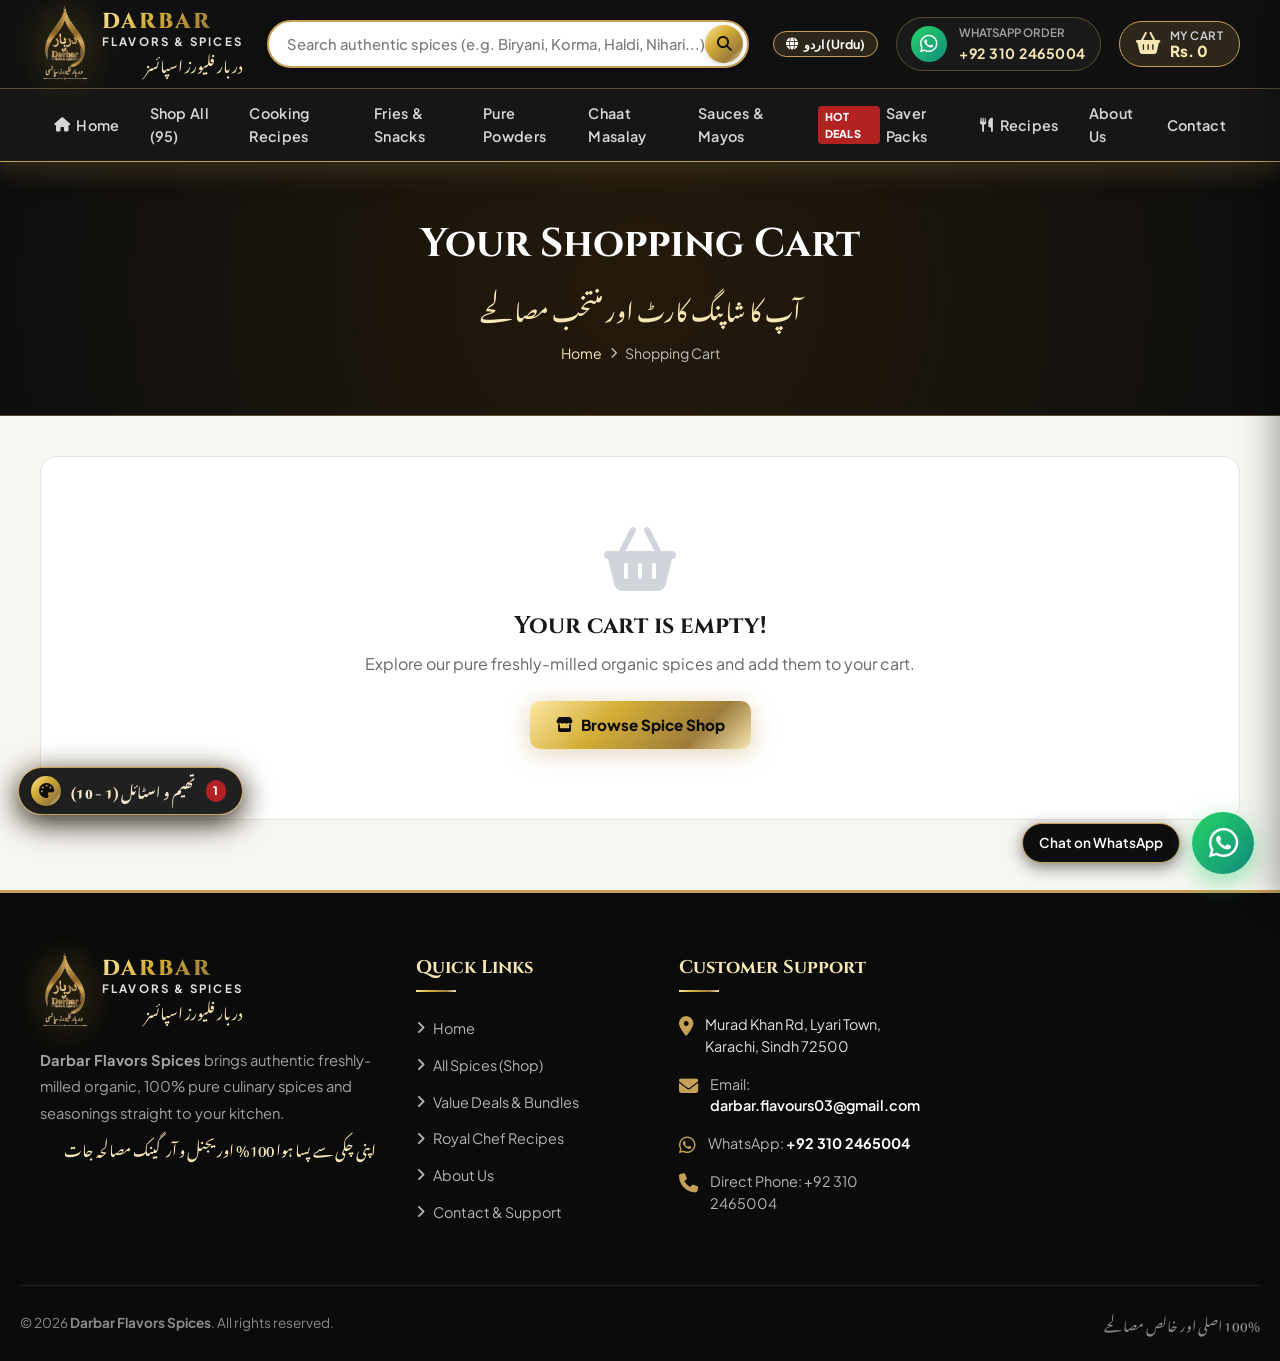
<file: cart.html>
<!DOCTYPE html>
<html lang="en" dir="ltr">
<head>
  <meta charset="UTF-8">
  <meta name="viewport" content="width=device-width, initial-scale=1.0">
  <title>Shopping Cart | Darbar Flavors Spices</title>
  <link rel="icon" type="image/png" href="assets/images/logo.png">
  <link rel="manifest" href="manifest.json">
  <meta name="theme-color" content="#0E0E0E">

  <!-- Font Awesome 6 -->
  <link rel="stylesheet" href="https://cdnjs.cloudflare.com/ajax/libs/font-awesome/6.5.1/css/all.min.css">
  <!-- Stylesheets -->
  <link rel="stylesheet" href="assets/css/style.css">
  <link rel="stylesheet" href="assets/css/responsive.css">
  <link rel="stylesheet" href="assets/css/toast.css">
  <link rel="stylesheet" href="assets/css/theme-switcher.css">
  <link rel="stylesheet" href="assets/css/theme-presets.css">
</head>
<body>


  <!-- MAIN HEADER (WOODMART STYLE) -->
  <header class="site-header">
    <div class="container header-inner">
      <button class="mobile-toggle-btn" aria-label="Open Navigation"><i class="fa-solid fa-bars"></i></button>

      <!-- Brand Logo (Official Finalized Gold Flame Logo) -->
      <a href="index.html" class="brand-logo" title="Darbar Flavors Spices">
        <img src="assets/images/logo.png" alt="Darbar Flavors Spices Logo" class="brand-logo-img" onerror="this.onerror=null; this.src='assets/images/logo.svg';">
        <div class="brand-text-block">
          <span class="brand-name">DARBAR</span>
          <span class="brand-tagline">Flavors &amp; Spices</span>
          <span class="brand-urdu font-urdu">دربار فلیورز اسپائسز</span>
        </div>
      </a>

      <div class="header-search">
        <div class="search-input-wrap">
          <input type="text" class="site-search-input" placeholder="Search authentic spices..." aria-label="Search Spices">
          <button class="search-btn" aria-label="Search"><i class="fa-solid fa-magnifying-glass"></i></button>
        </div>
        <div class="search-results-dropdown"></div>
      </div>

      <div class="header-actions">
        <!-- Language Switcher -->
        <button type="button" class="lang-switch-btn" id="langSwitchBtn" onclick="DarbarApp.toggleLanguage()" title="Switch Language / زبان تبدیل کریں">
          <i class="fa-solid fa-globe"></i>
          <span id="langSwitchLabel">اردو (Urdu)</span>
        </button>

        <!-- WhatsApp Call / Order Support Box -->
        <a href="https://wa.me/923102465004?text=Hello%20Darbar%20Flavors!%20I%20would%20like%20to%20order" target="_blank" class="header-support-pill">
          <div class="header-support-icon">
            <i class="fa-brands fa-whatsapp"></i>
          </div>
          <div class="header-support-text">
            <span class="label">WhatsApp Order</span>
            <span class="phone">+92 310 2465004</span>
          </div>
        </a>

        <!-- Prominent Shopping Cart Button (Trigger Drawer) -->
        <button class="action-btn open-cart-drawer header-cart-btn" title="Shopping Cart" style="background: rgba(197, 160, 89, 0.16); border: 1.5px solid var(--gold-primary); padding: 7px 16px; border-radius: 9999px; display: flex; align-items: center; gap: 10px; cursor: pointer; transition: all 0.25s ease;">
          <div style="position: relative; display: flex; align-items: center; justify-content: center;">
            <i class="fa-solid fa-basket-shopping" style="font-size: 1.35rem; color: var(--gold-light);"></i>
            <span class="badge-count cart-badge-count" style="display: none; position: absolute; top: -8px; right: -10px; background: var(--spice-red); color: #fff; font-size: 0.72rem; font-weight: 800; border-radius: 50%; width: 19px; height: 19px; align-items: center; justify-content: center; border: 2px solid #111;">0</span>
          </div>
          <div style="display: flex; flex-direction: column; text-align: left; line-height: 1.15;">
            <span style="font-size: 0.72rem; color: #D1D5DB; text-transform: uppercase; letter-spacing: 0.5px; font-weight: 600;">My Cart</span>
            <span class="header-cart-total" style="font-weight: 800; color: var(--gold-light); font-size: 0.95rem;">Rs. 0</span>
          </div>
        </button>
      </div>
    </div>

    <!-- SECONDARY NAVIGATION MENU (MODERN ENGLISH) -->
    <nav class="main-nav">
      <div class="container nav-container">
        <ul class="nav-menu">
          <li><a href="index.html" class="nav-link"><i class="fa-solid fa-house"></i> Home</a></li>
          <li><a href="shop.html" class="nav-link">Shop All (95)</a></li>
          <li><a href="shop.html?category=special-masalay" class="nav-link">Cooking Recipes</a></li>
          <li><a href="shop.html?category=fries-masalay" class="nav-link">Fries &amp; Snacks</a></li>
          <li><a href="shop.html?category=spice-powders" class="nav-link">Pure Powders</a></li>
          <li><a href="shop.html?category=chaat-masalay" class="nav-link">Chaat Masalay</a></li>
          <li><a href="shop.html?category=sauces" class="nav-link">Sauces &amp; Mayos</a></li>
          <li><a href="deals.html" class="nav-link"><span class="nav-badge-deal">Hot Deals</span> Saver Packs</a></li>
          <li><a href="recipes.html" class="nav-link"><i class="fa-solid fa-utensils"></i> Recipes</a></li>
          <li><a href="about.html" class="nav-link">About Us</a></li>
          <li><a href="contact.html" class="nav-link">Contact</a></li>
        </ul>
      </div>
    </nav>
  </header>

  <!-- PAGE HERO -->
  <section class="page-hero">
    <div class="container">
      <h1>Your Shopping Cart</h1>
      <div class="urdu-title font-urdu">آپ کا شاپنگ کارٹ اور منتخب مصالحے</div>
      <div class="breadcrumbs">
        <a href="index.html">Home</a>
        <i class="fa-solid fa-chevron-right" style="font-size: 0.7rem;"></i>
        <span>Shopping Cart</span>
      </div>
    </div>
  </section>

  <!-- CART CONTENT -->
  <section class="section" style="padding-top: 40px;">
    <div class="container">
      
      <!-- EMPTY STATE -->
      <div id="cartEmptyState" style="display: none; text-align: center; padding: 70px 20px; background: #fff; border-radius: 16px; border: 1.5px solid var(--border-light);">
        <i class="fa-solid fa-basket-shopping" style="font-size: 4rem; color: #D1D5DB; margin-bottom: 16px;"></i>
        <h2 style="margin-bottom: 6px;">Your cart is empty!</h2>
        <p style="color: #666; font-size: 1rem; margin-bottom: 24px;">Explore our pure freshly-milled organic spices and add them to your cart.</p>
        <a href="shop.html" class="btn btn-primary">
          <i class="fa-solid fa-store"></i> Browse Spice Shop
        </a>
      </div>

      <!-- FULL CART TABLE & SUMMARY -->
      <div id="cartFullWrapper">
        <div style="display: grid; grid-template-columns: 1.4fr 0.8fr; gap: 36px; align-items: start;">
          
          <!-- Items Table Card -->
          <div style="background: #fff; border-radius: 14px; border: 1.5px solid var(--border-light); overflow: hidden; box-shadow: var(--shadow-subtle);">
            <div style="padding: 18px 24px; background: #FAF8F5; border-bottom: 1px solid var(--border-light); font-weight: 700; font-size: 1.15rem;">
              Items in Your Cart
            </div>
            <div style="overflow-x: auto;">
              <table style="width: 100%; border-collapse: collapse; text-align: left;">
                <thead>
                  <tr style="background: #F3EFE9; font-size: 0.85rem; color: #555; text-transform: uppercase; letter-spacing: 0.5px;">
                    <th style="padding: 12px 16px;">Product</th>
                    <th style="padding: 12px 16px;">Price</th>
                    <th style="padding: 12px 16px;">Quantity</th>
                    <th style="padding: 12px 16px;">Total</th>
                    <th style="padding: 12px 16px; text-align: center;">Action</th>
                  </tr>
                </thead>
                <tbody id="cartTableBody">
                  <!-- Dynamic items populated by cart.js -->
                </tbody>
              </table>
            </div>

            <div style="padding: 18px 24px; background: #FAF8F5; border-top: 1px solid var(--border-light); display: flex; justify-content: space-between; align-items: center; flex-wrap: wrap; gap: 12px;">
              <a href="shop.html" class="btn btn-secondary btn-sm" style="color: #111; border-color: #888;">
                <i class="fa-solid fa-arrow-left"></i> Continue Shopping
              </a>
              <button class="btn btn-whatsapp btn-sm" onclick="CartController.checkoutViaWhatsApp()">
                <i class="fa-brands fa-whatsapp"></i> Order Entire Cart via WhatsApp
              </button>
            </div>
          </div>

          <!-- Summary & Checkout Box -->
          <div style="background: #fff; border-radius: 14px; border: 1.5px solid var(--border-light); padding: 26px; box-shadow: var(--shadow-subtle);">
            <h3 style="font-size: 1.3rem; margin-bottom: 18px; padding-bottom: 12px; border-bottom: 1px solid var(--border-light);">
              Order Summary
            </h3>

            <!-- Coupon Input -->
            <div style="margin-bottom: 20px;">
              <label for="couponCodeInput" style="font-size: 0.95rem; font-weight: 600; display: block; margin-bottom: 6px;">
                Discount Promo Code:
              </label>
              <div style="display: flex; gap: 8px;">
                <input type="text" id="couponCodeInput" placeholder="Enter coupon code (e.g. DARBAR10)" style="flex: 1; padding: 10px 12px; background: #FAF8F5; border: 1.5px solid #E2DCD2; border-radius: 8px; font-size: 0.88rem; text-transform: uppercase;">
                <button type="button" id="applyCouponBtn" class="btn btn-primary btn-sm">
                  Apply
                </button>
              </div>
              <small style="color: #6B7280; font-size: 0.85rem; margin-top: 4px; display: block;">
                Tip: Use special code <strong style="color: var(--spice-red);">DARBAR10</strong> for 10% instant discount!
              </small>
            </div>

            <!-- Totals Table -->
            <table class="order-summary-table">
              <tr>
                <td>Subtotal:</td>
                <td style="text-align: right; font-weight: 700;" id="cartPageSubtotal">Rs. 0</td>
              </tr>
              <tr id="cartDiscountRow" style="display: none; color: #2E7D32;">
                <td>Discount (10%):</td>
                <td style="text-align: right; font-weight: 700;" id="cartDiscountAmount">- Rs. 0</td>
              </tr>
              <tr class="order-total-row">
                <td>Total Order Amount:</td>
                <td style="text-align: right; color: var(--spice-red);" id="cartPageTotal">Rs. 0</td>
              </tr>
            </table>

            <div style="margin-top: 14px; font-size: 0.82rem; color: #555; background: #FAF8F5; padding: 10px 14px; border-radius: 6px; border: 1px dashed #DDD;">
              <i class="fa-brands fa-whatsapp" style="color: #25D366;"></i> Delivery, courier &amp; payment details will be confirmed directly with the shopkeeper on WhatsApp.
            </div>

            <div style="display: flex; flex-direction: column; gap: 12px; margin-top: 18px;">
              <button class="btn btn-whatsapp btn-block" onclick="CartController.checkoutViaWhatsApp()" style="padding: 14px; font-size: 1.05rem;">
                <i class="fa-brands fa-whatsapp" style="font-size: 1.3rem;"></i> Order via WhatsApp
              </button>
              <a href="checkout.html" class="btn btn-secondary btn-block" style="padding: 12px; font-size: 0.95rem;">
                <i class="fa-solid fa-list-check"></i> Fill Checkout Form
              </a>
            </div>
          </div>

        </div>
      </div>

    </div>
  </section>

  <!-- FOOTER (WOODMART LUXURY FOOTER) -->
  <footer class="site-footer">
    <div class="container footer-top">
      <div class="footer-col">
        <a href="index.html" class="brand-logo" style="margin-bottom: 18px;">
          <img src="assets/images/logo.png" alt="Darbar Flavors Spices Logo" class="brand-logo-img" onerror="this.onerror=null; this.src='assets/images/logo.svg';">
          <div class="brand-text-block">
            <span class="brand-name">DARBAR</span>
            <span class="brand-tagline">Flavors &amp; Spices</span>
            <span class="brand-urdu font-urdu">دربار فلیورز اسپائسز</span>
          </div>
        </a>
        <p class="footer-desc">
          <strong>Darbar Flavors Spices</strong> brings authentic freshly-milled organic, 100% pure culinary spices and seasonings straight to your kitchen.
          <span class="font-urdu" style="display: block; margin-top: 6px; font-size: 0.95rem; color: var(--gold-light);">اپنی چکی سے پسا ہوا 100% اوریجنل و آرگینک مصالحہ جات</span>
        </p>
      </div>
      <div class="footer-col">
        <h4>Quick Links</h4>
        <ul class="footer-links-list">
          <li><a href="index.html"><i class="fa-solid fa-angle-right"></i> Home</a></li>
          <li><a href="shop.html"><i class="fa-solid fa-angle-right"></i> All Spices (Shop)</a></li>
          <li><a href="deals.html"><i class="fa-solid fa-angle-right"></i> Value Deals &amp; Bundles</a></li>
          <li><a href="recipes.html"><i class="fa-solid fa-angle-right"></i> Royal Chef Recipes</a></li>
          <li><a href="about.html"><i class="fa-solid fa-angle-right"></i> About Us</a></li>
          <li><a href="contact.html"><i class="fa-solid fa-angle-right"></i> Contact &amp; Support</a></li>
        </ul>
      </div>
      <div class="footer-col">
        <h4>Customer Support</h4>
        <div class="footer-contact-item">
          <i class="fa-solid fa-location-dot"></i>
          <span><a href="https://maps.google.com/maps?q=Darbar%2BFlavour%2Band%2Bspices%2BMurad%2BKhan%2BRd%2C%2B%D9%84%DB%8C%D8%A7%D8%B1%DB%8C%2B%D9%B9%D8%A7%D8%A4%D9%86%2C%2B72500%2C%2B%D8%B3%D9%86%D8%AF%DA%BE%2C%2BPK&sll=24.85600548,67.00295892" target="_blank" style="color: #E0E0E0;" title="Open in Google Maps (گوگل میپس پر لوکیشن دیکھیں)">Murad Khan Rd, Lyari Town, Karachi, Sindh 72500</a></span>
        </div>
        <div class="footer-contact-item">
          <i class="fa-solid fa-envelope"></i>
          <span>Email: <a href="mailto:darbar.flavours03@gmail.com" style="color: #fff; font-weight: 600;">darbar.flavours03@gmail.com</a></span>
        </div>
        <div class="footer-contact-item">
          <i class="fa-brands fa-whatsapp" style="color: #25D366;"></i>
          <span>WhatsApp: <a href="https://wa.me/923102465004" target="_blank" style="color: #fff; font-weight: 700;">+92 310 2465004</a></span>
        </div>
        <div class="footer-contact-item">
          <i class="fa-solid fa-phone"></i>
          <span>Direct Phone: <a href="tel:+923102465004">+92 310 2465004</a></span>
        </div>
      </div>
    </div>
    <div class="container footer-bottom">
      <div>&copy; 2026 <strong>Darbar Flavors Spices</strong>. All rights reserved.</div>
      <div class="font-urdu">100% اصلی اور خالص مصالحے</div>
    </div>
  </footer>

  <!-- FLOATING WHATSAPP -->
  <div class="floating-whatsapp-widget">
    <div class="whatsapp-label-pill">
      <span>Chat on WhatsApp</span>
    </div>
    <a href="https://wa.me/923102465004" target="_blank" class="whatsapp-bubble-btn" aria-label="Order on WhatsApp">
      <i class="fa-brands fa-whatsapp"></i>
    </a>
  </div>

  <!-- CART DRAWER -->
  <div class="cart-drawer-overlay"></div>
  <aside class="cart-drawer">
    <div class="cart-drawer-header">
      <h3><i class="fa-solid fa-basket-shopping"></i> Your Cart</h3>
      <button class="close-drawer-btn" aria-label="Close Cart Drawer"><i class="fa-solid fa-xmark"></i></button>
    </div>
    <div class="cart-drawer-items"></div>
    <div class="cart-drawer-footer">
      <div class="cart-drawer-subtotal">
        <span>Total Amount:</span>
        <span class="drawer-subtotal-amount" style="color: var(--spice-red); font-size: 1.2rem; font-weight: 800;">Rs. 0</span>
      </div>
      <div style="font-size: 0.8rem; color: #555; margin: 8px 0 14px; background: #FAF8F5; padding: 8px 12px; border-radius: 6px; border: 1px dashed #DDD;">
        <i class="fa-brands fa-whatsapp" style="color: #25D366;"></i> Delivery, courier &amp; payment details will be finalized directly with the shopkeeper on WhatsApp.
      </div>
      <div class="cart-drawer-actions">
        <button type="button" class="btn btn-whatsapp btn-block" onclick="DarbarApp.orderCartOnWhatsApp()" style="display: flex; align-items: center; justify-content: center; gap: 8px; font-weight: 700;">
          <i class="fa-brands fa-whatsapp" style="font-size: 1.3rem;"></i> Order on WhatsApp (واٹس ایپ پر آرڈر کریں)
        </button>
        <a href="checkout.html" class="btn btn-secondary btn-block" style="margin-top: 8px;">
          <i class="fa-solid fa-list-check"></i> Review Order Details
        </a>
      </div>
    </div>
  </aside>

  <!-- MOBILE OFFCANVAS -->
  <div class="mobile-nav-drawer">
    <div class="mobile-drawer-header">
      <div style="display: flex; align-items: center; gap: 10px;">
        <img src="assets/images/logo.png" alt="Darbar Logo" style="height: 44px; width: 44px; border-radius: 8px; border: 1px solid var(--gold-primary);" onerror="this.onerror=null; this.src='assets/images/logo.svg';">
        <div>
          <div style="font-family: 'Cinzel', serif; font-weight: 800; color: var(--gold-light); font-size: 1.1rem; line-height: 1;">DARBAR</div>
          <div style="font-size: 0.65rem; color: #BBB; letter-spacing: 1.5px;">FLAVORS &amp; SPICES</div>
        </div>
      </div>
      <button class="close-mobile-drawer-btn" style="background: transparent; color: #fff; font-size: 1.4rem;">
        <i class="fa-solid fa-xmark"></i>
      </button>
    </div>
    <div class="mobile-nav-links">
      <a href="index.html" class="mobile-nav-link"><span>Home</span> <i class="fa-solid fa-angle-right"></i></a>
      <a href="shop.html" class="mobile-nav-link"><span>Shop All Spices</span> <i class="fa-solid fa-angle-right"></i></a>
      <a href="shop.html?category=special-masalay" class="mobile-nav-link"><span>Special Masalay</span> <i class="fa-solid fa-angle-right"></i></a>
      <a href="shop.html?category=spice-powders" class="mobile-nav-link"><span>Pure Powders</span> <i class="fa-solid fa-angle-right"></i></a>
      <a href="deals.html" class="mobile-nav-link"><span>Value Deals</span> <i class="fa-solid fa-fire"></i></a>
      <a href="recipes.html" class="mobile-nav-link"><span>Recipes</span> <i class="fa-solid fa-utensils"></i></a>
      <a href="about.html" class="mobile-nav-link"><span>About Us</span> <i class="fa-solid fa-info-circle"></i></a>
      <a href="contact.html" class="mobile-nav-link"><span>Contact Support</span> <i class="fa-solid fa-phone"></i></a>
    </div>
  </div>

  <!-- MOBILE APP BOTTOM BAR -->
  <nav class="mobile-bottom-bar">
    <div class="bottom-bar-nav">
      <a href="index.html" class="bottom-nav-item"><i class="fa-solid fa-house"></i><span>Home</span></a>
      <a href="shop.html" class="bottom-nav-item"><i class="fa-solid fa-store"></i><span>Shop</span></a>
      <a href="deals.html" class="bottom-nav-item"><i class="fa-solid fa-fire" style="color: var(--spice-red);"></i><span>Deals</span></a>
      <a href="javascript:void(0)" class="bottom-nav-item open-cart-drawer" onclick="DarbarApp.openCartDrawer(); return false;">
        <i class="fa-solid fa-basket-shopping"></i><span>Cart</span>
        <span class="badge-count cart-badge-count" style="display: none;">0</span>
      </a>
      <a href="https://wa.me/923102465004?text=Hello%20Darbar%20Flavors!" target="_blank" class="bottom-nav-item" style="color: #25D366;">
        <i class="fa-brands fa-whatsapp"></i><span>WhatsApp</span>
      </a>
    </div>
  </nav>

  <!-- SCRIPTS -->
  <script src="assets/js/products-data.js"></script>
  <script src="assets/js/app.js"></script>
  <script src="assets/js/cart.js"></script>
  <script src="assets/js/theme-switcher.js"></script>
</body>
</html>
</file>
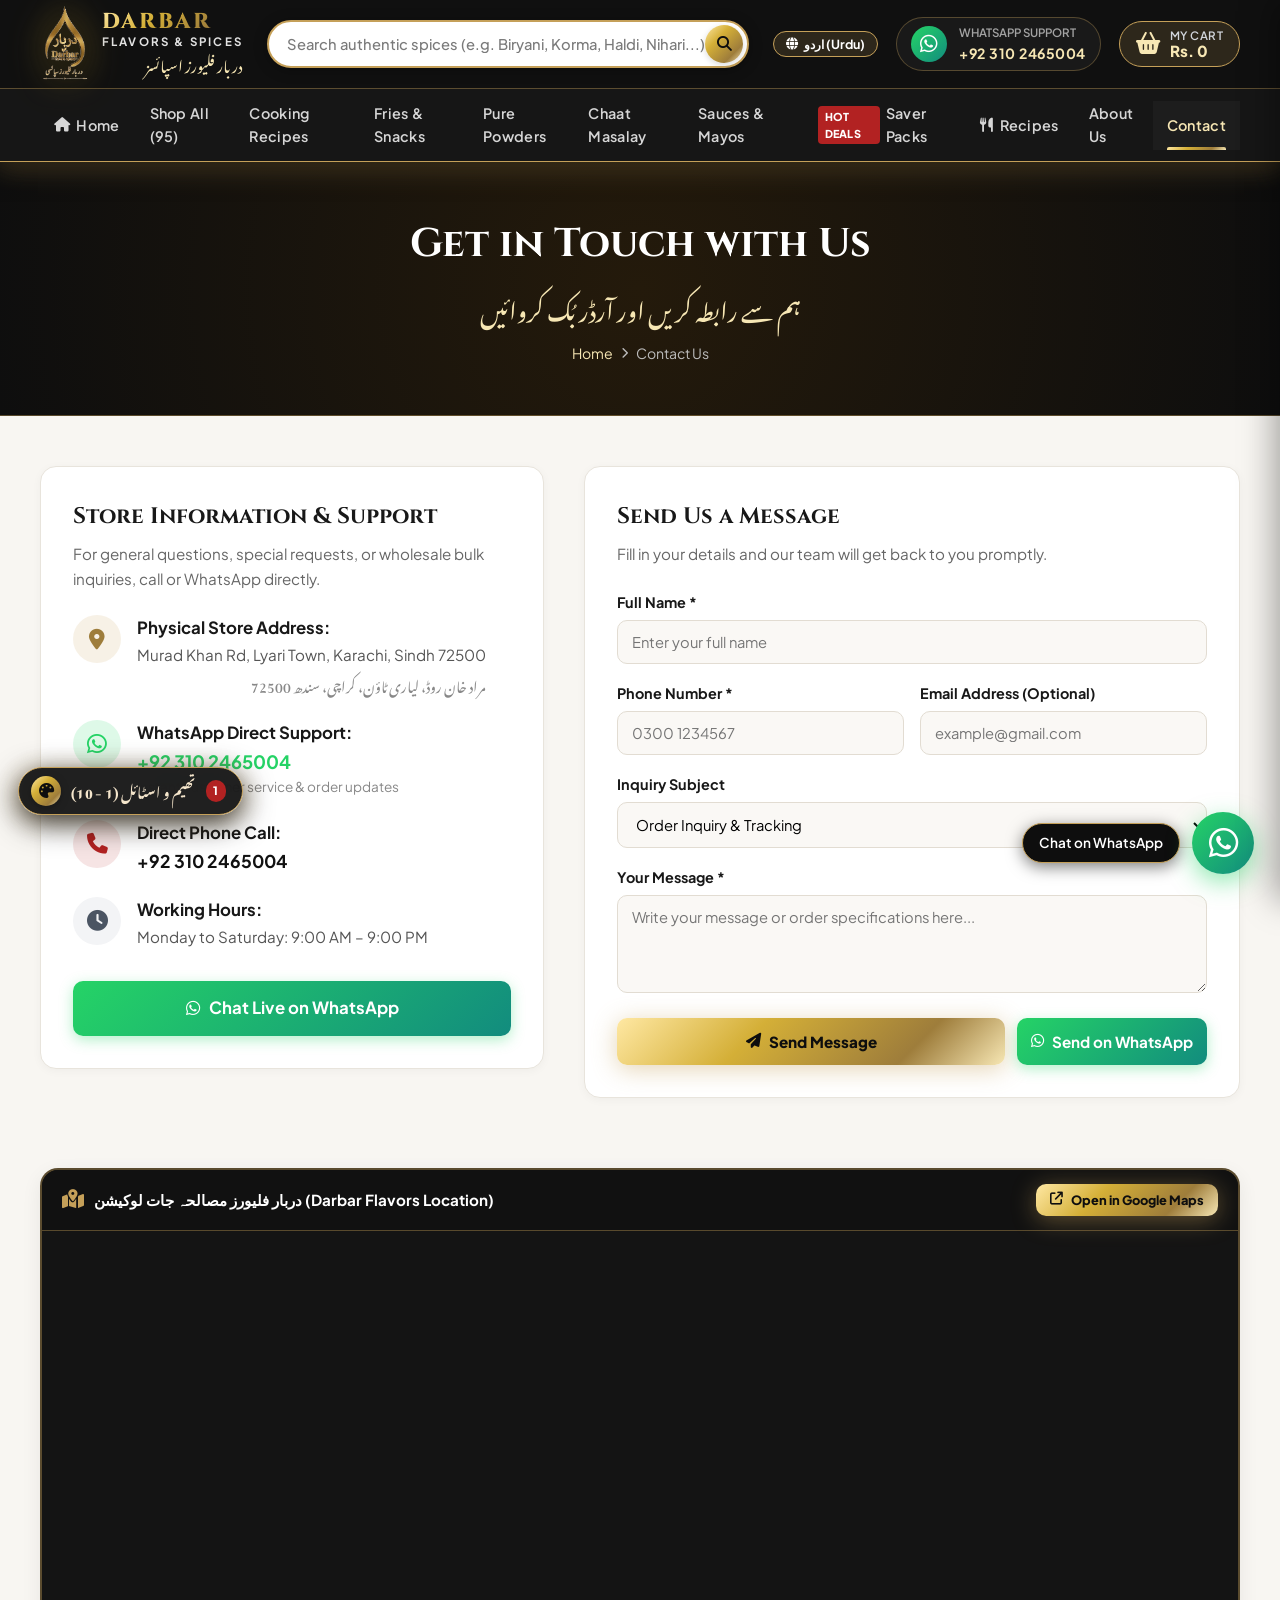
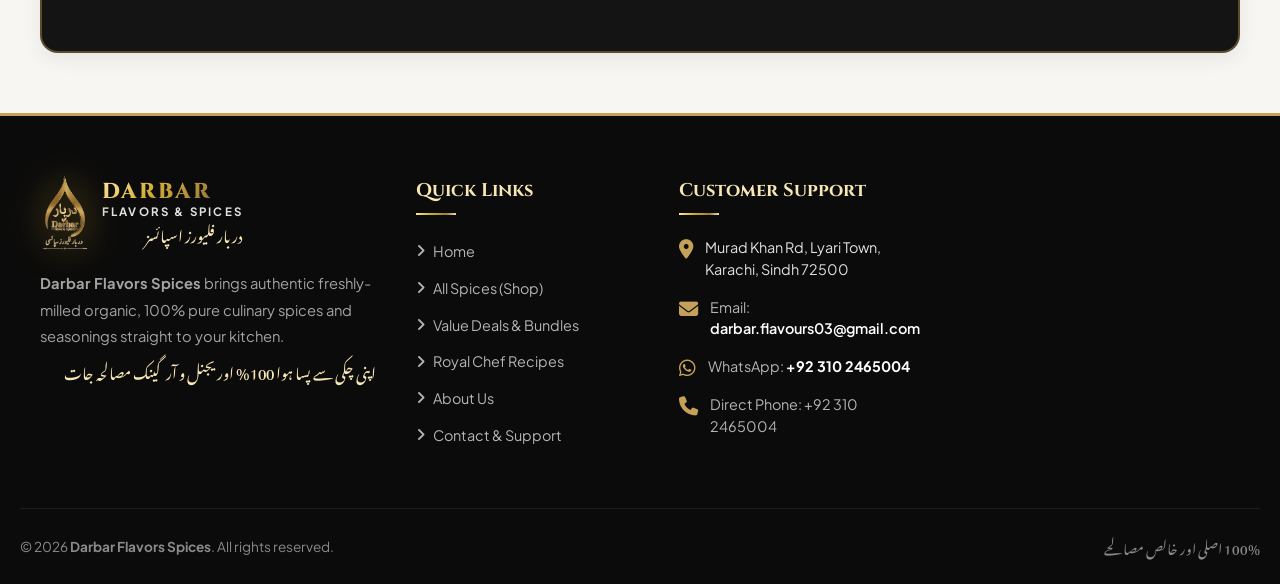
<file: contact.html>
<!DOCTYPE html>
<html lang="en" dir="ltr">
<head>
  <meta charset="UTF-8">
  <meta name="viewport" content="width=device-width, initial-scale=1.0">
  <title>Contact Us &amp; Support | Darbar Flavors Spices</title>
  <link rel="icon" type="image/png" href="assets/images/logo.png">
  <link rel="manifest" href="manifest.json">
  <meta name="theme-color" content="#0E0E0E">

  <!-- Font Awesome 6 -->
  <link rel="stylesheet" href="https://cdnjs.cloudflare.com/ajax/libs/font-awesome/6.5.1/css/all.min.css">
  <!-- Stylesheets -->
  <link rel="stylesheet" href="assets/css/style.css">
  <link rel="stylesheet" href="assets/css/responsive.css">
  <link rel="stylesheet" href="assets/css/toast.css">
  <link rel="stylesheet" href="assets/css/theme-switcher.css">
  <link rel="stylesheet" href="assets/css/theme-presets.css">
</head>
<body>


  <!-- MAIN HEADER (WOODMART STYLE) -->
  <header class="site-header">
    <div class="container header-inner">
      <button class="mobile-toggle-btn" aria-label="Open Navigation"><i class="fa-solid fa-bars"></i></button>

      <!-- Brand Logo (Official Finalized Gold Flame Logo) -->
      <a href="index.html" class="brand-logo" title="Darbar Flavors Spices">
        <img src="assets/images/logo.png" alt="Darbar Flavors Spices Logo" class="brand-logo-img" onerror="this.onerror=null; this.src='assets/images/logo.svg';">
        <div class="brand-text-block">
          <span class="brand-name">DARBAR</span>
          <span class="brand-tagline">Flavors &amp; Spices</span>
          <span class="brand-urdu font-urdu">دربار فلیورز اسپائسز</span>
        </div>
      </a>

      <div class="header-search">
        <div class="search-input-wrap">
          <input type="text" class="site-search-input" placeholder="Search authentic spices..." aria-label="Search Spices">
          <button class="search-btn" aria-label="Search"><i class="fa-solid fa-magnifying-glass"></i></button>
        </div>
        <div class="search-results-dropdown"></div>
      </div>

      <div class="header-actions">
        <!-- Language Switcher -->
        <button type="button" class="lang-switch-btn" id="langSwitchBtn" onclick="DarbarApp.toggleLanguage()" title="Switch Language / زبان تبدیل کریں">
          <i class="fa-solid fa-globe"></i>
          <span id="langSwitchLabel">اردو (Urdu)</span>
        </button>

        <!-- WhatsApp Call / Order Support Box -->
        <a href="https://wa.me/923102465004?text=Hello%20Darbar%20Flavors!%20I%20have%20an%20inquiry" target="_blank" class="header-support-pill">
          <div class="header-support-icon">
            <i class="fa-brands fa-whatsapp"></i>
          </div>
          <div class="header-support-text">
            <span class="label">WhatsApp Support</span>
            <span class="phone">+92 310 2465004</span>
          </div>
        </a>

        <!-- Prominent Shopping Cart Button (Trigger Drawer) -->
        <button class="action-btn open-cart-drawer header-cart-btn" title="Shopping Cart" style="background: rgba(197, 160, 89, 0.16); border: 1.5px solid var(--gold-primary); padding: 7px 16px; border-radius: 9999px; display: flex; align-items: center; gap: 10px; cursor: pointer; transition: all 0.25s ease;">
          <div style="position: relative; display: flex; align-items: center; justify-content: center;">
            <i class="fa-solid fa-basket-shopping" style="font-size: 1.35rem; color: var(--gold-light);"></i>
            <span class="badge-count cart-badge-count" style="display: none; position: absolute; top: -8px; right: -10px; background: var(--spice-red); color: #fff; font-size: 0.72rem; font-weight: 800; border-radius: 50%; width: 19px; height: 19px; align-items: center; justify-content: center; border: 2px solid #111;">0</span>
          </div>
          <div style="display: flex; flex-direction: column; text-align: left; line-height: 1.15;">
            <span style="font-size: 0.72rem; color: #D1D5DB; text-transform: uppercase; letter-spacing: 0.5px; font-weight: 600;">My Cart</span>
            <span class="header-cart-total" style="font-weight: 800; color: var(--gold-light); font-size: 0.95rem;">Rs. 0</span>
          </div>
        </button>
      </div>
    </div>

    <!-- SECONDARY NAVIGATION MENU (MODERN ENGLISH) -->
    <nav class="main-nav">
      <div class="container nav-container">
        <ul class="nav-menu">
          <li><a href="index.html" class="nav-link"><i class="fa-solid fa-house"></i> Home</a></li>
          <li><a href="shop.html" class="nav-link">Shop All (95)</a></li>
          <li><a href="shop.html?category=special-masalay" class="nav-link">Cooking Recipes</a></li>
          <li><a href="shop.html?category=fries-masalay" class="nav-link">Fries &amp; Snacks</a></li>
          <li><a href="shop.html?category=spice-powders" class="nav-link">Pure Powders</a></li>
          <li><a href="shop.html?category=chaat-masalay" class="nav-link">Chaat Masalay</a></li>
          <li><a href="shop.html?category=sauces" class="nav-link">Sauces &amp; Mayos</a></li>
          <li><a href="deals.html" class="nav-link"><span class="nav-badge-deal">Hot Deals</span> Saver Packs</a></li>
          <li><a href="recipes.html" class="nav-link"><i class="fa-solid fa-utensils"></i> Recipes</a></li>
          <li><a href="about.html" class="nav-link">About Us</a></li>
          <li><a href="contact.html" class="nav-link active">Contact</a></li>
        </ul>
      </div>
    </nav>
  </header>

  <!-- PAGE HERO -->
  <section class="page-hero">
    <div class="container">
      <h1>Get in Touch with Us</h1>
      <div class="urdu-title font-urdu">ہم سے رابطہ کریں اور آرڈر بُک کروائیں</div>
      <div class="breadcrumbs">
        <a href="index.html">Home</a>
        <i class="fa-solid fa-chevron-right" style="font-size: 0.7rem;"></i>
        <span>Contact Us</span>
      </div>
    </div>
  </section>

  <!-- CONTACT GRID -->
  <section class="section" style="padding-top: 50px;">
    <div class="container">
      <div style="display: grid; grid-template-columns: 1fr 1.3fr; gap: 40px; align-items: start;">
        
        <!-- Store Information Card -->
        <div style="background: #fff; border-radius: 16px; border: 1.5px solid var(--border-light); padding: 32px; box-shadow: var(--shadow-subtle);">
          <h3 style="font-size: 1.4rem; margin-bottom: 8px;">Store Information &amp; Support</h3>
          <p style="font-size: 0.95rem; color: #666; margin-bottom: 24px;">For general questions, special requests, or wholesale bulk inquiries, call or WhatsApp directly.</p>

          <div style="display: flex; gap: 16px; margin-bottom: 22px;">
            <div style="width: 48px; height: 48px; border-radius: 9999px; background: rgba(197, 160, 89, 0.15); display: flex; align-items: center; justify-content: center; color: var(--gold-dark); font-size: 1.3rem; flex-shrink: 0;">
              <i class="fa-solid fa-location-dot"></i>
            </div>
            <div>
              <strong style="display: block; font-size: 1.05rem;">Physical Store Address:</strong>
              <span style="font-size: 0.95rem; color: #555;">Murad Khan Rd, Lyari Town, Karachi, Sindh 72500</span>
              <span class="font-urdu" style="font-size: 0.88rem; color: #888; display: block; margin-top: 2px;">مراد خان روڈ، لیاری ٹاؤن، کراچی، سندھ 72500</span>
            </div>
          </div>

          <div style="display: flex; gap: 16px; margin-bottom: 22px;">
            <div style="width: 48px; height: 48px; border-radius: 9999px; background: rgba(37, 211, 102, 0.15); display: flex; align-items: center; justify-content: center; color: #25D366; font-size: 1.4rem; flex-shrink: 0;">
              <i class="fa-brands fa-whatsapp"></i>
            </div>
            <div>
              <strong style="display: block; font-size: 1.05rem;">WhatsApp Direct Support:</strong>
              <a href="https://wa.me/923102465004" target="_blank" style="font-size: 1.15rem; color: #25D366; font-weight: 700; display: inline-block;">+92 310 2465004</a>
              <small style="display: block; color: #888; font-size: 0.85rem;">Instant customer service &amp; order updates</small>
            </div>
          </div>

          <div style="display: flex; gap: 16px; margin-bottom: 22px;">
            <div style="width: 48px; height: 48px; border-radius: 9999px; background: rgba(178, 34, 34, 0.12); display: flex; align-items: center; justify-content: center; color: var(--spice-red); font-size: 1.3rem; flex-shrink: 0;">
              <i class="fa-solid fa-phone"></i>
            </div>
            <div>
              <strong style="display: block; font-size: 1.05rem;">Direct Phone Call:</strong>
              <a href="tel:+923102465004" style="font-size: 1.1rem; color: #111; font-weight: 700; display: inline-block;">+92 310 2465004</a>
            </div>
          </div>

          <div style="display: flex; gap: 16px; margin-bottom: 22px;">
            <div style="width: 48px; height: 48px; border-radius: 9999px; background: #F3F4F6; display: flex; align-items: center; justify-content: center; color: #4B5563; font-size: 1.3rem; flex-shrink: 0;">
              <i class="fa-solid fa-clock"></i>
            </div>
            <div>
              <strong style="display: block; font-size: 1.05rem;">Working Hours:</strong>
              <span style="font-size: 0.95rem; color: #555;">Monday to Saturday: 9:00 AM – 9:00 PM</span>
            </div>
          </div>

          <a href="https://wa.me/923102465004?text=Hello%20Darbar%20Flavors!%20I%20have%20an%20inquiry" target="_blank" class="btn btn-whatsapp btn-block" style="margin-top: 10px; font-size: 1.05rem; padding: 14px;">
            <i class="fa-brands fa-whatsapp"></i> Chat Live on WhatsApp
          </a>
        </div>

        <!-- Interactive Contact Form -->
        <div style="background: #fff; border-radius: 16px; border: 1.5px solid var(--border-light); padding: 32px; box-shadow: var(--shadow-subtle);">
          <h3 style="font-size: 1.4rem; margin-bottom: 8px;">Send Us a Message</h3>
          <p style="font-size: 0.95rem; color: #666; margin-bottom: 24px;">Fill in your details and our team will get back to you promptly.</p>

          <form id="contactForm" onsubmit="submitContactForm(event)">
            <div class="form-group">
              <label class="form-label">Full Name *</label>
              <input type="text" id="contactName" class="form-control" placeholder="Enter your full name" required>
            </div>

            <div class="form-row-2">
              <div class="form-group">
                <label class="form-label">Phone Number *</label>
                <input type="tel" id="contactPhone" class="form-control" placeholder="0300 1234567" required>
              </div>
              <div class="form-group">
                <label class="form-label">Email Address (Optional)</label>
                <input type="email" id="contactEmail" class="form-control" placeholder="example@gmail.com">
              </div>
            </div>

            <div class="form-group">
              <label class="form-label">Inquiry Subject</label>
              <select id="contactSubject" class="form-control">
                <option value="Order Inquiry">Order Inquiry &amp; Tracking</option>
                <option value="Wholesale">Wholesale &amp; Bulk Orders</option>
                <option value="Product Feedback">Product Feedback</option>
                <option value="General Question">General Question</option>
              </select>
            </div>

            <div class="form-group">
              <label class="form-label">Your Message *</label>
              <textarea id="contactMessage" class="form-control" rows="4" placeholder="Write your message or order specifications here..." required></textarea>
            </div>

            <div style="display: flex; gap: 12px; flex-wrap: wrap;">
              <button type="submit" class="btn btn-primary" style="flex: 1; padding: 14px;">
                <i class="fa-solid fa-paper-plane"></i> Send Message
              </button>
              <button type="button" class="btn btn-whatsapp" onclick="sendContactViaWhatsApp()" style="padding: 14px;">
                <i class="fa-brands fa-whatsapp"></i> Send on WhatsApp
              </button>
            </div>
          </form>
        </div>

      </div>
    </div>
  </section>

  <!-- FOOTER (WOODMART LUXURY FOOTER) -->
  
  <!-- EMBEDDED GOOGLE MAP SECTION -->
  <section class="section" style="padding-top: 0; padding-bottom: 60px;">
    <div class="container">
      <div class="google-maps-embed-wrap" style="border-radius: 18px; overflow: hidden; border: 2px solid var(--border-gold-subtle); box-shadow: var(--shadow-card); background: #141414;">
        <div style="background: #111; padding: 14px 20px; display: flex; align-items: center; justify-content: space-between; border-bottom: 1px solid var(--border-gold-subtle);">
          <div style="display: flex; align-items: center; gap: 10px;">
            <i class="fa-solid fa-map-location-dot" style="color: var(--gold-primary); font-size: 1.2rem;"></i>
            <span style="color: #fff; font-weight: 700; font-size: 0.95rem;">دربار فلیورز مصالحہ جات لوکیشن (Darbar Flavors Location)</span>
          </div>
          <a href="https://maps.google.com/maps?q=Darbar%2BFlavour%2Band%2Bspices%2BMurad%2BKhan%2BRd%2C%2B%D9%84%DB%8C%D8%A7%D8%B1%DB%8C%2B%D9%B9%D8%A7%D8%A4%D9%86%2C%2B72500%2C%2B%D8%B3%D9%86%D8%AF%DA%BE%2C%2BPK&sll=24.85600548,67.00295892" target="_blank" class="btn btn-primary btn-sm" style="padding: 6px 14px; font-size: 0.8rem;">
            <i class="fa-solid fa-arrow-up-right-from-square"></i> Open in Google Maps
          </a>
        </div>
        <iframe 
          src="https://maps.google.com/maps?q=Darbar%20Flavour%20and%20spices%20Murad%20Khan%20Rd%2C%20Lyari%20Town%2C%20Karachi&t=&z=16&ie=UTF8&iwloc=&output=embed" 
          width="100%" 
          height="420" 
          style="border:0; display: block;" 
          allowfullscreen="" 
          loading="lazy" 
          referrerpolicy="no-referrer-when-downgrade">
        </iframe>
      </div>
    </div>
  </section>

  <footer class="site-footer">
    <div class="container footer-top">
      <div class="footer-col">
        <a href="index.html" class="brand-logo" style="margin-bottom: 18px;">
          <img src="assets/images/logo.png" alt="Darbar Flavors Spices Logo" class="brand-logo-img" onerror="this.onerror=null; this.src='assets/images/logo.svg';">
          <div class="brand-text-block">
            <span class="brand-name">DARBAR</span>
            <span class="brand-tagline">Flavors &amp; Spices</span>
            <span class="brand-urdu font-urdu">دربار فلیورز اسپائسز</span>
          </div>
        </a>
        <p class="footer-desc">
          <strong>Darbar Flavors Spices</strong> brings authentic freshly-milled organic, 100% pure culinary spices and seasonings straight to your kitchen.
          <span class="font-urdu" style="display: block; margin-top: 6px; font-size: 0.95rem; color: var(--gold-light);">اپنی چکی سے پسا ہوا 100% اوریجنل و آرگینک مصالحہ جات</span>
        </p>
      </div>
      <div class="footer-col">
        <h4>Quick Links</h4>
        <ul class="footer-links-list">
          <li><a href="index.html"><i class="fa-solid fa-angle-right"></i> Home</a></li>
          <li><a href="shop.html"><i class="fa-solid fa-angle-right"></i> All Spices (Shop)</a></li>
          <li><a href="deals.html"><i class="fa-solid fa-angle-right"></i> Value Deals &amp; Bundles</a></li>
          <li><a href="recipes.html"><i class="fa-solid fa-angle-right"></i> Royal Chef Recipes</a></li>
          <li><a href="about.html"><i class="fa-solid fa-angle-right"></i> About Us</a></li>
          <li><a href="contact.html"><i class="fa-solid fa-angle-right"></i> Contact &amp; Support</a></li>
        </ul>
      </div>
      <div class="footer-col">
        <h4>Customer Support</h4>
        <div class="footer-contact-item">
          <i class="fa-solid fa-location-dot"></i>
          <span><a href="https://maps.google.com/maps?q=Darbar%2BFlavour%2Band%2Bspices%2BMurad%2BKhan%2BRd%2C%2B%D9%84%DB%8C%D8%A7%D8%B1%DB%8C%2B%D9%B9%D8%A7%D8%A4%D9%86%2C%2B72500%2C%2B%D8%B3%D9%86%D8%AF%DA%BE%2C%2BPK&sll=24.85600548,67.00295892" target="_blank" style="color: #E0E0E0;" title="Open in Google Maps (گوگل میپس پر لوکیشن دیکھیں)">Murad Khan Rd, Lyari Town, Karachi, Sindh 72500</a></span>
        </div>
        <div class="footer-contact-item">
          <i class="fa-solid fa-envelope"></i>
          <span>Email: <a href="mailto:darbar.flavours03@gmail.com" style="color: #fff; font-weight: 600;">darbar.flavours03@gmail.com</a></span>
        </div>
        <div class="footer-contact-item">
          <i class="fa-brands fa-whatsapp" style="color: #25D366;"></i>
          <span>WhatsApp: <a href="https://wa.me/923102465004" target="_blank" style="color: #fff; font-weight: 700;">+92 310 2465004</a></span>
        </div>
        <div class="footer-contact-item">
          <i class="fa-solid fa-phone"></i>
          <span>Direct Phone: <a href="tel:+923102465004">+92 310 2465004</a></span>
        </div>
      </div>
    </div>
    <div class="container footer-bottom">
      <div>&copy; 2026 <strong>Darbar Flavors Spices</strong>. All rights reserved.</div>
      <div class="font-urdu">100% اصلی اور خالص مصالحے</div>
    </div>
  </footer>

  <!-- FLOATING WHATSAPP -->
  <div class="floating-whatsapp-widget">
    <div class="whatsapp-label-pill">
      <span>Chat on WhatsApp</span>
    </div>
    <a href="https://wa.me/923102465004" target="_blank" class="whatsapp-bubble-btn" aria-label="Order on WhatsApp">
      <i class="fa-brands fa-whatsapp"></i>
    </a>
  </div>

  <!-- CART DRAWER -->
  <div class="cart-drawer-overlay"></div>
  <aside class="cart-drawer">
    <div class="cart-drawer-header">
      <h3><i class="fa-solid fa-basket-shopping"></i> Your Cart</h3>
      <button class="close-drawer-btn" aria-label="Close Cart Drawer"><i class="fa-solid fa-xmark"></i></button>
    </div>
    <div class="cart-drawer-items"></div>
    <div class="cart-drawer-footer">
      <div class="cart-drawer-subtotal">
        <span>Total Amount:</span>
        <span class="drawer-subtotal-amount" style="color: var(--spice-red); font-size: 1.25rem; font-weight: 800;">Rs. 0</span>
      </div>
      <div style="font-size: 0.8rem; color: #555; margin: 8px 0 14px; background: #FAF8F5; padding: 8px 12px; border-radius: 6px; border: 1px dashed #DDD;">
        <i class="fa-brands fa-whatsapp" style="color: #25D366;"></i> Delivery &amp; payment details finalized directly with the shopkeeper on WhatsApp.
      </div>
      <div class="cart-drawer-actions">
        <button type="button" class="btn btn-whatsapp btn-block" onclick="DarbarApp.orderCartOnWhatsApp()" style="display: flex; align-items: center; justify-content: center; gap: 8px; font-weight: 700;">
          <i class="fa-brands fa-whatsapp" style="font-size: 1.3rem;"></i> Order on WhatsApp (واٹس ایپ پر آرڈر کریں)
        </button>
        <a href="checkout.html" class="btn btn-secondary btn-block" style="margin-top: 8px;">
          <i class="fa-solid fa-list-check"></i> Review Order Details
        </a>
      </div>
    </div>
  </aside>

  <!-- MOBILE OFFCANVAS -->
  <div class="mobile-nav-drawer">
    <div class="mobile-drawer-header">
      <div style="display: flex; align-items: center; gap: 10px;">
        <img src="assets/images/logo.png" alt="Darbar Logo" style="height: 44px; width: 44px; border-radius: 8px; border: 1px solid var(--gold-primary);" onerror="this.onerror=null; this.src='assets/images/logo.svg';">
        <div>
          <div style="font-family: 'Cinzel', serif; font-weight: 800; color: var(--gold-light); font-size: 1.1rem; line-height: 1;">DARBAR</div>
          <div style="font-size: 0.65rem; color: #BBB; letter-spacing: 1.5px;">FLAVORS &amp; SPICES</div>
        </div>
      </div>
      <button class="close-mobile-drawer-btn" style="background: transparent; color: #fff; font-size: 1.4rem;">
        <i class="fa-solid fa-xmark"></i>
      </button>
    </div>
    <div class="mobile-nav-links">
      <a href="index.html" class="mobile-nav-link"><span>Home</span> <i class="fa-solid fa-angle-right"></i></a>
      <a href="shop.html" class="mobile-nav-link"><span>Shop All Spices</span> <i class="fa-solid fa-angle-right"></i></a>
      <a href="shop.html?category=special-masalay" class="mobile-nav-link"><span>Special Masalay</span> <i class="fa-solid fa-angle-right"></i></a>
      <a href="shop.html?category=spice-powders" class="mobile-nav-link"><span>Pure Powders</span> <i class="fa-solid fa-angle-right"></i></a>
      <a href="deals.html" class="mobile-nav-link"><span>Value Deals</span> <i class="fa-solid fa-fire"></i></a>
      <a href="recipes.html" class="mobile-nav-link"><span>Recipes</span> <i class="fa-solid fa-utensils"></i></a>
      <a href="about.html" class="mobile-nav-link"><span>About Us</span> <i class="fa-solid fa-info-circle"></i></a>
      <a href="contact.html" class="mobile-nav-link active"><span>Contact Support</span> <i class="fa-solid fa-phone"></i></a>
    </div>
  </div>

  <!-- MOBILE APP BOTTOM BAR -->
  <nav class="mobile-bottom-bar">
    <div class="bottom-bar-nav">
      <a href="index.html" class="bottom-nav-item"><i class="fa-solid fa-house"></i><span>Home</span></a>
      <a href="shop.html" class="bottom-nav-item"><i class="fa-solid fa-store"></i><span>Shop</span></a>
      <a href="deals.html" class="bottom-nav-item"><i class="fa-solid fa-fire" style="color: var(--spice-red);"></i><span>Deals</span></a>
      <a href="javascript:void(0)" class="bottom-nav-item open-cart-drawer" onclick="DarbarApp.openCartDrawer(); return false;">
        <i class="fa-solid fa-basket-shopping"></i><span>Cart</span>
        <span class="badge-count cart-badge-count" style="display: none;">0</span>
      </a>
      <a href="https://wa.me/923102465004?text=Hello%20Darbar%20Flavors!" target="_blank" class="bottom-nav-item" style="color: #25D366;">
        <i class="fa-brands fa-whatsapp"></i><span>WhatsApp</span>
      </a>
    </div>
  </nav>

  <!-- SCRIPTS -->
  <script src="assets/js/products-data.js"></script>
  <script src="assets/js/app.js"></script>
  <script>
    function submitContactForm(e) {
      e.preventDefault();
      const name = document.getElementById('contactName').value.trim();
      DarbarApp.showToast(`Thank you ${name}! Your message has been received. Our team will contact you shortly.`);
      document.getElementById('contactForm').reset();
    }

    function sendContactViaWhatsApp() {
      const name = document.getElementById('contactName').value.trim() || 'Customer';
      const phone = document.getElementById('contactPhone').value.trim() || '-';
      const subject = document.getElementById('contactSubject').value;
      const msg = document.getElementById('contactMessage').value.trim() || 'I need information about Darbar Spices.';

      const fullMsg = encodeURIComponent(
        `Hello Darbar Flavors Spices!\n` +
        `👤 *Name:* ${name}\n` +
        `📞 *Phone:* ${phone}\n` +
        `📌 *Subject:* ${subject}\n` +
        `💬 *Message:* ${msg}`
      );
      window.open(`https://wa.me/923102465004?text=${fullMsg}`, '_blank');
    }
  </script>
  <script src="assets/js/theme-switcher.js"></script>
</body>
</html>
</file>
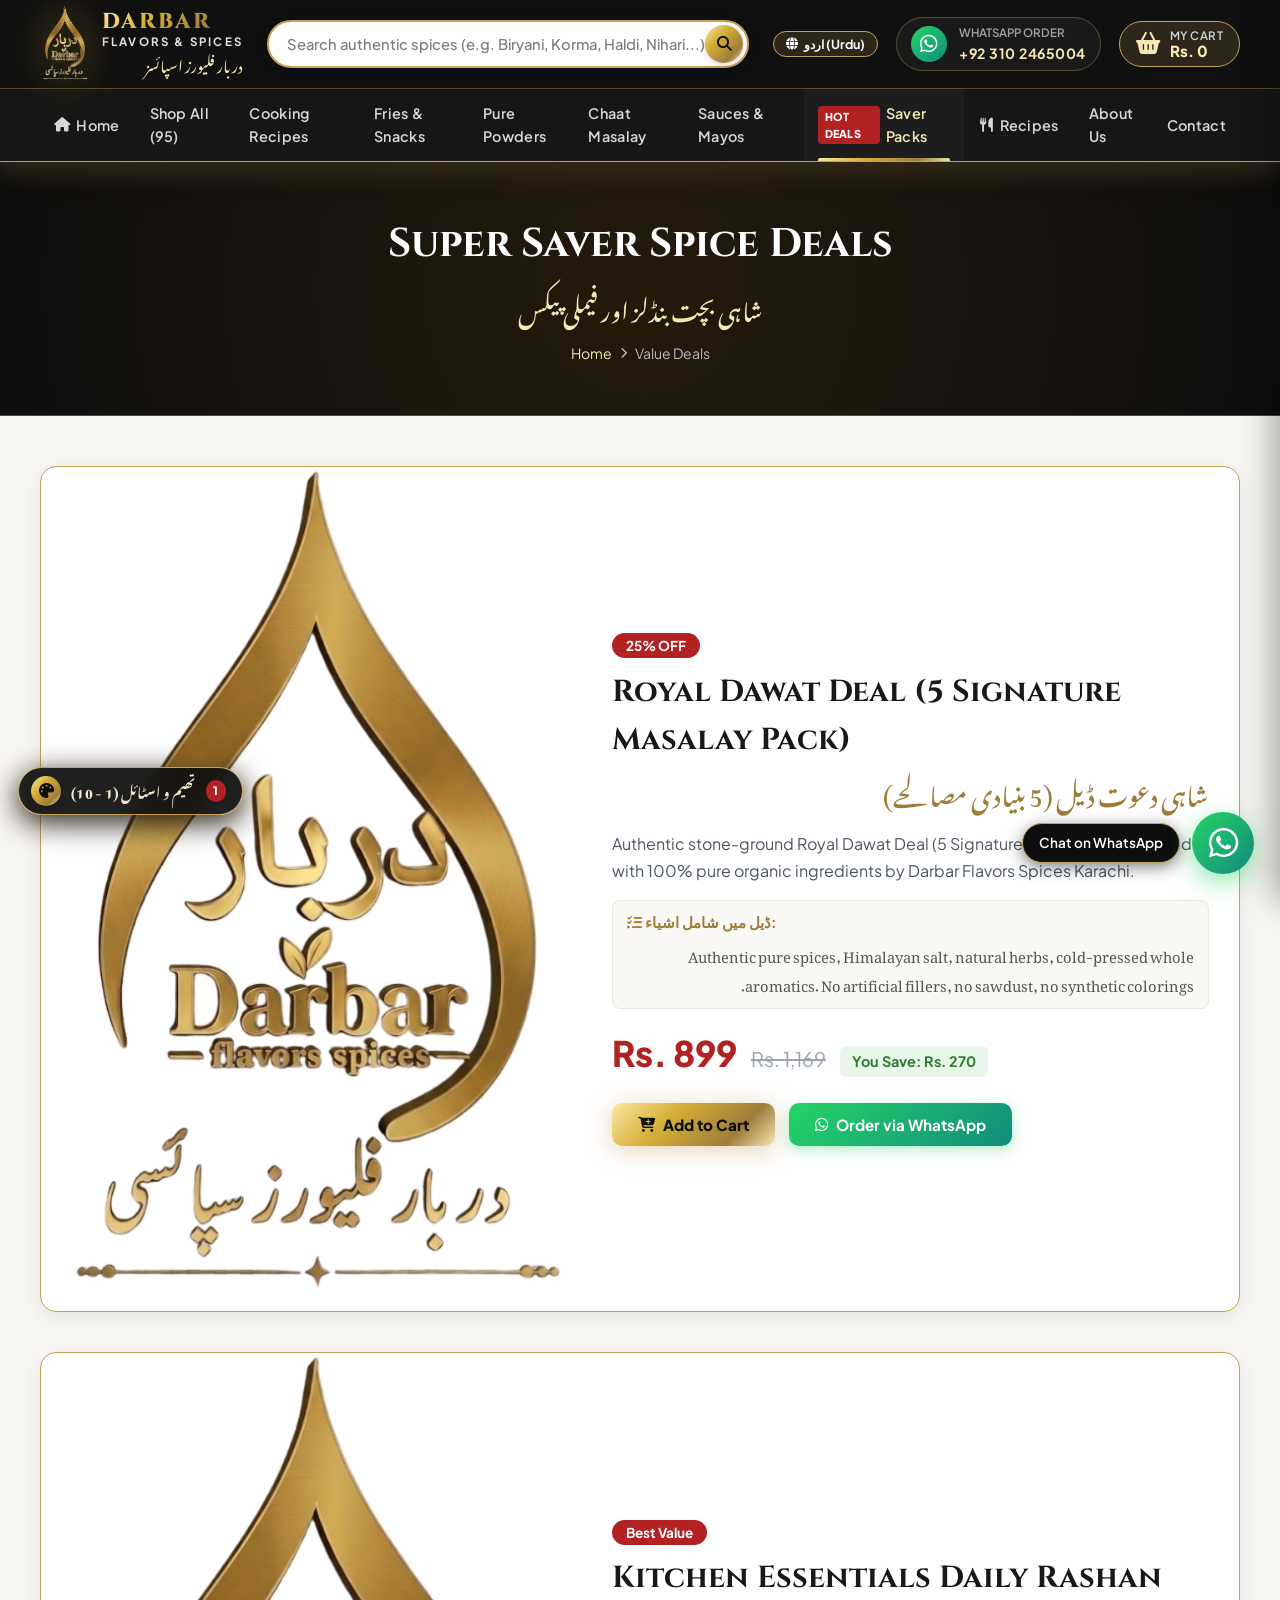
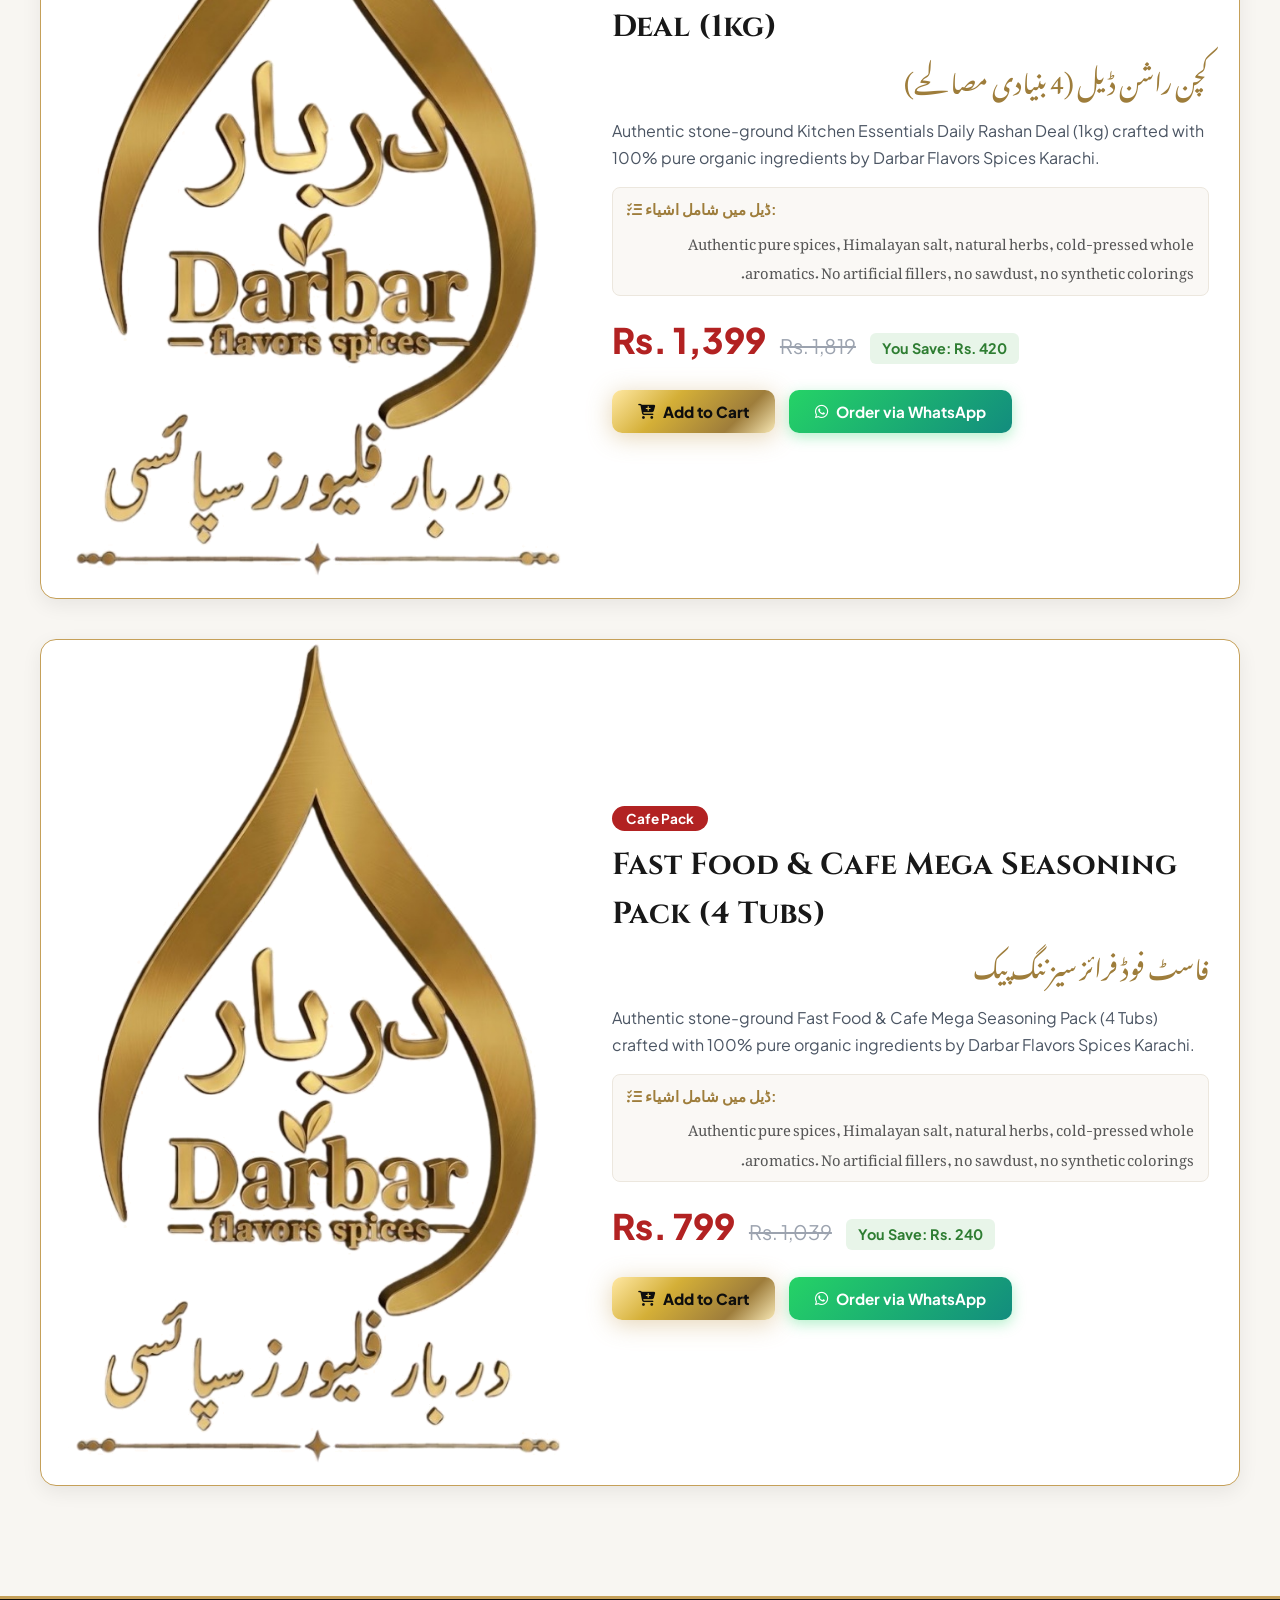
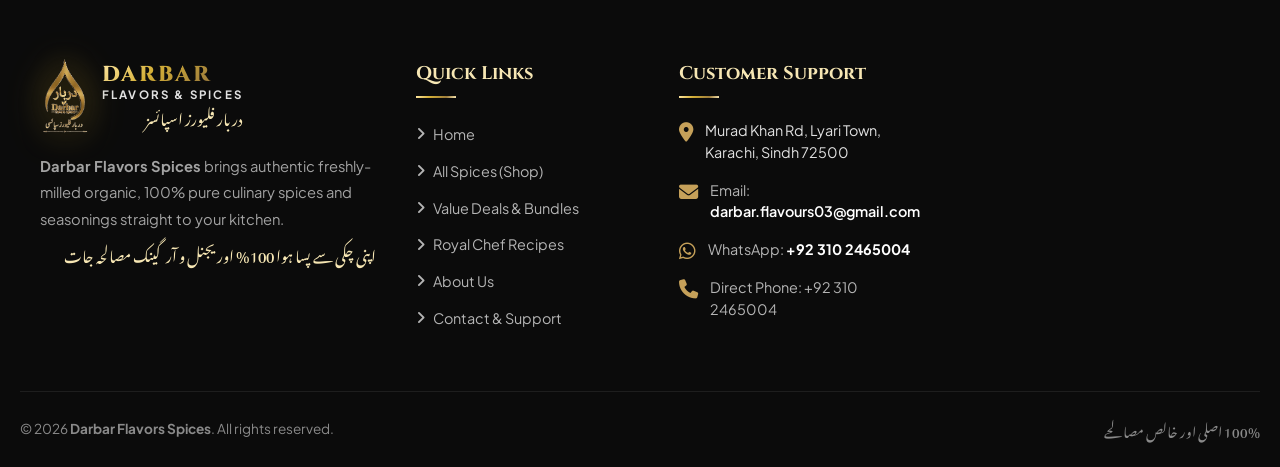
<file: deals.html>
<!DOCTYPE html>
<html lang="en" dir="ltr">
<head>
  <meta charset="UTF-8">
  <meta name="viewport" content="width=device-width, initial-scale=1.0">
  <title>Special Saver Deals &amp; Combos | Darbar Flavors Spices</title>
  <link rel="icon" type="image/png" href="assets/images/logo.png">
  <link rel="manifest" href="manifest.json">
  <meta name="theme-color" content="#0E0E0E">

  <!-- Font Awesome 6 -->
  <link rel="stylesheet" href="https://cdnjs.cloudflare.com/ajax/libs/font-awesome/6.5.1/css/all.min.css">
  <!-- Stylesheets -->
  <link rel="stylesheet" href="assets/css/style.css">
  <link rel="stylesheet" href="assets/css/responsive.css">
  <link rel="stylesheet" href="assets/css/toast.css">
  <link rel="stylesheet" href="assets/css/theme-switcher.css">
  <link rel="stylesheet" href="assets/css/theme-presets.css">
</head>
<body>

  <!-- MAIN HEADER (WOODMART STYLE) -->
  <header class="site-header">
    <div class="container header-inner">
      <button class="mobile-toggle-btn" aria-label="Open Navigation"><i class="fa-solid fa-bars"></i></button>

      <!-- Brand Logo (Official Finalized Gold Flame Logo) -->
      <a href="index.html" class="brand-logo" title="Darbar Flavors Spices">
        <img src="assets/images/logo.png" alt="Darbar Flavors Spices Logo" class="brand-logo-img" onerror="this.onerror=null; this.src='assets/images/logo.svg';">
        <div class="brand-text-block">
          <span class="brand-name">DARBAR</span>
          <span class="brand-tagline">Flavors &amp; Spices</span>
          <span class="brand-urdu font-urdu">دربار فلیورز اسپائسز</span>
        </div>
      </a>

      <div class="header-search">
        <div class="search-input-wrap">
          <input type="text" class="site-search-input" placeholder="Search deals & spices..." aria-label="Search Spices">
          <button class="search-btn" aria-label="Search"><i class="fa-solid fa-magnifying-glass"></i></button>
        </div>
        <div class="search-results-dropdown"></div>
      </div>

      <div class="header-actions">
        <!-- Language Switcher -->
        <button type="button" class="lang-switch-btn" id="langSwitchBtn" onclick="DarbarApp.toggleLanguage()" title="Switch Language / زبان تبدیل کریں">
          <i class="fa-solid fa-globe"></i>
          <span id="langSwitchLabel">اردو (Urdu)</span>
        </button>

        <!-- WhatsApp Call / Order Support Box -->
        <a href="https://wa.me/923102465004?text=Hello%20Darbar%20Flavors!%20I%20would%20like%20to%20order" target="_blank" class="header-support-pill">
          <div class="header-support-icon">
            <i class="fa-brands fa-whatsapp"></i>
          </div>
          <div class="header-support-text">
            <span class="label">WhatsApp Order</span>
            <span class="phone">+92 310 2465004</span>
          </div>
        </a>

        <!-- Prominent Shopping Cart Button (Trigger Drawer) -->
        <button class="action-btn open-cart-drawer header-cart-btn" title="Shopping Cart" style="background: rgba(197, 160, 89, 0.16); border: 1.5px solid var(--gold-primary); padding: 7px 16px; border-radius: 9999px; display: flex; align-items: center; gap: 10px; cursor: pointer; transition: all 0.25s ease;">
          <div style="position: relative; display: flex; align-items: center; justify-content: center;">
            <i class="fa-solid fa-basket-shopping" style="font-size: 1.35rem; color: var(--gold-light);"></i>
            <span class="badge-count cart-badge-count" style="display: none; position: absolute; top: -8px; right: -10px; background: var(--spice-red); color: #fff; font-size: 0.72rem; font-weight: 800; border-radius: 50%; width: 19px; height: 19px; align-items: center; justify-content: center; border: 2px solid #111;">0</span>
          </div>
          <div style="display: flex; flex-direction: column; text-align: left; line-height: 1.15;">
            <span style="font-size: 0.72rem; color: #D1D5DB; text-transform: uppercase; letter-spacing: 0.5px; font-weight: 600;">My Cart</span>
            <span class="header-cart-total" style="font-weight: 800; color: var(--gold-light); font-size: 0.95rem;">Rs. 0</span>
          </div>
        </button>
      </div>
    </div>

    <!-- SECONDARY NAVIGATION MENU (MODERN ENGLISH) -->
    <nav class="main-nav">
      <div class="container nav-container">
        <ul class="nav-menu">
          <li><a href="index.html" class="nav-link"><i class="fa-solid fa-house"></i> Home</a></li>
          <li><a href="shop.html" class="nav-link">Shop All (95)</a></li>
          <li><a href="shop.html?category=special-masalay" class="nav-link">Cooking Recipes</a></li>
          <li><a href="shop.html?category=fries-masalay" class="nav-link">Fries &amp; Snacks</a></li>
          <li><a href="shop.html?category=spice-powders" class="nav-link">Pure Powders</a></li>
          <li><a href="shop.html?category=chaat-masalay" class="nav-link">Chaat Masalay</a></li>
          <li><a href="shop.html?category=sauces" class="nav-link">Sauces &amp; Mayos</a></li>
          <li><a href="deals.html" class="nav-link active"><span class="nav-badge-deal">Hot Deals</span> Saver Packs</a></li>
          <li><a href="recipes.html" class="nav-link"><i class="fa-solid fa-utensils"></i> Recipes</a></li>
          <li><a href="about.html" class="nav-link">About Us</a></li>
          <li><a href="contact.html" class="nav-link">Contact</a></li>
        </ul>
      </div>
    </nav>
  </header>

  <!-- PAGE HERO -->
  <section class="page-hero">
    <div class="container">
      <h1>Super Saver Spice Deals</h1>
      <div class="urdu-title font-urdu">شاہی بچت بنڈلز اور فیملی پیکس</div>
      <div class="breadcrumbs">
        <a href="index.html">Home</a>
        <i class="fa-solid fa-chevron-right" style="font-size: 0.7rem;"></i>
        <span>Value Deals</span>
      </div>
    </div>
  </section>

  <!-- DEALS LIST -->
  <section class="section" style="padding-top: 50px;">
    <div class="container" id="dealsContainer">
      <!-- 1. Royal Dawat Deal -->
      <div class="deal-card-row" style="background: #fff; border-radius: 16px; border: 1.5px solid var(--gold-primary); overflow: hidden; margin-bottom: 40px; box-shadow: var(--shadow-card); display: grid; grid-template-columns: 1fr 1.2fr; gap: 30px; align-items: center;">
        <div style="height: 100%; min-height: 360px;">
          <img src="https://images.unsplash.com/photo-1596040033229-a9821ebd058d?w=800&auto=format&fit=crop&q=80" alt="Royal Dawat Deal" style="width: 100%; height: 100%; object-fit: cover;">
        </div>
        <div style="padding: 30px 30px 30px 10px;">
          <span class="badge-pill" style="background: var(--spice-red); color: #fff; font-size: 0.85rem; padding: 4px 14px; border-radius: 9999px; font-weight: 700;">
            25% OFF (SUPER SAVER)
          </span>
          <h2 style="font-size: 1.9rem; margin-top: 10px;">Royal Dawat Deal (5 Signature Masalay Pack)</h2>
          <div class="font-urdu" style="font-size: 1.6rem; color: var(--gold-dark); margin-bottom: 14px;">
            شاہی دعوت ڈیل (5 بنیادی شاہی مصالحے)
          </div>
          <p style="color: #4B5563; font-size: 1rem; line-height: 1.7; margin-bottom: 16px;">
            Complete banquet bundle for royal celebrations: Special Degi Biryani Masala, Shahi Korma Masala, Delhi Nihari Masala, Royal Chaat Masala, and Shahi Garam Masala (100g each).
          </p>

          <div style="display: flex; align-items: baseline; gap: 14px; margin-bottom: 22px;">
            <span style="font-size: 2.2rem; font-weight: 800; color: var(--spice-red);">Rs. 899</span>
            <span style="font-size: 1.25rem; color: #9CA3AF; text-decoration: line-through;">Rs. 1,169</span>
            <span style="background: #E8F5E9; color: #2E7D32; font-weight: 700; padding: 4px 12px; border-radius: 6px; font-size: 0.9rem;">
              You Save: Rs. 270
            </span>
          </div>

          <div style="display: flex; gap: 14px; flex-wrap: wrap;">
            <button class="btn btn-primary" onclick="DarbarApp.addToCart('royal-dawat-masala-deal', 'Pack of 5 (100g each)', 1)">
              <i class="fa-solid fa-cart-plus"></i> Add to Cart
            </button>
            <button class="btn btn-whatsapp" onclick="DarbarApp.orderSingleItemWhatsApp('royal-dawat-masala-deal', 'Pack of 5 (100g each)')">
              <i class="fa-brands fa-whatsapp"></i> Order via WhatsApp
            </button>
          </div>
        </div>
      </div>

      <!-- 2. Kitchen Essentials Deal -->
      <div class="deal-card-row" style="background: #fff; border-radius: 16px; border: 1.5px solid var(--border-light); overflow: hidden; margin-bottom: 40px; box-shadow: var(--shadow-card); display: grid; grid-template-columns: 1fr 1.2fr; gap: 30px; align-items: center;">
        <div style="height: 100%; min-height: 360px;">
          <img src="https://images.unsplash.com/photo-1615485290382-441e4d049cb5?w=800&auto=format&fit=crop&q=80" alt="Kitchen Essentials Deal" style="width: 100%; height: 100%; object-fit: cover;">
        </div>
        <div style="padding: 30px 30px 30px 10px;">
          <span class="badge-pill" style="background: var(--gold-dark); color: #fff; font-size: 0.85rem; padding: 4px 14px; border-radius: 9999px; font-weight: 700;">
            MONTHLY RATION OFFER (BEST VALUE)
          </span>
          <h2 style="font-size: 1.9rem; margin-top: 10px;">Kitchen Essentials Daily Rashan Deal (1kg)</h2>
          <div class="font-urdu" style="font-size: 1.6rem; color: var(--spice-red); margin-bottom: 14px;">
            کچن راشن ڈیل (4 بنیادی مصالحے)
          </div>
          <p style="color: #4B5563; font-size: 1rem; line-height: 1.7; margin-bottom: 16px;">
            Daily cooking staples essential for every home: Kashmiri Red Chilli Powder, Pure Haldi Powder, Roasted Coriander Powder, and Whole Garam Masala (Total Weight: 1 kg).
          </p>

          <div style="display: flex; align-items: baseline; gap: 14px; margin-bottom: 22px;">
            <span style="font-size: 2.2rem; font-weight: 800; color: var(--spice-red);">Rs. 1,399</span>
            <span style="font-size: 1.25rem; color: #9CA3AF; text-decoration: line-through;">Rs. 1,819</span>
            <span style="background: #E8F5E9; color: #2E7D32; font-weight: 700; padding: 4px 12px; border-radius: 6px; font-size: 0.9rem;">
              You Save: Rs. 420
            </span>
          </div>

          <div style="display: flex; gap: 14px; flex-wrap: wrap;">
            <button class="btn btn-primary" onclick="DarbarApp.addToCart('kitchen-essentials-ration-deal', '250g Each (Total 1kg)', 1)">
              <i class="fa-solid fa-cart-plus"></i> Add to Cart
            </button>
            <button class="btn btn-whatsapp" onclick="DarbarApp.orderSingleItemWhatsApp('kitchen-essentials-ration-deal', '250g Each (Total 1kg)')">
              <i class="fa-brands fa-whatsapp"></i> Order via WhatsApp
            </button>
          </div>
        </div>
      </div>

      <!-- 3. Cafe Fast Food Fries Pack -->
      <div class="deal-card-row" style="background: #fff; border-radius: 16px; border: 1.5px solid var(--border-light); overflow: hidden; margin-bottom: 40px; box-shadow: var(--shadow-card); display: grid; grid-template-columns: 1fr 1.2fr; gap: 30px; align-items: center;">
        <div style="height: 100%; min-height: 360px;">
          <img src="https://images.unsplash.com/photo-1585109649139-366815a0d713?w=800&auto=format&fit=crop&q=80" alt="Fast Food & Cafe Fries Pack" style="width: 100%; height: 100%; object-fit: cover;">
        </div>
        <div style="padding: 30px 30px 30px 10px;">
          <span class="badge-pill" style="background: var(--bg-black); color: var(--gold-light); font-size: 0.85rem; padding: 4px 14px; border-radius: 9999px; font-weight: 700; border: 1px solid var(--gold-primary);">
            CAFE &amp; RESTAURANT PACK
          </span>
          <h2 style="font-size: 1.9rem; margin-top: 10px;">Fast Food &amp; Cafe Mega Seasoning Pack (4 Tubs)</h2>
          <div class="font-urdu" style="font-size: 1.6rem; color: var(--gold-dark); margin-bottom: 14px;">
            فاسٹ فوڈ فرائز سیزننگ پیک
          </div>
          <p style="color: #4B5563; font-size: 1rem; line-height: 1.7; margin-bottom: 16px;">
            Top commercial seasonings for fries and snack lovers: Peri Peri Seasoning, Cheddar Cheese Seasoning, Chilli Garlic Fries Masala, and Zaiqa Chips Masala.
          </p>

          <div style="display: flex; align-items: baseline; gap: 14px; margin-bottom: 22px;">
            <span style="font-size: 2.2rem; font-weight: 800; color: var(--spice-red);">Rs. 799</span>
            <span style="font-size: 1.25rem; color: #9CA3AF; text-decoration: line-through;">Rs. 1,039</span>
            <span style="background: #E8F5E9; color: #2E7D32; font-weight: 700; padding: 4px 12px; border-radius: 6px; font-size: 0.9rem;">
              You Save: Rs. 240
            </span>
          </div>

          <div style="display: flex; gap: 14px; flex-wrap: wrap;">
            <button class="btn btn-primary" onclick="DarbarApp.addToCart('cafe-fast-food-fries-pack', '4 Seasonings Pack', 1)">
              <i class="fa-solid fa-cart-plus"></i> Add to Cart
            </button>
            <button class="btn btn-whatsapp" onclick="DarbarApp.orderSingleItemWhatsApp('cafe-fast-food-fries-pack', '4 Seasonings Pack')">
              <i class="fa-brands fa-whatsapp"></i> Order via WhatsApp
            </button>
          </div>
        </div>
      </div>
    </div>
  </section>

  <!-- FOOTER (WOODMART LUXURY FOOTER) -->
  <footer class="site-footer">
    <div class="container footer-top">
      <div class="footer-col">
        <a href="index.html" class="brand-logo" style="margin-bottom: 18px;">
          <img src="assets/images/logo.png" alt="Darbar Flavors Spices Logo" class="brand-logo-img" onerror="this.onerror=null; this.src='assets/images/logo.svg';">
          <div class="brand-text-block">
            <span class="brand-name">DARBAR</span>
            <span class="brand-tagline">Flavors &amp; Spices</span>
            <span class="brand-urdu font-urdu">دربار فلیورز اسپائسز</span>
          </div>
        </a>
        <p class="footer-desc">
          <strong>Darbar Flavors Spices</strong> brings authentic freshly-milled organic, 100% pure culinary spices and seasonings straight to your kitchen.
          <span class="font-urdu" style="display: block; margin-top: 6px; font-size: 0.95rem; color: var(--gold-light);">اپنی چکی سے پسا ہوا 100% اوریجنل و آرگینک مصالحہ جات</span>
        </p>
      </div>
      <div class="footer-col">
        <h4>Quick Links</h4>
        <ul class="footer-links-list">
          <li><a href="index.html"><i class="fa-solid fa-angle-right"></i> Home</a></li>
          <li><a href="shop.html"><i class="fa-solid fa-angle-right"></i> All Spices (Shop)</a></li>
          <li><a href="deals.html"><i class="fa-solid fa-angle-right"></i> Value Deals &amp; Bundles</a></li>
          <li><a href="recipes.html"><i class="fa-solid fa-angle-right"></i> Royal Chef Recipes</a></li>
          <li><a href="about.html"><i class="fa-solid fa-angle-right"></i> About Us</a></li>
          <li><a href="contact.html"><i class="fa-solid fa-angle-right"></i> Contact &amp; Support</a></li>
        </ul>
      </div>
      <div class="footer-col">
        <h4>Customer Support</h4>
        <div class="footer-contact-item">
          <i class="fa-solid fa-location-dot"></i>
          <span><a href="https://maps.google.com/maps?q=Darbar%2BFlavour%2Band%2Bspices%2BMurad%2BKhan%2BRd%2C%2B%D9%84%DB%8C%D8%A7%D8%B1%DB%8C%2B%D9%B9%D8%A7%D8%A4%D9%86%2C%2B72500%2C%2B%D8%B3%D9%86%D8%AF%DA%BE%2C%2BPK&sll=24.85600548,67.00295892" target="_blank" style="color: #E0E0E0;" title="Open in Google Maps (گوگل میپس پر لوکیشن دیکھیں)">Murad Khan Rd, Lyari Town, Karachi, Sindh 72500</a></span>
        </div>
        <div class="footer-contact-item">
          <i class="fa-solid fa-envelope"></i>
          <span>Email: <a href="mailto:darbar.flavours03@gmail.com" style="color: #fff; font-weight: 600;">darbar.flavours03@gmail.com</a></span>
        </div>
        <div class="footer-contact-item">
          <i class="fa-brands fa-whatsapp" style="color: #25D366;"></i>
          <span>WhatsApp: <a href="https://wa.me/923102465004" target="_blank" style="color: #fff; font-weight: 700;">+92 310 2465004</a></span>
        </div>
        <div class="footer-contact-item">
          <i class="fa-solid fa-phone"></i>
          <span>Direct Phone: <a href="tel:+923102465004">+92 310 2465004</a></span>
        </div>
      </div>
    </div>
    <div class="container footer-bottom">
      <div>&copy; 2026 <strong>Darbar Flavors Spices</strong>. All rights reserved.</div>
      <div class="font-urdu">100% اصلی اور خالص مصالحے</div>
    </div>
  </footer>

  <!-- FLOATING WHATSAPP -->
  <div class="floating-whatsapp-widget">
    <div class="whatsapp-label-pill">
      <span>Chat on WhatsApp</span>
    </div>
    <a href="https://wa.me/923102465004?text=Hello%20Darbar%20Flavors!%20I%20would%20like%20to%20order" target="_blank" class="whatsapp-bubble-btn" aria-label="Order on WhatsApp">
      <i class="fa-brands fa-whatsapp"></i>
    </a>
  </div>

  <!-- CART DRAWER -->
  <div class="cart-drawer-overlay"></div>
  <aside class="cart-drawer">
    <div class="cart-drawer-header">
      <h3><i class="fa-solid fa-basket-shopping"></i> Your Cart</h3>
      <button class="close-drawer-btn" aria-label="Close Cart Drawer"><i class="fa-solid fa-xmark"></i></button>
    </div>
    <div class="cart-drawer-items"></div>
    <div class="cart-drawer-footer">
      <div class="cart-drawer-subtotal">
        <span>Total Amount:</span>
        <span class="drawer-subtotal-amount" style="color: var(--spice-red); font-size: 1.25rem; font-weight: 800;">Rs. 0</span>
      </div>
      <div style="font-size: 0.8rem; color: #555; margin: 8px 0 14px; background: #FAF8F5; padding: 8px 12px; border-radius: 6px; border: 1px dashed #DDD;">
        <i class="fa-brands fa-whatsapp" style="color: #25D366;"></i> Delivery &amp; payment details finalized directly with the shopkeeper on WhatsApp.
      </div>
      <div class="cart-drawer-actions">
        <button type="button" class="btn btn-whatsapp btn-block" onclick="DarbarApp.orderCartOnWhatsApp()" style="display: flex; align-items: center; justify-content: center; gap: 8px; font-weight: 700;">
          <i class="fa-brands fa-whatsapp" style="font-size: 1.3rem;"></i> Order on WhatsApp (واٹس ایپ پر آرڈر کریں)
        </button>
        <a href="checkout.html" class="btn btn-secondary btn-block" style="margin-top: 8px;">
          <i class="fa-solid fa-list-check"></i> Review Order Details
        </a>
      </div>
    </div>
  </aside>

  <!-- MOBILE OFFCANVAS -->
  <div class="mobile-nav-drawer">
    <div class="mobile-drawer-header">
      <div style="display: flex; align-items: center; gap: 10px;">
        <img src="assets/images/logo.png" alt="Darbar Logo" style="height: 44px; width: 44px; border-radius: 8px; border: 1px solid var(--gold-primary);" onerror="this.onerror=null; this.src='assets/images/logo.svg';">
        <div>
          <div style="font-family: 'Cinzel', serif; font-weight: 800; color: var(--gold-light); font-size: 1.1rem; line-height: 1;">DARBAR</div>
          <div style="font-size: 0.65rem; color: #BBB; letter-spacing: 1.5px;">FLAVORS &amp; SPICES</div>
        </div>
      </div>
      <button class="close-mobile-drawer-btn" style="background: transparent; color: #fff; font-size: 1.4rem;">
        <i class="fa-solid fa-xmark"></i>
      </button>
    </div>
    <div class="mobile-nav-links">
      <a href="index.html" class="mobile-nav-link"><span>Home</span> <i class="fa-solid fa-angle-right"></i></a>
      <a href="shop.html" class="mobile-nav-link"><span>Shop All Spices</span> <i class="fa-solid fa-angle-right"></i></a>
      <a href="shop.html?category=special-masalay" class="mobile-nav-link"><span>Special Masalay</span> <i class="fa-solid fa-angle-right"></i></a>
      <a href="shop.html?category=spice-powders" class="mobile-nav-link"><span>Pure Powders</span> <i class="fa-solid fa-angle-right"></i></a>
      <a href="deals.html" class="mobile-nav-link active"><span>Value Deals</span> <i class="fa-solid fa-fire"></i></a>
      <a href="recipes.html" class="mobile-nav-link"><span>Recipes</span> <i class="fa-solid fa-utensils"></i></a>
      <a href="about.html" class="mobile-nav-link"><span>About Us</span> <i class="fa-solid fa-info-circle"></i></a>
      <a href="contact.html" class="mobile-nav-link"><span>Contact Support</span> <i class="fa-solid fa-phone"></i></a>
    </div>
  </div>

  <!-- MOBILE APP BOTTOM BAR -->
  <nav class="mobile-bottom-bar">
    <div class="bottom-bar-nav">
      <a href="index.html" class="bottom-nav-item"><i class="fa-solid fa-house"></i><span>Home</span></a>
      <a href="shop.html" class="bottom-nav-item"><i class="fa-solid fa-store"></i><span>Shop</span></a>
      <a href="deals.html" class="bottom-nav-item active"><i class="fa-solid fa-fire" style="color: var(--spice-red);"></i><span>Deals</span></a>
      <a href="javascript:void(0)" class="bottom-nav-item open-cart-drawer" onclick="DarbarApp.openCartDrawer(); return false;">
        <i class="fa-solid fa-basket-shopping"></i><span>Cart</span>
        <span class="badge-count cart-badge-count" style="display: none;">0</span>
      </a>
      <a href="https://wa.me/923102465004?text=Hello%20Darbar%20Flavors!" target="_blank" class="bottom-nav-item" style="color: #25D366;">
        <i class="fa-brands fa-whatsapp"></i><span>WhatsApp</span>
      </a>
    </div>
  </nav>

  <!-- SCRIPTS -->
  <script src="assets/js/products-data.js"></script>
  <script src="assets/js/app.js"></script>
  <script src="assets/js/theme-switcher.js"></script>

  <!-- Dynamic Deals Synchronizer -->
  <script>
    function renderDynamicDeals() {
      const container = document.getElementById('dealsContainer');
      if (!container || typeof DarbarData === 'undefined') return;

      const deals = DarbarData.getProductsByCategory('deals');
      if (!deals || !Array.isArray(deals) || deals.length === 0) return;

      container.innerHTML = deals.map(deal => {
        const dealPrice = deal.defaultPrice || (deal.weightOptions && deal.weightOptions[0] ? deal.weightOptions[0].price : 899);
        const origPrice = deal.defaultOriginalPrice || (deal.weightOptions && deal.weightOptions[0] ? deal.weightOptions[0].originalPrice : dealPrice + 250);
        const savings = Math.max(0, origPrice - dealPrice);
        const badge = deal.badge || 'SUPER SAVER';
        const weight = (deal.weightOptions && deal.weightOptions[0]) ? deal.weightOptions[0].weight : 'Standard Deal Pack';
        const isAvailable = deal.inStock !== false;

        return `
        <div class="deal-card-row" style="background: #fff; border-radius: 16px; border: 1.5px solid var(--gold-primary); overflow: hidden; margin-bottom: 40px; box-shadow: var(--shadow-card); display: grid; grid-template-columns: 1fr 1.2fr; gap: 30px; align-items: center;">
          <div style="height: 100%; min-height: 360px;">
            <img src="${deal.image}" alt="${deal.title}" style="width: 100%; height: 100%; object-fit: cover;" onerror="this.src='assets/images/logo.png'">
          </div>
          <div style="padding: 30px 30px 30px 10px;">
            <span class="badge-pill" style="background: var(--spice-red); color: #fff; font-size: 0.85rem; padding: 4px 14px; border-radius: 9999px; font-weight: 700;">
              ${badge}
            </span>
            <h2 style="font-size: 1.9rem; margin-top: 10px;">${deal.title}</h2>
            <div class="font-urdu" style="font-size: 1.6rem; color: var(--gold-dark); margin-bottom: 14px;">
              ${deal.urduTitle || ''}
            </div>
            <p style="color: #4B5563; font-size: 1rem; line-height: 1.7; margin-bottom: 16px;">
              ${deal.shortDesc || deal.description || ''}
            </p>
            ${deal.ingredients ? `
              <div style="margin-bottom: 16px; font-size: 0.92rem; color: #555; background: #FAF8F5; padding: 10px 14px; border-radius: 8px; border: 1px solid #ECE7DE;">
                <strong style="color: var(--gold-dark);"><i class="fa-solid fa-list-check"></i> ڈیل میں شامل اشیاء:</strong>
                <span class="font-urdu" style="display: block; margin-top: 4px;">${deal.ingredients}</span>
              </div>
            ` : ''}

            <div style="display: flex; align-items: baseline; gap: 14px; margin-bottom: 22px;">
              <span style="font-size: 2.2rem; font-weight: 800; color: var(--spice-red);">Rs. ${dealPrice.toLocaleString()}</span>
              ${origPrice > dealPrice ? `<span style="font-size: 1.25rem; color: #9CA3AF; text-decoration: line-through;">Rs. ${origPrice.toLocaleString()}</span>` : ''}
              ${savings > 0 ? `
                <span style="background: #E8F5E9; color: #2E7D32; font-weight: 700; padding: 4px 12px; border-radius: 6px; font-size: 0.9rem;">
                  You Save: Rs. ${savings.toLocaleString()}
                </span>
              ` : ''}
              ${!isAvailable ? `<span style="background: #FEE2E2; color: #DC2626; font-weight: 700; padding: 4px 10px; border-radius: 6px; font-size: 0.85rem;">Out of Stock</span>` : ''}
            </div>

            <div style="display: flex; gap: 14px; flex-wrap: wrap;">
              ${isAvailable ? `
                <button class="btn btn-primary" onclick="DarbarApp.addToCart('${deal.id}', '${weight}', 1)">
                  <i class="fa-solid fa-cart-plus"></i> Add to Cart
                </button>
                <button class="btn btn-whatsapp" onclick="DarbarApp.orderSingleItemWhatsApp('${deal.id}', '${weight}')">
                  <i class="fa-brands fa-whatsapp"></i> Order via WhatsApp
                </button>
              ` : `
                <button class="btn btn-secondary" disabled style="opacity: 0.6; cursor: not-allowed;">
                  <i class="fa-solid fa-ban"></i> فی الحال دستیاب نہیں (Out of Stock)
                </button>
              `}
            </div>
          </div>
        </div>
        `;
      }).join('');
    }

    document.addEventListener('DOMContentLoaded', () => {
      renderDynamicDeals();
      setTimeout(renderDynamicDeals, 400);
    });
  </script>
</body>
</html>
</file>
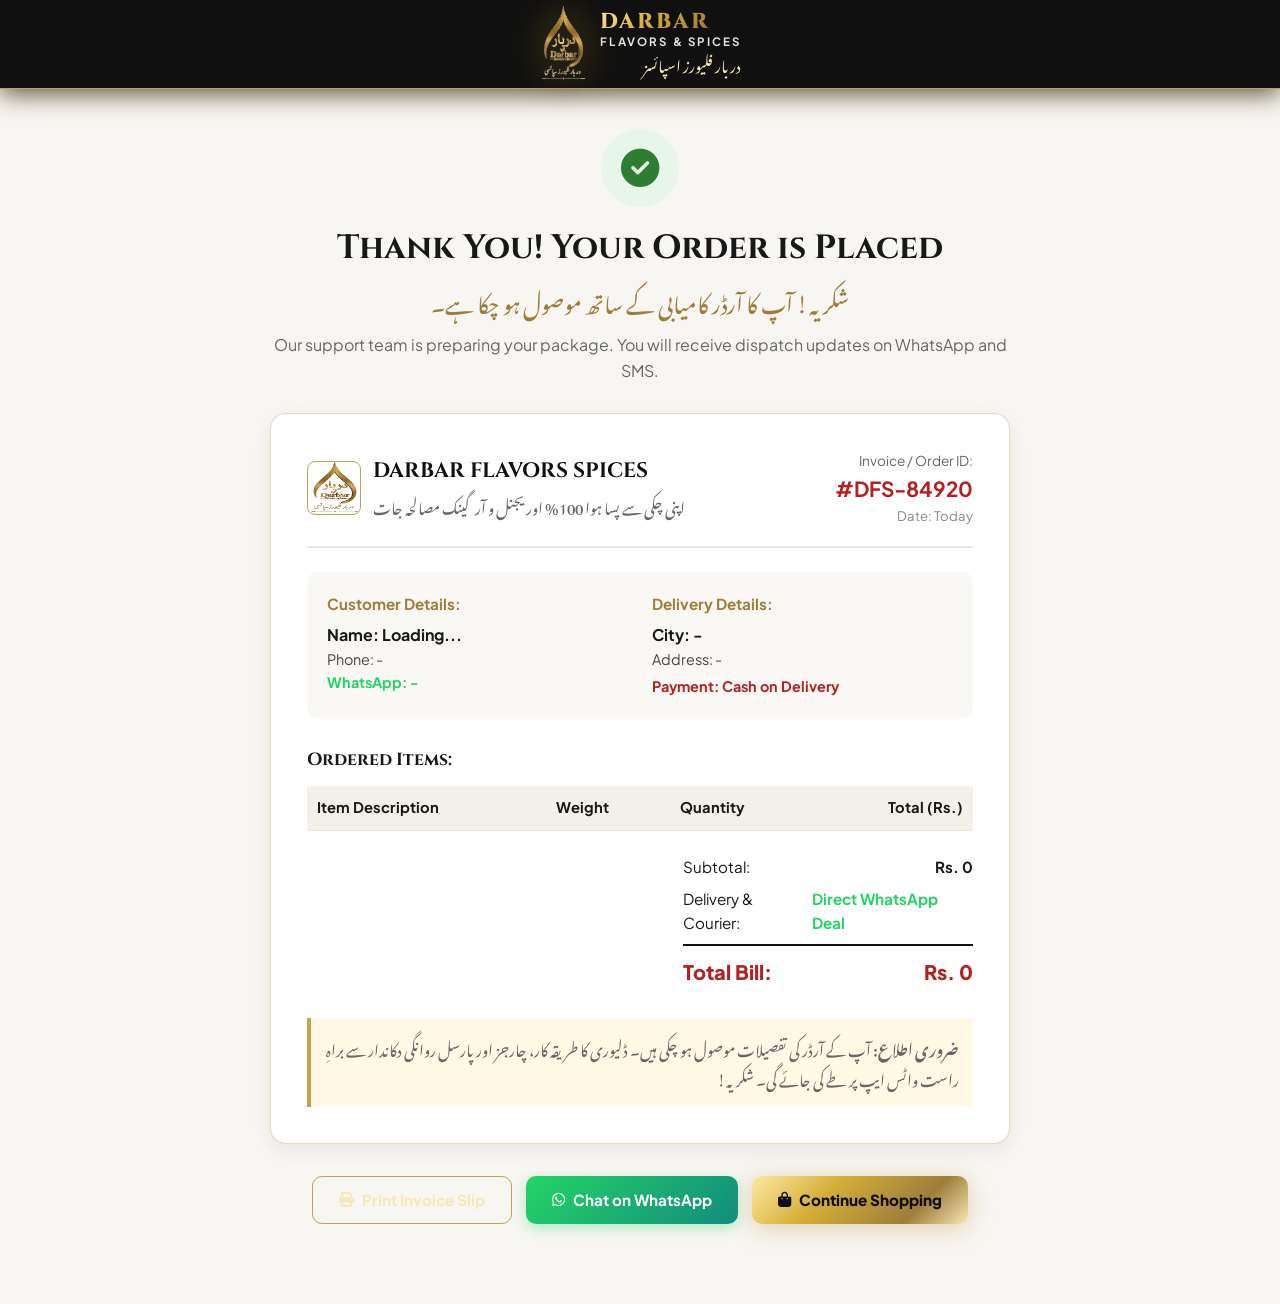
<file: order-success.html>
<!DOCTYPE html>
<html lang="en" dir="ltr">
<head>
  <meta charset="UTF-8">
  <meta name="viewport" content="width=device-width, initial-scale=1.0">
  <title>Order Confirmed | Darbar Flavors Spices</title>
  <link rel="icon" type="image/png" href="assets/images/logo.png">
  <link rel="manifest" href="manifest.json">
  <meta name="theme-color" content="#0E0E0E">

  <!-- Font Awesome 6 -->
  <link rel="stylesheet" href="https://cdnjs.cloudflare.com/ajax/libs/font-awesome/6.5.1/css/all.min.css">
  <!-- Stylesheets -->
  <link rel="stylesheet" href="assets/css/style.css">
  <link rel="stylesheet" href="assets/css/responsive.css">
  <link rel="stylesheet" href="assets/css/toast.css">
  <link rel="stylesheet" href="assets/css/theme-presets.css">

  <style>
    @media print {
      .site-header, .site-footer, .no-print, .floating-whatsapp-widget {
        display: none !important;
      }
      body {
        background: #fff;
        color: #000;
      }
      .invoice-card {
        border: none !important;
        box-shadow: none !important;
        padding: 0 !important;
      }
    }
  </style>
</head>
<body>

  <!-- HEADER -->
  <header class="site-header">
    <div class="container header-inner" style="justify-content: center;">
      <a href="index.html" class="brand-logo" title="Darbar Flavors Spices">
        <img src="assets/images/logo.png" alt="Darbar Flavors Spices Logo" class="brand-logo-img" onerror="this.onerror=null; this.src='assets/images/logo.svg';">
        <div class="brand-text-block">
          <span class="brand-name">DARBAR</span>
          <span class="brand-tagline">Flavors &amp; Spices</span>
          <span class="brand-urdu font-urdu">دربار فلیورز اسپائسز</span>
        </div>
      </a>
    </div>
  </header>

  <!-- SUCCESS CONTENT -->
  <section class="section" style="padding-top: 40px; padding-bottom: 80px;">
    <div class="container" style="max-width: 780px;">
      
      <!-- Top banner -->
      <div style="text-align: center; margin-bottom: 30px;">
        <div style="width: 78px; height: 78px; border-radius: 9999px; background: #E8F5E9; color: #2E7D32; display: inline-flex; align-items: center; justify-content: center; font-size: 2.4rem; margin-bottom: 14px;">
          <i class="fa-solid fa-circle-check"></i>
        </div>
        <h1 style="font-size: 2.1rem; margin-bottom: 4px;">Thank You! Your Order is Placed</h1>
        <div class="font-urdu" style="font-size: 1.35rem; color: var(--gold-dark); margin-bottom: 10px;">
          شکریہ! آپ کا آرڈر کامیابی کے ساتھ موصول ہو چکا ہے۔
        </div>
        <p style="color: #666; font-size: 1rem;">
          Our support team is preparing your package. You will receive dispatch updates on WhatsApp and SMS.
        </p>
      </div>

      <!-- Printable Invoice Card -->
      <div class="invoice-card" style="background: #fff; border-radius: 16px; border: 1.5px solid var(--border-gold-subtle); padding: 36px; box-shadow: var(--shadow-card);">
        
        <!-- Invoice Header -->
        <div style="display: flex; justify-content: space-between; align-items: center; border-bottom: 2px solid #EAE6DF; padding-bottom: 20px; margin-bottom: 24px; flex-wrap: wrap; gap: 14px;">
          <div style="display: flex; align-items: center; gap: 12px;">
            <img src="assets/images/logo.png" alt="Darbar Logo" style="height: 54px; width: 54px; border-radius: 8px; border: 1px solid var(--gold-primary);" onerror="this.onerror=null; this.src='assets/images/logo.svg';">
            <div>
              <h3 style="font-size: 1.3rem; color: #111; margin-bottom: 2px; font-family: 'Cinzel', serif;">DARBAR FLAVORS SPICES</h3>
              <span class="font-urdu" style="font-size: 0.95rem; color: #666;">اپنی چکی سے پسا ہوا 100% اوریجنل و آرگینک مصالحہ جات</span>
            </div>
          </div>
          <div style="text-align: right;">
            <div style="font-size: 0.85rem; color: #666;">Invoice / Order ID:</div>
            <strong id="successOrderId" style="font-size: 1.3rem; color: var(--spice-red); display: inline-block;">#DFS-00000</strong>
            <div id="successOrderDate" style="font-size: 0.82rem; color: #888;">Date: Today</div>
          </div>
        </div>

        <!-- Customer & Delivery Info Grid -->
        <div style="display: grid; grid-template-columns: 1fr 1fr; gap: 24px; margin-bottom: 28px; background: #FAF8F5; padding: 20px; border-radius: 10px;">
          <div>
            <h5 style="color: var(--gold-dark); font-size: 0.95rem; margin-bottom: 6px;">Customer Details:</h5>
            <div id="successCustomerName" style="font-weight: 700; font-size: 1rem;">Name: Loading...</div>
            <div id="successCustomerPhone" style="font-size: 0.9rem; color: #444;">Phone: -</div>
            <div id="successCustomerWa" style="font-size: 0.9rem; color: #25D366; font-weight: 700;">WhatsApp: -</div>
          </div>

          <div>
            <h5 style="color: var(--gold-dark); font-size: 0.95rem; margin-bottom: 6px;">Delivery Details:</h5>
            <div id="successCustomerCity" style="font-weight: 700; font-size: 1rem;">City: -</div>
            <div id="successCustomerAddress" style="font-size: 0.9rem; color: #444; line-height: 1.6;">Address: -</div>
            <div id="successPaymentMethod" style="font-size: 0.9rem; color: var(--spice-red); font-weight: 700; margin-top: 4px;">Payment: Cash on Delivery</div>
          </div>
        </div>

        <!-- Items Table -->
        <h4 style="font-size: 1.1rem; margin-bottom: 12px;">Ordered Items:</h4>
        <div style="overflow-x: auto; margin-bottom: 24px;">
          <table style="width: 100%; border-collapse: collapse; text-align: left; font-size: 0.92rem;">
            <thead>
              <tr style="background: #F3EFE9; border-bottom: 1px solid #EAE6DF;">
                <th style="padding: 10px;">Item Description</th>
                <th style="padding: 10px;">Weight</th>
                <th style="padding: 10px;">Quantity</th>
                <th style="padding: 10px; text-align: right;">Total (Rs.)</th>
              </tr>
            </thead>
            <tbody id="successItemsTable">
              <!-- Populated by script -->
            </tbody>
          </table>
        </div>

        <!-- Totals -->
        <div style="display: flex; justify-content: flex-end;">
          <div style="width: 290px;">
            <div style="display: flex; justify-content: space-between; margin-bottom: 8px; font-size: 0.95rem;">
              <span>Subtotal:</span>
              <strong id="successSubtotal">Rs. 0</strong>
            </div>
            <div style="display: flex; justify-content: space-between; margin-bottom: 8px; font-size: 0.95rem;">
              <span>Delivery &amp; Courier:</span>
              <span id="successShipping" style="color: #25D366; font-weight: 700;">Direct WhatsApp Deal</span>
            </div>
            <div style="display: flex; justify-content: space-between; padding-top: 10px; border-top: 2px solid #111; font-size: 1.25rem; font-weight: 800; color: var(--spice-red);">
              <span>Total Bill:</span>
              <span id="successTotal">Rs. 0</span>
            </div>
          </div>
        </div>

        <!-- Important Notes -->
        <div class="font-urdu" style="margin-top: 30px; padding: 14px; background: #FFF9E6; border-left: 4px solid var(--gold-primary); font-size: 0.95rem; color: #666; line-height: 1.8;">
          <strong>ضروری اطلاع:</strong> آپ کے آرڈر کی تفصیلات موصول ہو چکی ہیں۔ ڈلیوری کا طریقہ کار، چارجز اور پارسل روانگی دکاندار سے براہِ راست واٹس ایپ پر طے کی جائے گی۔ شکریہ!
        </div>

      </div>

      <!-- Action Buttons (No Print) -->
      <div class="no-print" style="display: flex; gap: 14px; justify-content: center; margin-top: 32px; flex-wrap: wrap;">
        <button onclick="window.print()" class="btn btn-secondary" style="color: #111; border-color: #888;">
          <i class="fa-solid fa-print"></i> Print Invoice Slip
        </button>

        <a id="successWaChatBtn" href="https://wa.me/923102465004" target="_blank" class="btn btn-whatsapp">
          <i class="fa-brands fa-whatsapp"></i> Chat on WhatsApp
        </a>

        <a href="shop.html" class="btn btn-primary">
          <i class="fa-solid fa-bag-shopping"></i> Continue Shopping
        </a>
      </div>

    </div>
  </section>

  <!-- SCRIPTS -->
  <script src="assets/js/products-data.js"></script>
  <script src="assets/js/app.js"></script>
  <script>
    document.addEventListener('DOMContentLoaded', () => {
      const params = new URLSearchParams(window.location.search);
      const orderId = params.get('orderId');

      let order = null;
      try {
        const lastOrder = (typeof SafeStorage !== 'undefined') 
          ? SafeStorage.getJSON('darbar_last_order', null) 
          : JSON.parse(localStorage.getItem('darbar_last_order'));
        if (lastOrder && (!orderId || lastOrder.orderId === orderId)) {
          order = lastOrder;
        } else {
          const allOrders = (typeof SafeStorage !== 'undefined')
            ? SafeStorage.getJSON('darbar_orders', [])
            : (JSON.parse(localStorage.getItem('darbar_orders')) || []);
          order = allOrders.find(o => o.orderId === orderId);
        }
      } catch (e) {
        order = null;
      }

      if (order) {
        document.getElementById('successOrderId').textContent = `#${order.orderId}`;
        document.getElementById('successOrderDate').textContent = `Date: ${order.date || 'Today'}`;
        document.getElementById('successCustomerName').textContent = `Name: ${order.customer.fullName}`;
        document.getElementById('successCustomerPhone').textContent = `Phone: ${order.customer.phone}`;
        document.getElementById('successCustomerWa').textContent = `WhatsApp: ${order.customer.whatsapp}`;
        document.getElementById('successCustomerCity').textContent = `City: ${order.customer.city}`;
        document.getElementById('successCustomerAddress').textContent = `Address: ${order.customer.address}`;
        document.getElementById('successPaymentMethod').textContent = `Payment: ${order.paymentMethod}`;

        document.getElementById('successSubtotal').textContent = `Rs. ${order.subtotal.toLocaleString()}`;
        document.getElementById('successShipping').textContent = 'Direct WhatsApp Deal';
        document.getElementById('successTotal').textContent = `Rs. ${order.total.toLocaleString()}`;

        const itemsTable = document.getElementById('successItemsTable');
        if (itemsTable && order.items) {
          itemsTable.innerHTML = order.items.map(item => `
            <tr style="border-bottom: 1px solid #EAE6DF;">
              <td style="padding: 10px;"><strong>${item.title}</strong> <span class="font-urdu" style="color: #888;">(${item.urduTitle})</span></td>
              <td style="padding: 10px;">${item.weight}</td>
              <td style="padding: 10px;">${item.quantity}</td>
              <td style="padding: 10px; text-align: right; font-weight: 700;">Rs. ${(item.price * item.quantity).toLocaleString()}</td>
            </tr>
          `).join('');
        }

        const waBtn = document.getElementById('successWaChatBtn');
        if (waBtn) {
          const msg = encodeURIComponent(`Hello! My order #${order.orderId} was just placed on Darbar Flavors Spices. Please confirm delivery details.`);
          waBtn.href = `https://wa.me/923102465004?text=${msg}`;
        }
      } else {
        document.getElementById('successOrderId').textContent = orderId ? `#${orderId}` : '#DFS-84920';
      }
    });
  </script>
</body>
</html>
</file>
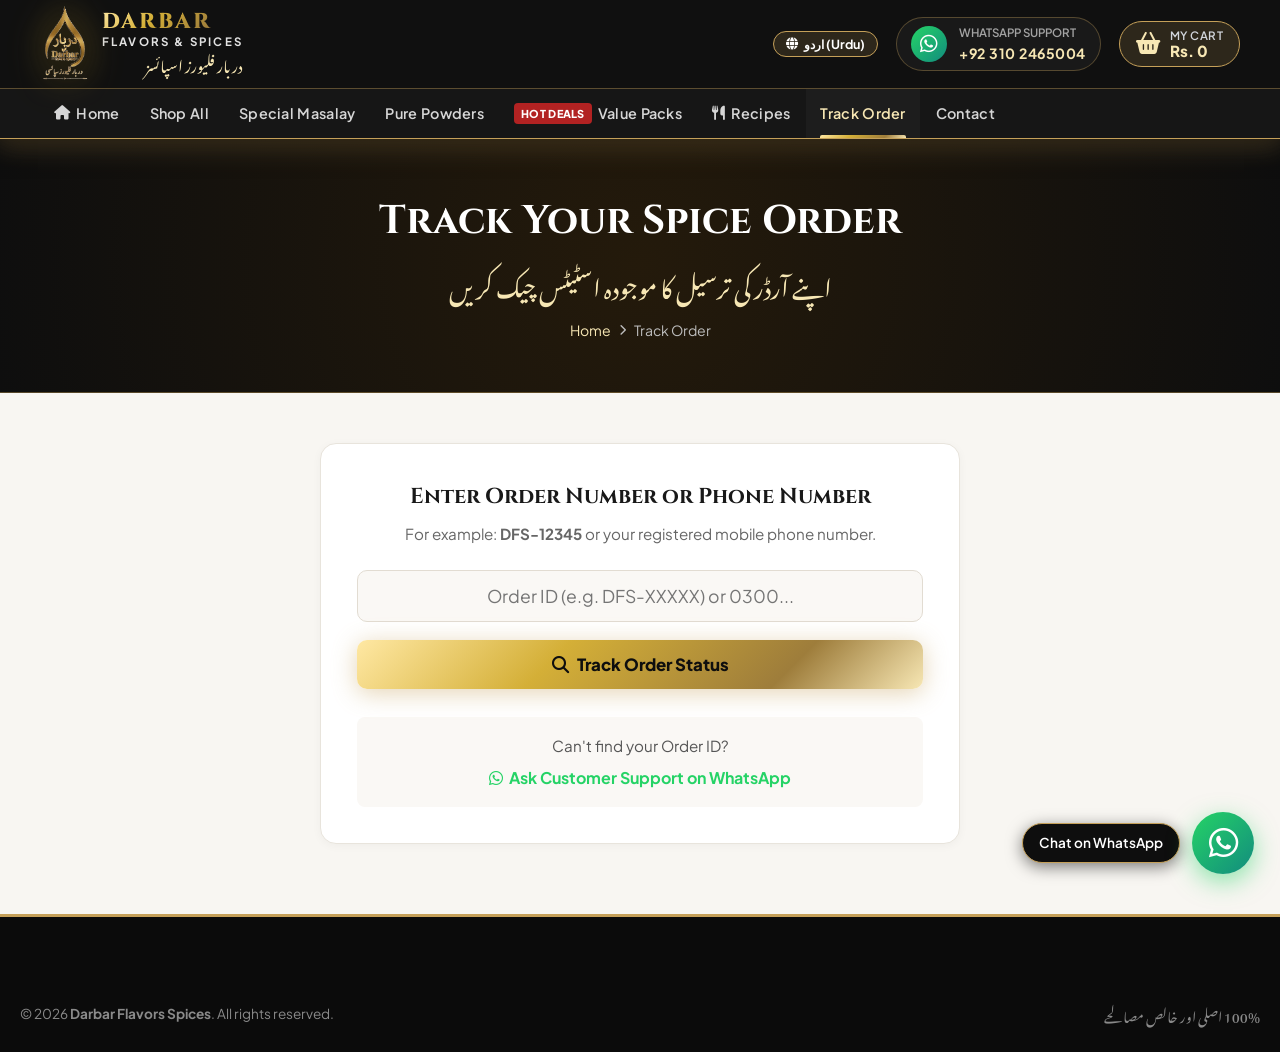
<file: track-order.html>
<!DOCTYPE html>
<html lang="en" dir="ltr">
<head>
  <meta charset="UTF-8">
  <meta name="viewport" content="width=device-width, initial-scale=1.0">
  <title>Track Your Order | Darbar Flavors Spices</title>
  <link rel="icon" type="image/png" href="assets/images/logo.png">
  <link rel="manifest" href="manifest.json">
  <meta name="theme-color" content="#0E0E0E">

  <!-- Font Awesome 6 -->
  <link rel="stylesheet" href="https://cdnjs.cloudflare.com/ajax/libs/font-awesome/6.5.1/css/all.min.css">
  <!-- Stylesheets -->
  <link rel="stylesheet" href="assets/css/style.css">
  <link rel="stylesheet" href="assets/css/responsive.css">
  <link rel="stylesheet" href="assets/css/toast.css">
  <link rel="stylesheet" href="assets/css/theme-presets.css">
</head>
<body>

  <!-- MAIN HEADER (WOODMART STYLE) -->
  <header class="site-header">
    <div class="container header-inner">
      <button class="mobile-toggle-btn"><i class="fa-solid fa-bars"></i></button>

      <!-- Brand Logo (Official Finalized Gold Flame Logo) -->
      <a href="index.html" class="brand-logo" title="Darbar Flavors Spices">
        <img src="assets/images/logo.png" alt="Darbar Flavors Spices Logo" class="brand-logo-img" onerror="this.onerror=null; this.src='assets/images/logo.svg';">
        <div class="brand-text-block">
          <span class="brand-name">DARBAR</span>
          <span class="brand-tagline">Flavors &amp; Spices</span>
          <span class="brand-urdu font-urdu">دربار فلیورز اسپائسز</span>
        </div>
      </a>

      <div class="header-actions">
        <!-- Language Switcher -->
        <button type="button" class="lang-switch-btn" id="langSwitchBtn" onclick="DarbarApp.toggleLanguage()" title="Switch Language / زبان تبدیل کریں">
          <i class="fa-solid fa-globe"></i>
          <span id="langSwitchLabel">اردو (Urdu)</span>
        </button>

        <!-- WhatsApp Call / Order Support Box -->
        <a href="https://wa.me/923102465004?text=Hello%20Darbar%20Flavors!%20I%20want%20to%20track%20my%20order" target="_blank" class="header-support-pill">
          <div class="header-support-icon">
            <i class="fa-brands fa-whatsapp"></i>
          </div>
          <div class="header-support-text">
            <span class="label">WhatsApp Support</span>
            <span class="phone">+92 310 2465004</span>
          </div>
        </a>

        <!-- Prominent Shopping Cart Button (Trigger Drawer) -->
        <button class="action-btn open-cart-drawer header-cart-btn" title="Shopping Cart" style="background: rgba(197, 160, 89, 0.16); border: 1.5px solid var(--gold-primary); padding: 7px 16px; border-radius: 9999px; display: flex; align-items: center; gap: 10px; cursor: pointer; transition: all 0.25s ease;">
          <div style="position: relative; display: flex; align-items: center; justify-content: center;">
            <i class="fa-solid fa-basket-shopping" style="font-size: 1.35rem; color: var(--gold-light);"></i>
            <span class="badge-count cart-badge-count" style="display: none; position: absolute; top: -8px; right: -10px; background: var(--spice-red); color: #fff; font-size: 0.72rem; font-weight: 800; border-radius: 50%; width: 19px; height: 19px; align-items: center; justify-content: center; border: 2px solid #111;">0</span>
          </div>
          <div style="display: flex; flex-direction: column; text-align: left; line-height: 1.15;">
            <span style="font-size: 0.72rem; color: #D1D5DB; text-transform: uppercase; letter-spacing: 0.5px; font-weight: 600;">My Cart</span>
            <span class="header-cart-total" style="font-weight: 800; color: var(--gold-light); font-size: 0.95rem;">Rs. 0</span>
          </div>
        </button>
      </div>
    </div>

    <!-- SECONDARY NAVIGATION MENU (MODERN ENGLISH) -->
    <nav class="main-nav">
      <div class="container nav-container">
        <ul class="nav-menu">
          <li><a href="index.html" class="nav-link"><i class="fa-solid fa-house"></i> Home</a></li>
          <li><a href="shop.html" class="nav-link">Shop All</a></li>
          <li><a href="shop.html?category=special-masalay" class="nav-link">Special Masalay</a></li>
          <li><a href="shop.html?category=spice-powders" class="nav-link">Pure Powders</a></li>
          <li><a href="deals.html" class="nav-link"><span class="nav-badge-deal">Hot Deals</span> Value Packs</a></li>
          <li><a href="recipes.html" class="nav-link"><i class="fa-solid fa-utensils"></i> Recipes</a></li>
          <li><a href="track-order.html" class="nav-link active">Track Order</a></li>
          <li><a href="contact.html" class="nav-link">Contact</a></li>
        </ul>
      </div>
    </nav>
  </header>

  <!-- PAGE HERO -->
  <section class="page-hero">
    <div class="container">
      <h1>Track Your Spice Order</h1>
      <div class="urdu-title font-urdu">اپنے آرڈر کی ترسیل کا موجودہ اسٹیٹس چیک کریں</div>
      <div class="breadcrumbs">
        <a href="index.html">Home</a>
        <i class="fa-solid fa-chevron-right" style="font-size: 0.7rem;"></i>
        <span>Track Order</span>
      </div>
    </div>
  </section>

  <!-- TRACKING SEARCH -->
  <section class="section" style="padding-top: 50px;">
    <div class="container" style="max-width: 680px;">
      
      <div style="background: #fff; border-radius: 16px; border: 1.5px solid var(--border-light); padding: 36px; box-shadow: var(--shadow-subtle);">
        <h3 style="font-size: 1.35rem; margin-bottom: 8px; text-align: center;">
          Enter Order Number or Phone Number
        </h3>
        <p style="text-align: center; color: #666; font-size: 0.95rem; margin-bottom: 24px;">
          For example: <strong>DFS-12345</strong> or your registered mobile phone number.
        </p>

        <form id="trackForm" onsubmit="trackOrder(event)">
          <div class="form-group">
            <input type="text" id="trackInput" class="form-control" placeholder="Order ID (e.g. DFS-XXXXX) or 0300..." style="text-align: center; font-size: 1.1rem; padding: 14px;" required>
          </div>
          <button type="submit" class="btn btn-primary btn-block" style="padding: 14px; font-size: 1.05rem;">
            <i class="fa-solid fa-magnifying-glass"></i> Track Order Status
          </button>
        </form>

        <!-- Result Box -->
        <div id="trackingResult" style="display: none; margin-top: 30px; border-top: 1px solid #E5E7EB; padding-top: 24px;">
          <!-- Dynamically populated -->
        </div>

        <!-- WhatsApp Help -->
        <div style="margin-top: 28px; text-align: center; background: #FAF8F5; padding: 16px; border-radius: 8px;">
          <span style="font-size: 0.95rem; color: #555;">Can't find your Order ID?</span><br>
          <a href="https://wa.me/923102465004?text=Hello!%20Please%20help%20me%20track%20my%20order" target="_blank" style="color: #25D366; font-weight: 700; font-size: 1rem; display: inline-flex; align-items: center; gap: 6px; margin-top: 6px;">
            <i class="fa-brands fa-whatsapp"></i> Ask Customer Support on WhatsApp
          </a>
        </div>
      </div>

    </div>
  </section>

  <!-- FOOTER -->
  <footer class="site-footer">
    <div class="container footer-bottom">
      <div>&copy; 2026 <strong>Darbar Flavors Spices</strong>. All rights reserved.</div>
      <div class="font-urdu">100% اصلی اور خالص مصالحے</div>
    </div>
  </footer>

  <!-- FLOATING WHATSAPP -->
  <div class="floating-whatsapp-widget">
    <div class="whatsapp-label-pill">
      <span>Chat on WhatsApp</span>
    </div>
    <a href="https://wa.me/923102465004" target="_blank" class="whatsapp-bubble-btn" aria-label="Order on WhatsApp">
      <i class="fa-brands fa-whatsapp"></i>
    </a>
  </div>

  <!-- SCRIPTS -->
  <script src="assets/js/products-data.js"></script>
  <script src="assets/js/app.js"></script>
  <script>
    function trackOrder(e) {
      e.preventDefault();
      const val = document.getElementById('trackInput').value.trim();
      const cleanVal = val.replace('#', '').toUpperCase();
      const resEl = document.getElementById('trackingResult');

      let orders = [];
      try {
        orders = (typeof SafeStorage !== 'undefined')
          ? SafeStorage.getJSON('darbar_orders', [])
          : (JSON.parse(localStorage.getItem('darbar_orders')) || []);
      } catch (e) {
        orders = [];
      }
      const found = orders.find(o => o.orderId.toUpperCase() === cleanVal || (o.customer && o.customer.phone && o.customer.phone.includes(val)));

      if (found) {
        resEl.innerHTML = `
          <div style="background: #E8F5E9; color: #2E7D32; padding: 14px; border-radius: 8px; font-weight: 700; display: flex; align-items: center; gap: 8px; margin-bottom: 16px; font-size: 1.05rem;">
            <i class="fa-solid fa-truck"></i> Order Found: #${found.orderId} — Status: ${found.status}
          </div>
          <div style="line-height: 1.9; font-size: 0.95rem; color: #333;">
            <div><strong>Customer Name:</strong> ${found.customer.fullName}</div>
            <div><strong>City &amp; Address:</strong> ${found.customer.city} (${found.customer.address})</div>
            <div><strong>Booking Date:</strong> ${found.date}</div>
            <div><strong>Total Bill:</strong> Rs. ${found.total.toLocaleString()} (${found.paymentMethod})</div>
            <div style="margin-top: 10px; color: #B22222; font-weight: 700;">
              🚚 Estimated Delivery: 24 to 48 hours to your address.
            </div>
          </div>
        `;
        resEl.style.display = 'block';
      } else {
        resEl.innerHTML = `
          <div style="background: #FFF8E1; color: #8D6E63; padding: 16px; border-radius: 8px; text-align: center;">
            <i class="fa-solid fa-circle-info" style="font-size: 1.4rem; margin-bottom: 6px; display: block; color: var(--gold-dark);"></i>
            <strong>No active order record found for "${val}".</strong><br>
            <span style="font-size: 0.9rem; color: #555;">If you placed your order directly via WhatsApp, please contact our support representative for real-time dispatch updates.</span>
          </div>
        `;
        resEl.style.display = 'block';
      }
    }
  </script>
</body>
</html>
</file>
<file: assets/css/style.css>
/* ==========================================================================
   DARBAR FLAVORS SPICES - LUXURY E-COMMERCE STYLESHEET
   Reference: MasalaHub.pk / Woodmart Premium E-commerce Aesthetics
   Primary English Fonts: Plus Jakarta Sans & Cinzel (Clean, Modern, Highly Readable)
   Secondary Urdu Font: Jameel Noori Nastaleeq / Noto Nastaliq Urdu (for instructions & subtitles)
   Color Theme: Royal Metallic Gold (#C5A059), Obsidian Black (#0E0E0E), Spice Crimson (#B22222)
   ========================================================================== */

/* 1. WEBFONTS IMPORT */
@import url('https://fonts.cdnfonts.com/css/jameel-noori-nastaleeq');
@import url('https://fonts.googleapis.com/css2?family=Cinzel:wght@600;700;800;900&family=Plus+Jakarta+Sans:ital,wght@0,300;0,400;0,500;0,600;0,700;0,800;1,400&family=Noto+Nastaliq+Urdu:wght@400;600;700&display=swap');

/* Fallback font-face */
@font-face {
  font-family: 'Jameel Noori Nastaleeq';
  font-style: normal;
  font-weight: 400;
  src: local('Jameel Noori Nastaleeq'),
       url('https://fonts.cdnfonts.com/s/149204/JameelNooriNastaleeqRegular.woff') format('woff');
  font-display: swap;
}

/* ==========================================================================
   CSS VARIABLES & DESIGN TOKENS
   ========================================================================== */
:root {
  /* Royal Gold Hierarchy (Matched to uploaded golden flame logo) */
  --gold-primary: #C5A059;
  --gold-light: #F7E7B4;
  --gold-dark: #9E7D3B;
  --gold-metallic: linear-gradient(135deg, #FFE8A3 0%, #D4AF37 35%, #9E7D3B 75%, #F7E7B4 100%);
  --gold-glow: 0 4px 24px rgba(197, 160, 89, 0.35);

  /* Deep Black & Obsidian Charcoal */
  --bg-black: #0E0E0E;
  --bg-dark: #141414;
  --bg-dark-card: #1A1A1A;
  --border-dark: #262626;
  --border-gold-subtle: rgba(197, 160, 89, 0.35);

  /* Spice Crimson & Warm Accents */
  --spice-red: #B22222;
  --spice-red-dark: #8B0000;
  --spice-red-light: #D32F2F;
  --spice-amber: #E67E22;

  /* Crisp Light Surfaces for Content Readability */
  --bg-canvas: #F8F6F2;
  --bg-surface: #FFFFFF;
  --border-light: #E8E4DC;

  /* Typography Colors */
  --text-main: #181818;
  --text-muted: #55504A;
  --text-light: #F5F5F5;
  --text-gold: #C5A059;

  /* WhatsApp Green */
  --whatsapp-color: #25D366;
  --whatsapp-dark: #128C7E;

  /* Typography Families */
  --font-main: 'Plus Jakarta Sans', -apple-system, BlinkMacSystemFont, sans-serif;
  --font-heading: 'Cinzel', 'Playfair Display', Georgia, serif;
  --font-urdu: 'Jameel Noori Nastaleeq', 'Noto Nastaliq Urdu', 'Urdu Typesetting', serif;

  /* Layout & Curves */
  --container-width: 1240px;
  --header-height: 88px;
  --radius-sm: 6px;
  --radius-md: 10px;
  --radius-lg: 14px;
  --radius-full: 9999px;
  --shadow-subtle: 0 2px 10px rgba(0, 0, 0, 0.04);
  --shadow-card: 0 6px 20px rgba(0, 0, 0, 0.07);
  --shadow-hover: 0 14px 32px rgba(0, 0, 0, 0.12);
  --transition: all 0.3s cubic-bezier(0.25, 0.8, 0.25, 1);
}

/* Base Reset */
*, *::before, *::after {
  box-sizing: border-box;
  margin: 0;
  padding: 0;
}

html {
  scroll-behavior: smooth;
  font-size: 16px;
}

body {
  font-family: var(--font-main);
  color: var(--text-main);
  background-color: var(--bg-canvas);
  line-height: 1.6;
  overflow-x: hidden;
  -webkit-font-smoothing: antialiased;
}

a {
  color: inherit;
  text-decoration: none;
  transition: var(--transition);
}

ul, ol {
  list-style: none;
}

img {
  max-width: 100%;
  height: auto;
  display: block;
}

button, input, select, textarea {
  font-family: inherit;
  font-size: inherit;
  outline: none;
  border: none;
}

button {
  cursor: pointer;
}

/* ==========================================================================
   URDU TYPOGRAPHY HELPER (JAMEEL NOORI NASTALEEQ)
   ========================================================================== */
.font-urdu,
.urdu-sub,
.urdu-subtitle,
.product-urdu-title {
  font-family: var(--font-urdu) !important;
  direction: rtl;
  line-height: 2 !important;
}

h1, h2, h3, h4, .font-heading {
  font-family: var(--font-heading);
  font-weight: 700;
  color: var(--text-main);
}

.font-cinzel {
  font-family: 'Cinzel', serif !important;
}

.text-gold {
  color: var(--gold-primary) !important;
}

.text-red {
  color: var(--spice-red) !important;
}

.container {
  width: 100%;
  max-width: var(--container-width);
  margin-left: auto;
  margin-right: auto;
  padding-left: 20px;
  padding-right: 20px;
}

/* ==========================================================================
   TOP ANNOUNCEMENT BAR (WOODMART STYLE)
   ========================================================================== */
.announcement-bar {
  background-color: #0A0A0A;
  color: #D1C7B7;
  font-size: 0.83rem;
  padding: 9px 0;
  border-bottom: 1px solid rgba(197, 160, 89, 0.28);
  position: relative;
  z-index: 1001;
}

.announcement-inner {
  display: flex;
  justify-content: space-between;
  align-items: center;
  flex-wrap: wrap;
  gap: 10px;
}

.announcement-text {
  display: flex;
  align-items: center;
  gap: 10px;
  font-weight: 500;
}

.announcement-text .badge-pill {
  background: var(--spice-red);
  color: #fff;
  font-size: 0.72rem;
  font-weight: 700;
  padding: 2px 10px;
  border-radius: var(--radius-full);
  letter-spacing: 0.5px;
  text-transform: uppercase;
}

.announcement-links {
  display: flex;
  align-items: center;
  gap: 20px;
  font-size: 0.82rem;
}

.announcement-links a {
  color: #D1D5DB;
  display: flex;
  align-items: center;
  gap: 6px;
  transition: var(--transition);
}

.announcement-links a:hover {
  color: var(--gold-primary);
}

.lang-switch-btn {
  background: rgba(197, 160, 89, 0.16);
  border: 1.2px solid var(--gold-primary);
  color: #FFFFFF;
  padding: 4px 12px;
  border-radius: 9999px;
  font-size: 0.78rem;
  font-weight: 700;
  display: inline-flex;
  align-items: center;
  gap: 6px;
  cursor: pointer;
  transition: all 0.25s ease;
}

.lang-switch-btn:hover {
  background: var(--gold-metallic);
  color: #0E0E0E;
  transform: translateY(-1px);
}

.admin-portal-top-link {
  background: rgba(197, 160, 89, 0.16);
  border: 1.2px solid var(--gold-primary);
  color: #FFFFFF;
  padding: 4px 12px;
  border-radius: 9999px;
  font-size: 0.78rem;
  font-weight: 700;
  display: inline-flex;
  align-items: center;
  gap: 6px;
  text-decoration: none;
  transition: all 0.25s ease;
}

.admin-portal-top-link:hover {
  background: var(--gold-metallic);
  color: #0E0E0E;
  transform: translateY(-1px);
}

/* ==========================================================================
   MAIN SITE HEADER (WOODMART LUXURY LAYOUT WITH OFFICIAL LOGO)
   ========================================================================== */
.site-header {
  background-color: #101010;
  position: sticky;
  top: 0;
  z-index: 1000;
  border-bottom: 1.5px solid rgba(197, 160, 89, 0.35);
  box-shadow: 0 4px 24px rgba(0, 0, 0, 0.5);
}

.header-inner {
  display: flex;
  align-items: center;
  justify-content: space-between;
  height: var(--header-height);
  gap: 24px;
}

/* Brand Logo (Using user's official transparent 3D golden emblem) */
.brand-logo {
  display: flex;
  align-items: center;
  gap: 14px;
  text-decoration: none;
  flex-shrink: 0;
  transition: transform 0.25s ease;
}

.brand-logo-img {
  height: 76px;
  width: auto;
  max-width: 90px;
  object-fit: contain;
  background: transparent !important;
  border: none !important;
  border-radius: 0 !important;
  box-shadow: none !important;
  /* 3D Golden Relief Drop Shadow Depth */
  filter: drop-shadow(0 4px 12px rgba(0, 0, 0, 0.9)) drop-shadow(0 0 16px rgba(212, 175, 55, 0.45));
  transition: transform 0.3s cubic-bezier(0.25, 0.8, 0.25, 1), filter 0.3s ease;
}

.brand-logo:hover .brand-logo-img {
  transform: scale(1.08) translateY(-2px);
  filter: drop-shadow(0 6px 18px rgba(0, 0, 0, 0.95)) drop-shadow(0 0 26px rgba(212, 175, 55, 0.7));
}

.brand-text-block {
  display: flex;
  flex-direction: column;
  line-height: 1.15;
}

.brand-text-block .brand-name {
  font-family: 'Cinzel', serif;
  font-size: 1.35rem;
  font-weight: 800;
  letter-spacing: 2px;
  background: var(--gold-metallic);
  -webkit-background-clip: text;
  -webkit-text-fill-color: transparent;
}

.brand-text-block .brand-tagline {
  font-size: 0.72rem;
  font-weight: 700;
  letter-spacing: 2.2px;
  color: #E2E2E2;
  text-transform: uppercase;
}

.brand-text-block .brand-urdu {
  font-family: var(--font-urdu);
  font-size: 0.95rem;
  color: var(--gold-light);
  line-height: 1.3;
}

/* Centered Wide Search Bar */
.header-search {
  flex: 1;
  max-width: 520px;
  position: relative;
}

.search-input-wrap {
  display: flex;
  align-items: center;
  background-color: #FFFFFF;
  border: 2px solid var(--gold-primary);
  border-radius: var(--radius-full);
  padding: 3px 4px 3px 18px;
  box-shadow: 0 2px 14px rgba(0, 0, 0, 0.3);
  transition: var(--transition);
}

.search-input-wrap:focus-within {
  box-shadow: 0 0 18px rgba(197, 160, 89, 0.5);
}

.search-input-wrap input {
  background: transparent;
  color: #181818;
  width: 100%;
  font-size: 0.92rem;
  padding: 6px 0;
  font-weight: 500;
}

.search-input-wrap input::placeholder {
  color: #7A7A7A;
}

.search-btn {
  background: var(--gold-metallic);
  color: #0E0E0E;
  width: 38px;
  height: 38px;
  border-radius: var(--radius-full);
  display: flex;
  align-items: center;
  justify-content: center;
  font-size: 0.95rem;
  flex-shrink: 0;
  transition: var(--transition);
  box-shadow: 0 2px 6px rgba(0,0,0,0.15);
}

.search-btn:hover {
  transform: scale(1.06);
  filter: brightness(1.1);
}

/* Search Dropdown Results */
.search-results-dropdown {
  position: absolute;
  top: calc(100% + 10px);
  left: 0;
  right: 0;
  background: #181818;
  border: 1.5px solid var(--gold-primary);
  border-radius: var(--radius-md);
  box-shadow: 0 16px 40px rgba(0,0,0,0.6);
  max-height: 400px;
  overflow-y: auto;
  display: none;
  z-index: 1002;
}

.search-result-item {
  display: flex;
  align-items: center;
  gap: 14px;
  padding: 12px 16px;
  border-bottom: 1px solid #282828;
  transition: var(--transition);
}

.search-result-item:hover {
  background: #252525;
}

.search-result-item img {
  width: 48px;
  height: 48px;
  object-fit: cover;
  border-radius: var(--radius-sm);
  border: 1px solid var(--gold-primary);
}

.search-result-info h5 {
  font-size: 0.92rem;
  color: #fff;
  margin-bottom: 2px;
}

.search-result-info span {
  font-size: 0.85rem;
  color: var(--gold-primary);
  font-weight: 700;
}

/* Header Right Actions */
.header-actions {
  display: flex;
  align-items: center;
  gap: 18px;
}

/* WhatsApp Support Box in Header */
.header-support-pill {
  display: flex;
  align-items: center;
  gap: 12px;
  background: rgba(255, 255, 255, 0.04);
  border: 1px solid rgba(197, 160, 89, 0.35);
  padding: 6px 14px;
  border-radius: var(--radius-full);
  text-decoration: none;
  transition: var(--transition);
}

.header-support-pill:hover {
  background: rgba(37, 211, 102, 0.12);
  border-color: #25D366;
}

.header-support-icon {
  width: 36px;
  height: 36px;
  border-radius: var(--radius-full);
  background: linear-gradient(135deg, #25D366, #128C7E);
  color: #fff;
  display: flex;
  align-items: center;
  justify-content: center;
  font-size: 1.25rem;
}

.header-support-text {
  display: flex;
  flex-direction: column;
}

.header-support-text .label {
  font-size: 0.72rem;
  color: #A3A3A3;
  text-transform: uppercase;
  font-weight: 600;
}

.header-support-text .phone {
  font-size: 0.88rem;
  color: var(--gold-light);
  font-weight: 700;
  letter-spacing: 0.5px;
}

/* Header Action Buttons (Wishlist & Cart) */
.action-btn {
  background: transparent;
  color: #E5E5E5;
  display: flex;
  align-items: center;
  gap: 8px;
  font-size: 0.9rem;
  position: relative;
  padding: 8px 12px;
  border-radius: var(--radius-md);
  transition: var(--transition);
}

.action-btn:hover {
  color: var(--gold-primary);
}

.action-btn .badge-count {
  position: absolute;
  top: 1px;
  right: 2px;
  background: var(--spice-red);
  color: #fff;
  font-size: 0.7rem;
  font-weight: 700;
  width: 19px;
  height: 19px;
  border-radius: var(--radius-full);
  display: flex;
  align-items: center;
  justify-content: center;
  box-shadow: 0 2px 6px rgba(0,0,0,0.4);
}

.mobile-toggle-btn {
  display: none;
  background: transparent;
  color: #fff;
  font-size: 1.6rem;
  padding: 6px;
}

/* ==========================================================================
   SECONDARY NAVIGATION BAR (ALL IN CLEAN ENGLISH)
   ========================================================================== */
.main-nav {
  background: #161616;
  border-top: 1px solid rgba(255, 255, 255, 0.06);
}

.nav-container {
  display: flex;
  align-items: center;
  justify-content: space-between;
}

.nav-menu {
  display: flex;
  align-items: center;
  gap: 2px;
}

.nav-link {
  color: #D6D6D6;
  font-size: 0.9rem;
  font-weight: 600;
  padding: 13px 14px;
  display: flex;
  align-items: center;
  gap: 6px;
  position: relative;
  letter-spacing: 0.3px;
  transition: var(--transition);
}

.nav-link:hover, .nav-link.active {
  color: var(--gold-light);
  background: rgba(255, 255, 255, 0.03);
}

.nav-link.active::after {
  content: '';
  position: absolute;
  bottom: 0;
  left: 14px;
  right: 14px;
  height: 3px;
  background: var(--gold-metallic);
  border-radius: 2px 2px 0 0;
}

.nav-badge-deal {
  background: var(--spice-red);
  color: #fff;
  font-size: 0.68rem;
  font-weight: 800;
  padding: 2px 7px;
  border-radius: 4px;
  text-transform: uppercase;
  animation: pulseTiny 2s infinite;
}

@keyframes pulseTiny {
  0%, 100% { transform: scale(1); }
  50% { transform: scale(1.08); }
}

.nav-track-pill {
  color: #A3A3A3;
  font-size: 0.85rem;
  font-weight: 600;
  display: flex;
  align-items: center;
  gap: 6px;
  padding: 6px 12px;
  border-radius: var(--radius-sm);
  transition: var(--transition);
}

.nav-track-pill:hover {
  color: var(--gold-primary);
}

/* ==========================================================================
   BUTTONS & BADGES (CRISP ENGLISH ACTIONS)
   ========================================================================== */
.btn {
  display: inline-flex;
  align-items: center;
  justify-content: center;
  gap: 8px;
  padding: 12px 26px;
  font-size: 0.95rem;
  font-weight: 700;
  border-radius: var(--radius-md);
  transition: var(--transition);
  text-decoration: none;
  white-space: nowrap;
}

.btn-primary {
  background: var(--gold-metallic);
  color: #0E0E0E;
  font-weight: 800;
  box-shadow: 0 4px 16px rgba(197, 160, 89, 0.35);
}

.btn-primary:hover {
  transform: translateY(-2px);
  box-shadow: 0 8px 24px rgba(197, 160, 89, 0.5);
  filter: brightness(1.08);
}

.btn-secondary {
  background: transparent;
  color: #fff;
  border: 1.5px solid var(--gold-primary);
}

.btn-secondary:hover {
  background: rgba(197, 160, 89, 0.15);
  color: var(--gold-light);
}

.btn-spice {
  background: linear-gradient(135deg, var(--spice-red), var(--spice-red-dark));
  color: #fff;
  box-shadow: 0 4px 16px rgba(178, 34, 34, 0.35);
}

.btn-spice:hover {
  filter: brightness(1.1);
  transform: translateY(-2px);
}

.btn-whatsapp {
  background: linear-gradient(135deg, #25D366, #128C7E);
  color: #fff !important;
  font-weight: 700;
  box-shadow: 0 4px 14px rgba(37, 211, 102, 0.35);
}

.btn-whatsapp:hover {
  filter: brightness(1.08);
  transform: translateY(-2px);
}

.btn-sm {
  padding: 8px 16px;
  font-size: 0.85rem;
}

.btn-block {
  width: 100%;
}

/* ==========================================================================
   HERO BANNER SECTION
   ========================================================================== */
.hero-section {
  position: relative;
  background: radial-gradient(circle at 75% 35%, #2B1E08 0%, #101010 70%);
  color: #fff;
  padding: 75px 0 95px;
  overflow: hidden;
  border-bottom: 2px solid var(--border-gold-subtle);
}

.hero-bg-overlay {
  position: absolute;
  top: 0;
  left: 0;
  right: 0;
  bottom: 0;
  background-image: 
    radial-gradient(rgba(197, 160, 89, 0.08) 1px, transparent 1px);
  background-size: 32px 32px;
  opacity: 0.7;
  pointer-events: none;
}

.hero-grid {
  display: grid;
  grid-template-columns: 1.15fr 0.85fr;
  align-items: center;
  gap: 40px;
  position: relative;
  z-index: 2;
}

/* ==========================================================================
   ANIMATED HERO BRAND CREST & LOGO SHOWCASE (LEFT SIDE)
   ========================================================================== */
.hero-brand-emblem-wrap {
  display: flex;
  align-items: center;
  gap: 20px;
  margin-bottom: 20px;
  position: relative;
}

.hero-logo-box-outer {
  position: relative;
  width: 105px;
  height: 105px;
  flex-shrink: 0;
  display: flex;
  align-items: center;
  justify-content: center;
}

.hero-logo-orbit {
  position: absolute;
  top: -5px;
  left: -5px;
  right: -5px;
  bottom: -5px;
  border-radius: 50%;
  border: 2px dashed rgba(218, 165, 32, 0.6);
  animation: orbitSpin 18s linear infinite;
  pointer-events: none;
}

.hero-logo-glow-card {
  position: relative;
  width: 95px;
  height: 95px;
  background: radial-gradient(circle, #2C200C 0%, #0E0E0E 90%);
  border: 2px solid var(--gold-primary);
  border-radius: 22px;
  display: flex;
  align-items: center;
  justify-content: center;
  box-shadow: 0 0 30px rgba(218, 165, 32, 0.45);
  animation: auraPulse 3.5s ease-in-out infinite;
  overflow: hidden;
}

.hero-animated-logo {
  width: 74px;
  height: 74px;
  object-fit: contain;
  animation: royalLogoFloat 4s ease-in-out infinite;
}

.hero-brand-text-block {
  display: flex;
  flex-direction: column;
}

.hero-brand-tag {
  display: inline-flex;
  align-items: center;
  gap: 8px;
  background: rgba(197, 160, 89, 0.15);
  border: 1px solid var(--gold-primary);
  color: var(--gold-light);
  padding: 4px 14px;
  border-radius: var(--radius-full);
  font-size: 0.8rem;
  font-weight: 700;
  letter-spacing: 0.5px;
  width: fit-content;
  margin-bottom: 8px;
}

.hero-animated-title {
  font-family: 'Cinzel', serif;
  font-size: 2.3rem;
  font-weight: 800;
  line-height: 1.1;
  margin: 0;
  background: linear-gradient(90deg, #D4AF37 0%, #FFF3B0 25%, #C5A059 50%, #FFF3B0 75%, #D4AF37 100%);
  background-size: 200% auto;
  -webkit-background-clip: text;
  -webkit-text-fill-color: transparent;
  animation: goldLiquidShimmer 4s linear infinite;
  letter-spacing: 1px;
}

.hero-animated-urdu {
  font-family: 'Jameel Noori Nastaleeq', 'Noto Nastaliq Urdu', serif;
  font-size: 2.1rem;
  color: var(--gold-light);
  margin-top: 4px;
  line-height: 1.3;
  animation: brandTextGlow 3s ease-in-out infinite;
}

.hero-animated-divider {
  display: flex;
  align-items: center;
  gap: 12px;
  margin: 8px 0 14px;
  max-width: 280px;
}

.hero-animated-divider::before,
.hero-animated-divider::after {
  content: '';
  flex: 1;
  height: 1.5px;
  background: linear-gradient(90deg, transparent, var(--gold-primary), transparent);
}

.divider-diamond {
  color: var(--gold-primary);
  font-size: 0.8rem;
  animation: auraPulse 2.5s infinite;
}

.hero-royal-punchline {
  font-size: 1.35rem;
  color: #F5E6CC;
  margin-bottom: 12px;
  font-weight: 700;
}

.hero-subtitle {
  font-size: 1.05rem;
  color: #D1CDC4;
  margin-bottom: 24px;
  max-width: 540px;
  line-height: 1.7;
}

.hero-badges {
  display: flex;
  align-items: center;
  gap: 22px;
  margin-top: 28px;
  padding-top: 20px;
  border-top: 1px solid rgba(255, 255, 255, 0.1);
}

.hero-badge-item {
  display: flex;
  align-items: center;
  gap: 10px;
}

.hero-badge-item i {
  color: var(--gold-primary);
  font-size: 1.35rem;
}

.hero-badge-item span {
  font-size: 0.88rem;
  color: #E0E0E0;
  font-weight: 600;
}

/* ==========================================================================
   CINEMATIC HERO SPICE VIDEO SHOWCASE WITH ANIMATED WATERMARK (RIGHT SIDE)
   ========================================================================== */
.hero-visual {
  position: relative;
  display: flex;
  justify-content: center;
  align-items: center;
  width: 100%;
}

.hero-video-card {
  position: relative;
  width: 100%;
  max-width: 520px;
  border-radius: 20px;
  border: 2.5px solid var(--gold-primary);
  background: #0E0E0E;
  box-shadow: 0 25px 70px rgba(0, 0, 0, 0.85), 0 0 35px rgba(218, 165, 32, 0.25);
  overflow: hidden;
  display: flex;
  flex-direction: column;
}

/* Full-Width Hero Video Theater */
.hero-fullwidth-section {
  padding: 45px 0 65px;
  text-align: center;
}

.hero-fullwidth-container {
  display: flex;
  flex-direction: column;
  align-items: center;
}

.hero-fullwidth-intro {
  max-width: 960px;
  margin: 0 auto 28px;
  display: flex;
  flex-direction: column;
  align-items: center;
  text-align: center;
}

.hero-emblem-centered {
  justify-content: center;
  text-align: left;
}

.hero-fullwidth-video-wrap {
  width: 100%;
  max-width: 1240px;
  margin: 0 auto 35px;
  position: relative;
}

/* Perfectly Proportioned Hero Showcase Frame */
.hero-showcase-wrapper {
  width: 100%;
  max-width: 1080px;
  margin: 0 auto 28px;
  position: relative;
  display: flex;
  flex-direction: column;
  align-items: center;
}

.hero-view-tabs {
  display: inline-flex;
  align-items: center;
  background: rgba(20, 20, 20, 0.9);
  backdrop-filter: blur(10px);
  -webkit-backdrop-filter: blur(10px);
  border: 1.5px solid rgba(218, 165, 32, 0.5);
  border-radius: var(--radius-full);
  padding: 4px;
  margin-bottom: 16px;
  gap: 6px;
  box-shadow: 0 4px 20px rgba(0, 0, 0, 0.6);
  z-index: 5;
}

.hero-view-tab {
  background: transparent;
  border: none;
  color: #D4AF37;
  font-size: 0.88rem;
  font-weight: 700;
  padding: 8px 18px;
  border-radius: var(--radius-full);
  display: flex;
  align-items: center;
  gap: 8px;
  cursor: pointer;
  transition: all 0.25s ease;
  font-family: inherit;
}

.hero-view-tab:hover {
  color: #fff;
  background: rgba(255, 255, 255, 0.08);
}

.hero-view-tab.active {
  background: var(--gold-metallic);
  color: #0E0E0E;
  box-shadow: 0 2px 12px rgba(218, 165, 32, 0.45);
}

.hero-showcase-card {
  width: 100%;
  max-width: 1080px;
  border-radius: 20px;
  border: 2.5px solid var(--gold-primary);
  background: #0E0E0E;
  box-shadow: 0 25px 75px rgba(0, 0, 0, 0.95), 0 0 40px rgba(218, 165, 32, 0.3);
  overflow: hidden;
  position: relative;
}

/* Master Royal Banner View (Image 2) */
.hero-banner-view {
  position: relative;
  width: 100%;
  line-height: 0;
  background: #0E0E0E;
  border-radius: 18px;
  overflow: hidden;
}

.hero-banner-master-img {
  width: 100%;
  height: auto;
  max-height: 540px;
  aspect-ratio: 16 / 9;
  object-fit: cover;
  display: block;
  border-radius: 18px;
  transition: transform 0.4s ease;
}

.hero-banner-view:hover .hero-banner-master-img {
  transform: scale(1.015);
}

/* Floating video trigger button on the banner */
.banner-video-trigger {
  position: absolute;
  bottom: 20px;
  right: 20px;
  display: flex;
  align-items: center;
  gap: 10px;
  background: rgba(14, 14, 14, 0.88);
  backdrop-filter: blur(10px);
  -webkit-backdrop-filter: blur(10px);
  border: 1.5px solid var(--gold-primary);
  color: var(--gold-light);
  padding: 8px 18px;
  border-radius: var(--radius-full);
  font-size: 0.86rem;
  font-weight: 700;
  cursor: pointer;
  box-shadow: 0 8px 24px rgba(0, 0, 0, 0.7);
  transition: all 0.25s ease;
  z-index: 5;
}

.banner-video-trigger:hover {
  background: var(--gold-metallic);
  color: #0E0E0E;
  transform: translateY(-2px);
  box-shadow: 0 10px 28px rgba(218, 165, 32, 0.4);
}

.trigger-play-icon {
  width: 26px;
  height: 26px;
  border-radius: 50%;
  background: var(--gold-primary);
  color: #0E0E0E;
  display: flex;
  align-items: center;
  justify-content: center;
  font-size: 0.75rem;
  padding-left: 2px;
  transition: all 0.25s ease;
}

.banner-video-trigger:hover .trigger-play-icon {
  background: #0E0E0E;
  color: var(--gold-light);
}

/* ==========================================================================
   CORNER-TO-CORNER EDGE-TO-EDGE CINEMATIC FULLBLEED VIDEO (100% SCREEN WIDTH)
   ========================================================================== */
.hero-fullbleed-section {
  padding: 35px 0 45px;
  position: relative;
  overflow: hidden;
  width: 100%;
}

.hero-intro-container {
  display: flex;
  flex-direction: column;
  align-items: center;
  text-align: center;
  margin-bottom: 22px;
}

.hero-corner-to-corner-video-wrap {
  width: 100vw;
  position: relative;
  left: 50%;
  right: 50%;
  margin-left: -50vw;
  margin-right: -50vw;
  overflow: hidden;
  background: #000;
  box-shadow: 0 10px 45px rgba(0, 0, 0, 0.95);
  border-top: 1.5px solid var(--border-gold-subtle);
  border-bottom: 1.5px solid var(--border-gold-subtle);
  line-height: 0;
}

.hero-corner-video {
  width: 100vw !important;
  max-width: 100vw !important;
  height: auto;
  max-height: 82vh;
  min-height: 250px;
  aspect-ratio: 16 / 9;
  object-fit: cover;
  display: block;
}

/* Minimalist Transparent Glass Video Controls */
.video-transparent-controls {
  position: absolute;
  bottom: 22px;
  right: 28px;
  z-index: 10;
  display: flex;
  align-items: center;
  gap: 10px;
}

.video-ctrl-transparent-btn {
  background: rgba(14, 14, 14, 0.65);
  backdrop-filter: blur(10px);
  -webkit-backdrop-filter: blur(10px);
  border: 1.2px solid var(--gold-primary);
  color: #FFFFFF;
  padding: 7px 15px;
  border-radius: var(--radius-full);
  font-size: 0.8rem;
  font-weight: 700;
  display: flex;
  align-items: center;
  gap: 6px;
  cursor: pointer;
  transition: all 0.25s ease;
  box-shadow: 0 4px 16px rgba(0, 0, 0, 0.5);
}

.video-ctrl-transparent-btn:hover {
  background: var(--gold-metallic);
  color: #0E0E0E;
  transform: translateY(-2px);
  box-shadow: 0 6px 20px rgba(218, 165, 32, 0.4);
}

.hero-video-card-full {
  max-width: 100% !important;
  width: 100%;
  border-radius: 22px;
  border: 3px solid var(--gold-primary);
  box-shadow: 0 30px 85px rgba(0, 0, 0, 0.95), 0 0 50px rgba(218, 165, 32, 0.35);
  overflow: hidden;
  background: #000;
}

.hero-video-card-full .video-player-frame-wrapper {
  padding-top: 56.25%; /* 16:9 Aspect Ratio */
  background: #000;
}

.hero-fullwidth-actions {
  width: 100%;
  max-width: 1100px;
  margin: 0 auto;
}

.hero-badges-centered {
  justify-content: center;
  flex-wrap: wrap;
  gap: 16px 24px;
}

/* Animated Watermark Over Video */
.video-brand-watermark {
  position: absolute;
  top: 14px;
  left: 14px;
  z-index: 10;
  display: flex;
  align-items: center;
  gap: 8px;
  background: rgba(14, 14, 14, 0.85);
  backdrop-filter: blur(10px);
  -webkit-backdrop-filter: blur(10px);
  border: 1.5px solid rgba(218, 165, 32, 0.7);
  padding: 6px 12px;
  border-radius: 9999px;
  box-shadow: 0 8px 24px rgba(0, 0, 0, 0.6);
  animation: videoWatermarkPulse 3s ease-in-out infinite;
  pointer-events: none;
}

.watermark-live-badge {
  display: flex;
  align-items: center;
  gap: 4px;
  font-size: 0.65rem;
  font-weight: 800;
  letter-spacing: 0.5px;
  color: #EF4444;
  background: rgba(239, 68, 68, 0.15);
  padding: 2px 6px;
  border-radius: 9999px;
  border: 1px solid rgba(239, 68, 68, 0.4);
}

.live-pulse-dot {
  width: 6px;
  height: 6px;
  border-radius: 50%;
  background-color: #EF4444;
  animation: liveRedPulse 1.8s infinite;
}

.watermark-brand-inner {
  display: flex;
  align-items: center;
  gap: 8px;
}

.watermark-logo-mini {
  width: 22px;
  height: 22px;
  object-fit: contain;
  border-radius: 4px;
}

.watermark-texts {
  display: flex;
  align-items: center;
  gap: 6px;
  line-height: 1;
}

.watermark-title-en {
  font-family: 'Cinzel', serif;
  font-size: 0.8rem;
  font-weight: 800;
  letter-spacing: 1px;
  background: linear-gradient(90deg, #D4AF37, #FFF, #D4AF37);
  background-size: 200% auto;
  -webkit-background-clip: text;
  -webkit-text-fill-color: transparent;
  animation: goldLiquidShimmer 3s linear infinite;
}

.watermark-title-ur {
  font-size: 0.9rem;
  color: var(--gold-light);
  border-left: 1px solid rgba(218, 165, 32, 0.4);
  padding-left: 6px;
}

/* Video Quick Controls (Play/Pause & Sound Toggle) */
.video-quick-controls {
  position: absolute;
  top: 14px;
  right: 14px;
  z-index: 10;
  display: flex;
  align-items: center;
  gap: 8px;
}

.video-ctrl-btn {
  background: rgba(14, 14, 14, 0.8);
  backdrop-filter: blur(8px);
  -webkit-backdrop-filter: blur(8px);
  border: 1px solid var(--gold-primary);
  color: var(--gold-light);
  padding: 5px 11px;
  border-radius: 9999px;
  font-size: 0.75rem;
  font-weight: 700;
  display: flex;
  align-items: center;
  gap: 5px;
  cursor: pointer;
  transition: all 0.25s ease;
}

.video-ctrl-btn:hover {
  background: var(--gold-primary);
  color: #111;
  transform: translateY(-2px);
}

/* Video Viewport Frame Wrapper (16:9 ratio) */
.video-player-frame-wrapper {
  position: relative;
  width: 100%;
  padding-top: 56.25%; /* 16:9 Aspect Ratio */
  background: #000;
  overflow: hidden;
}

.video-player-frame-wrapper iframe,
.video-player-frame-wrapper video {
  position: absolute;
  top: 0;
  left: 0;
  width: 100%;
  height: 100%;
  border: none;
  object-fit: cover;
  pointer-events: auto;
}

/* Scene Selector Tabs Row */
.video-scene-selector {
  background: #14120E;
  padding: 10px 14px;
  border-top: 1px solid rgba(218, 165, 32, 0.3);
}

.scene-label {
  display: block;
  font-size: 0.78rem;
  color: var(--gold-light);
  margin-bottom: 6px;
  font-weight: 600;
}

.scene-buttons-row {
  display: flex;
  gap: 8px;
  overflow-x: auto;
  padding-bottom: 4px;
}

.scene-buttons-row::-webkit-scrollbar {
  height: 4px;
}

.scene-buttons-row::-webkit-scrollbar-thumb {
  background: var(--gold-primary);
  border-radius: 2px;
}

.scene-btn {
  background: rgba(255, 255, 255, 0.05);
  border: 1px solid rgba(218, 165, 32, 0.35);
  color: #E5E7EB;
  padding: 4px 10px;
  border-radius: 6px;
  font-size: 0.76rem;
  font-family: 'Jameel Noori Nastaleeq', 'Noto Nastaliq Urdu', serif;
  white-space: nowrap;
  cursor: pointer;
  transition: all 0.2s ease;
}

.scene-btn:hover,
.scene-btn.active {
  background: linear-gradient(135deg, var(--gold-primary), var(--gold-dark));
  color: #111;
  border-color: var(--gold-light);
  font-weight: 700;
  box-shadow: 0 4px 12px rgba(218, 165, 32, 0.35);
}

/* Floating Deal Badge */
.hero-video-card .floating-deal-badge {
  position: static;
  background: linear-gradient(135deg, #1C1914, #0E0E0E);
  border-top: 1px solid rgba(218, 165, 32, 0.4);
  border-radius: 0;
  padding: 10px 16px;
  display: flex;
  align-items: center;
  justify-content: space-between;
  animation: none;
}

.btn-deal-wa {
  width: 36px;
  height: 36px;
  background: #25D366;
  color: #fff;
  border-radius: 50%;
  display: flex;
  align-items: center;
  justify-content: center;
  font-size: 1.2rem;
  box-shadow: 0 4px 12px rgba(37, 211, 102, 0.4);
  transition: transform 0.2s ease;
}

.btn-deal-wa:hover {
  transform: scale(1.12);
  color: #fff;
}

/* Keyframe Animations */
@keyframes orbitSpin {
  0% { transform: rotate(0deg); }
  100% { transform: rotate(360deg); }
}

@keyframes royalLogoFloat {
  0%, 100% {
    transform: translateY(0px) scale(1);
    filter: drop-shadow(0 6px 16px rgba(218, 165, 32, 0.4));
  }
  50% {
    transform: translateY(-6px) scale(1.04);
    filter: drop-shadow(0 14px 28px rgba(218, 165, 32, 0.75));
  }
}

@keyframes auraPulse {
  0%, 100% {
    box-shadow: 0 0 20px rgba(218, 165, 32, 0.3);
    border-color: rgba(218, 165, 32, 0.6);
  }
  50% {
    box-shadow: 0 0 35px rgba(218, 165, 32, 0.7), inset 0 0 15px rgba(218, 165, 32, 0.3);
    border-color: rgba(255, 215, 0, 0.95);
  }
}

@keyframes goldLiquidShimmer {
  0% { background-position: -200% center; }
  100% { background-position: 200% center; }
}

@keyframes brandTextGlow {
  0%, 100% {
    text-shadow: 0 0 10px rgba(218, 165, 32, 0.3);
  }
  50% {
    text-shadow: 0 0 24px rgba(255, 215, 0, 0.8), 0 0 40px rgba(243, 156, 18, 0.5);
  }
}

@keyframes videoWatermarkPulse {
  0%, 100% {
    box-shadow: 0 8px 24px rgba(0, 0, 0, 0.7), 0 0 12px rgba(218, 165, 32, 0.25);
    border-color: rgba(218, 165, 32, 0.6);
  }
  50% {
    box-shadow: 0 10px 28px rgba(0, 0, 0, 0.85), 0 0 22px rgba(255, 215, 0, 0.6);
    border-color: rgba(255, 215, 0, 0.95);
  }
}

@keyframes liveRedPulse {
  0%, 100% {
    transform: scale(1);
    box-shadow: 0 0 0 0 rgba(239, 68, 68, 0.7);
  }
  50% {
    transform: scale(1.15);
    box-shadow: 0 0 0 5px rgba(239, 68, 68, 0);
  }
}

@keyframes floatBounce {
  0%, 100% { transform: translateY(0); }
  50% { transform: translateY(-8px); }
}

.floating-deal-badge .badge-icon {
  background: var(--spice-red);
  width: 46px;
  height: 46px;
  border-radius: var(--radius-full);
  display: flex;
  align-items: center;
  justify-content: center;
  color: #fff;
  font-size: 1.3rem;
}

.floating-deal-badge h6 {
  font-size: 0.95rem;
  color: var(--gold-light);
  margin-bottom: 2px;
  font-weight: 700;
}

.floating-deal-badge p {
  font-size: 0.8rem;
  color: #BDBDBD;
}

/* ==========================================================================
   FEATURES RIBBON (4 PILLARS)
   ========================================================================== */
.features-ribbon {
  background: #161616;
  padding: 24px 0;
  border-bottom: 1px solid var(--border-gold-subtle);
}

.features-grid {
  display: grid;
  grid-template-columns: repeat(4, 1fr);
  gap: 20px;
}

.feature-box {
  display: flex;
  align-items: center;
  gap: 16px;
  padding: 10px 14px;
  border-right: 1px solid rgba(255, 255, 255, 0.08);
}

.feature-box:last-child {
  border-right: none;
}

.feature-icon-wrap {
  width: 50px;
  height: 50px;
  border-radius: var(--radius-full);
  background: rgba(197, 160, 89, 0.12);
  border: 1.5px solid var(--gold-primary);
  display: flex;
  align-items: center;
  justify-content: center;
  color: var(--gold-light);
  font-size: 1.35rem;
  flex-shrink: 0;
}

.feature-text h4 {
  font-size: 0.96rem;
  color: #fff;
  margin-bottom: 3px;
  font-weight: 700;
}

.feature-text p {
  font-size: 0.82rem;
  color: #9E9E9E;
}

/* ==========================================================================
   SECTION HEADERS
   ========================================================================== */
.section {
  padding: 70px 0;
}

.section-header {
  text-align: center;
  max-width: 700px;
  margin: 0 auto 45px;
}

.section-pretitle {
  display: inline-block;
  color: var(--gold-primary);
  font-size: 0.85rem;
  font-weight: 800;
  letter-spacing: 2.5px;
  text-transform: uppercase;
  margin-bottom: 6px;
}

.section-title {
  font-size: 2.3rem;
  margin-bottom: 6px;
  color: var(--text-main);
}

.section-urdu-subtitle {
  font-size: 1.45rem;
  color: var(--spice-red);
  margin-bottom: 8px;
  font-weight: 700;
}

.section-desc {
  font-size: 0.98rem;
  color: var(--text-muted);
}

.gold-divider {
  width: 60px;
  height: 3px;
  background: var(--gold-metallic);
  margin: 14px auto 0;
  border-radius: var(--radius-full);
}

/* ==========================================================================
   CATEGORY CARDS
   ========================================================================== */
.categories-grid {
  display: grid;
  grid-template-columns: repeat(5, 1fr);
  gap: 20px;
}

.category-card {
  background: var(--bg-surface);
  border: 1.5px solid var(--border-light);
  border-radius: var(--radius-lg);
  padding: 24px 16px;
  text-align: center;
  transition: var(--transition);
  position: relative;
  overflow: hidden;
  box-shadow: var(--shadow-subtle);
  display: flex;
  flex-direction: column;
  align-items: center;
}

.category-card::before {
  content: '';
  position: absolute;
  top: 0;
  left: 0;
  right: 0;
  height: 3px;
  background: var(--gold-metallic);
  opacity: 0;
  transition: var(--transition);
}

.category-card:hover {
  transform: translateY(-6px);
  border-color: var(--gold-primary);
  box-shadow: var(--shadow-card);
}

.category-card:hover::before {
  opacity: 1;
}

.category-img-wrap {
  width: 95px;
  height: 95px;
  border-radius: var(--radius-full);
  margin-bottom: 14px;
  overflow: hidden;
  border: 2.5px solid var(--gold-primary);
  box-shadow: 0 4px 12px rgba(0,0,0,0.08);
}

.category-img-wrap img {
  width: 100%;
  height: 100%;
  object-fit: cover;
  transition: transform 0.4s ease;
}

.category-card:hover .category-img-wrap img {
  transform: scale(1.1);
}

.category-card h3 {
  font-size: 1.05rem;
  margin-bottom: 2px;
  color: var(--text-main);
  font-weight: 700;
}

.category-card .urdu-name {
  font-size: 0.95rem;
  color: var(--spice-red);
  margin-bottom: 4px;
}

.category-card .item-count {
  font-size: 0.8rem;
  color: var(--text-muted);
  font-weight: 500;
}

/* ==========================================================================
   PRODUCT CARDS GRID (ENGLISH PRIMARY + SUBTLE URDU GUIDELINES)
   ========================================================================== */
.products-grid {
  display: grid;
  grid-template-columns: repeat(4, 1fr);
  gap: 24px;
}

.product-card {
  background: var(--bg-surface);
  border: 1px solid var(--border-light);
  border-radius: var(--radius-lg);
  overflow: hidden;
  transition: var(--transition);
  display: flex;
  flex-direction: column;
  box-shadow: var(--shadow-subtle);
  position: relative;
}

.product-card:hover {
  transform: translateY(-6px);
  box-shadow: var(--shadow-hover);
  border-color: var(--gold-primary);
}

.product-image-box {
  position: relative;
  overflow: hidden;
  height: 220px;
  background: #f4efe9;
}

.product-image-box img {
  width: 100%;
  height: 100%;
  object-fit: cover;
  transition: transform 0.5s ease;
}

.product-card:hover .product-image-box img {
  transform: scale(1.08);
}

.product-badge {
  position: absolute;
  top: 12px;
  left: 12px;
  background: var(--spice-red);
  color: #fff;
  font-size: 0.72rem;
  font-weight: 700;
  padding: 3px 10px;
  border-radius: var(--radius-full);
  z-index: 2;
  text-transform: uppercase;
  letter-spacing: 0.5px;
}

.product-wishlist-btn {
  position: absolute;
  top: 12px;
  right: 12px;
  width: 36px;
  height: 36px;
  border-radius: var(--radius-full);
  background: rgba(255, 255, 255, 0.95);
  color: #444;
  display: flex;
  align-items: center;
  justify-content: center;
  font-size: 1rem;
  transition: var(--transition);
  z-index: 2;
  box-shadow: 0 2px 8px rgba(0,0,0,0.12);
}

.product-wishlist-btn:hover, .product-wishlist-btn.active {
  background: var(--spice-red);
  color: #fff;
}

.product-content {
  padding: 18px;
  display: flex;
  flex-direction: column;
  flex: 1;
}

.product-category-meta {
  font-size: 0.75rem;
  color: var(--gold-dark);
  font-weight: 700;
  text-transform: uppercase;
  letter-spacing: 1px;
  margin-bottom: 4px;
}

.product-title {
  font-size: 1.05rem;
  font-weight: 700;
  line-height: 1.35;
  margin-bottom: 2px;
  color: var(--text-main);
}

.product-title a:hover {
  color: var(--gold-primary);
}

.product-urdu-title {
  font-size: 1rem;
  color: var(--spice-red);
  font-weight: 700;
  margin-bottom: 8px;
}

.product-rating {
  display: flex;
  align-items: center;
  gap: 6px;
  font-size: 0.8rem;
  color: #F59E0B;
  margin-bottom: 12px;
}

.product-rating span {
  color: var(--text-muted);
  font-size: 0.75rem;
}

/* Weight Selector Pill Bar */
.weight-selector-pills {
  display: flex;
  gap: 6px;
  flex-wrap: wrap;
  margin-bottom: 14px;
}

.weight-pill {
  background: #F3EFE9;
  border: 1px solid #DCD6CA;
  font-size: 0.78rem;
  font-weight: 600;
  padding: 4px 10px;
  border-radius: var(--radius-sm);
  color: var(--text-main);
  transition: var(--transition);
  cursor: pointer;
}

.weight-pill:hover, .weight-pill.active {
  background: #111111;
  color: var(--gold-light);
  border-color: var(--gold-primary);
}

.product-price-row {
  display: flex;
  align-items: baseline;
  gap: 8px;
  margin-top: auto;
  margin-bottom: 14px;
}

.current-price {
  font-size: 1.3rem;
  font-weight: 800;
  color: var(--text-main);
}

.original-price {
  font-size: 0.9rem;
  color: #9CA3AF;
  text-decoration: line-through;
}

.product-actions-row {
  display: grid;
  grid-template-columns: 1fr auto;
  gap: 8px;
}

.btn-add-cart {
  background: #111111;
  color: var(--gold-light);
  border: 1.5px solid var(--gold-primary);
  font-size: 0.88rem;
  font-weight: 700;
  padding: 10px 14px;
  border-radius: var(--radius-md);
  display: flex;
  align-items: center;
  justify-content: center;
  gap: 6px;
  transition: var(--transition);
}

.btn-add-cart:hover {
  background: var(--gold-metallic);
  color: #0E0E0E;
  border-color: transparent;
}

.btn-quick-wa {
  background: #25D366;
  color: #fff;
  width: 42px;
  height: 42px;
  border-radius: var(--radius-md);
  display: flex;
  align-items: center;
  justify-content: center;
  font-size: 1.3rem;
  transition: var(--transition);
}

.btn-quick-wa:hover {
  background: #128C7E;
  transform: scale(1.06);
}

/* ==========================================================================
   STOCK AVAILABILITY INDICATOR BADGES (IN STOCK / OUT OF STOCK)
   ========================================================================== */
.product-stock-status-row {
  margin: 6px 0 10px;
  display: flex;
  align-items: center;
  justify-content: space-between;
}

.stock-indicator {
  display: inline-flex;
  align-items: center;
  gap: 5px;
  font-size: 0.78rem;
  font-weight: 700;
  border-radius: 9999px;
  padding: 3px 10px;
  letter-spacing: 0.3px;
  transition: all 0.2s ease;
}

.stock-indicator.in-stock {
  background: #E8F5E9;
  color: #2E7D32;
  border: 1px solid #A5D6A7;
}

.stock-indicator.in-stock i {
  color: #2E7D32;
  font-size: 0.8rem;
}

.stock-indicator.out-of-stock {
  background: #FFEBEE;
  color: #C62828;
  border: 1px solid #EF9A9A;
}

.stock-indicator.out-of-stock i {
  color: #C62828;
  font-size: 0.8rem;
}

.product-card.is-out-of-stock .product-image-box img {
  filter: grayscale(45%) opacity(0.85);
}

.out-of-stock-ribbon {
  position: absolute;
  top: 10px;
  left: 10px;
  background: #B71C1C;
  color: #FFFFFF;
  padding: 4px 10px;
  border-radius: 6px;
  font-size: 0.72rem;
  font-weight: 800;
  letter-spacing: 0.5px;
  text-transform: uppercase;
  z-index: 5;
  box-shadow: 0 2px 6px rgba(0,0,0,0.25);
}

.btn-add-cart.is-disabled,
.btn-add-cart:disabled,
.btn.is-disabled,
.btn:disabled {
  background: #E5E7EB !important;
  color: #9CA3AF !important;
  border-color: #D1D5DB !important;
  cursor: not-allowed !important;
  transform: none !important;
  box-shadow: none !important;
}

/* ==========================================================================
   DEAL BANNER / SAVER SECTION
   ========================================================================== */
.deals-promo-section {
  background: linear-gradient(135deg, #181818 0%, #2A1E0B 100%);
  color: #fff;
  border-top: 1px solid var(--border-gold-subtle);
  border-bottom: 1px solid var(--border-gold-subtle);
  position: relative;
  overflow: hidden;
}

.deals-promo-grid {
  display: grid;
  grid-template-columns: 1fr 1fr;
  align-items: center;
  gap: 45px;
}

.deal-content h2 {
  color: #fff;
  font-size: 2.6rem;
  margin-bottom: 8px;
}

.deal-content h3 {
  color: var(--gold-light);
  font-size: 1.5rem;
  margin-bottom: 16px;
}

.deal-features-list {
  margin: 20px 0 30px;
  display: flex;
  flex-direction: column;
  gap: 12px;
}

.deal-features-list li {
  display: flex;
  align-items: center;
  gap: 10px;
  color: #E0E0E0;
  font-size: 0.95rem;
}

.deal-features-list li i {
  color: var(--gold-primary);
}

/* ==========================================================================
   WHY CHOOSE US / PURITY PROMISE
   ========================================================================== */
.why-us-grid {
  display: grid;
  grid-template-columns: repeat(3, 1fr);
  gap: 28px;
}

.why-card {
  background: var(--bg-surface);
  border: 1.5px solid var(--border-light);
  border-radius: var(--radius-lg);
  padding: 36px 24px;
  text-align: center;
  transition: var(--transition);
  box-shadow: var(--shadow-subtle);
}

.why-card:hover {
  transform: translateY(-6px);
  border-color: var(--gold-primary);
  box-shadow: var(--shadow-card);
}

.why-icon {
  width: 72px;
  height: 72px;
  border-radius: var(--radius-full);
  background: rgba(197, 160, 89, 0.12);
  border: 2px solid var(--gold-primary);
  display: flex;
  align-items: center;
  justify-content: center;
  font-size: 1.9rem;
  color: var(--gold-dark);
  margin: 0 auto 18px;
  transition: var(--transition);
}

.why-card:hover .why-icon {
  background: var(--gold-metallic);
  color: #0E0E0E;
}

.why-card h4 {
  font-size: 1.25rem;
  margin-bottom: 4px;
  color: var(--text-main);
  font-weight: 700;
}

.why-card .urdu-sub {
  font-size: 0.95rem;
  color: var(--spice-red);
  margin-bottom: 12px;
}

.why-card p {
  font-size: 0.92rem;
  color: var(--text-muted);
  line-height: 1.7;
}

/* ==========================================================================
   RECIPES PREVIEW
   ========================================================================== */
.recipes-grid {
  display: grid;
  grid-template-columns: repeat(3, 1fr);
  gap: 26px;
}

.recipe-card {
  background: var(--bg-surface);
  border: 1px solid var(--border-light);
  border-radius: var(--radius-lg);
  overflow: hidden;
  box-shadow: var(--shadow-subtle);
  transition: var(--transition);
}

.recipe-card:hover {
  transform: translateY(-6px);
  box-shadow: var(--shadow-card);
  border-color: var(--gold-primary);
}

.recipe-img-box {
  height: 210px;
  position: relative;
  overflow: hidden;
}

.recipe-img-box img {
  width: 100%;
  height: 100%;
  object-fit: cover;
  transition: transform 0.5s ease;
}

.recipe-card:hover .recipe-img-box img {
  transform: scale(1.08);
}

.recipe-card-content {
  padding: 22px;
}

.recipe-meta-tag {
  color: var(--spice-red);
  font-size: 0.78rem;
  font-weight: 700;
  text-transform: uppercase;
  letter-spacing: 1px;
  margin-bottom: 6px;
}

.recipe-card h4 {
  font-size: 1.2rem;
  margin-bottom: 4px;
  font-weight: 700;
}

.recipe-card .urdu-title {
  font-size: 1rem;
  color: var(--gold-dark);
  margin-bottom: 10px;
}

.recipe-card p {
  font-size: 0.9rem;
  color: var(--text-muted);
  margin-bottom: 14px;
}

.recipe-read-link {
  color: var(--gold-primary);
  font-weight: 700;
  font-size: 0.9rem;
  display: inline-flex;
  align-items: center;
  gap: 6px;
}

/* ==========================================================================
   CUSTOMER REVIEWS / TESTIMONIALS
   ========================================================================== */
.testimonials-section {
  background: #141414;
  color: #fff;
  border-top: 1px solid var(--border-gold-subtle);
  border-bottom: 1px solid var(--border-gold-subtle);
}

.testimonials-grid {
  display: grid;
  grid-template-columns: repeat(3, 1fr);
  gap: 26px;
}

.testimonial-card {
  background: #1E1E1E;
  border: 1.5px solid rgba(197, 160, 89, 0.25);
  border-radius: var(--radius-lg);
  padding: 30px;
  transition: var(--transition);
}

.testimonial-card:hover {
  border-color: var(--gold-primary);
  transform: translateY(-4px);
}

.test-stars {
  color: #F59E0B;
  font-size: 1rem;
  margin-bottom: 14px;
}

.test-urdu-quote {
  font-size: 1.05rem;
  color: var(--gold-light);
  margin-bottom: 18px;
}

.test-author {
  display: flex;
  align-items: center;
  gap: 12px;
}

.test-avatar {
  width: 44px;
  height: 44px;
  border-radius: var(--radius-full);
  background: var(--gold-metallic);
  color: #000;
  display: flex;
  align-items: center;
  justify-content: center;
  font-weight: 700;
  font-size: 1.15rem;
}

.test-author-info h5 {
  color: #fff;
  font-size: 0.95rem;
  margin-bottom: 2px;
  font-weight: 700;
}

.test-author-info span {
  color: #9CA3AF;
  font-size: 0.8rem;
}

/* ==========================================================================
   FOOTER (WOODMART GRADE LUXURY FOOTER)
   ========================================================================== */
.site-footer {
  background: #0B0B0B;
  color: #D6D6D6;
  border-top: 3px solid var(--gold-primary);
  padding-top: 60px;
}

.footer-top {
  display: grid;
  grid-template-columns: 1.5fr 1fr 1fr 1.25fr;
  gap: 40px;
  padding-bottom: 50px;
  border-bottom: 1px solid rgba(255, 255, 255, 0.08);
}

.footer-col h4 {
  color: var(--gold-light);
  font-size: 1.15rem;
  margin-bottom: 22px;
  position: relative;
  padding-bottom: 10px;
  font-weight: 700;
}

.footer-col h4::after {
  content: '';
  position: absolute;
  bottom: 0;
  left: 0;
  width: 40px;
  height: 2px;
  background: var(--gold-metallic);
}

.footer-desc {
  font-size: 0.92rem;
  color: #A3A3A3;
  margin-bottom: 20px;
  line-height: 1.8;
}

.footer-socials {
  display: flex;
  gap: 12px;
}

.social-icon-btn {
  width: 40px;
  height: 40px;
  border-radius: var(--radius-full);
  background: #181818;
  border: 1px solid var(--border-gold-subtle);
  color: #fff;
  display: flex;
  align-items: center;
  justify-content: center;
  font-size: 1.05rem;
  transition: var(--transition);
}

.social-icon-btn:hover {
  background: var(--gold-metallic);
  color: #000;
  border-color: transparent;
  transform: translateY(-2px);
}

.footer-links-list li {
  margin-bottom: 11px;
}

.footer-links-list a {
  color: #B5B5B5;
  font-size: 0.9rem;
  display: inline-flex;
  align-items: center;
  gap: 8px;
  transition: var(--transition);
}

.footer-links-list a:hover {
  color: var(--gold-primary);
  transform: translateX(4px);
}

.footer-contact-item {
  display: flex;
  gap: 12px;
  margin-bottom: 16px;
  font-size: 0.9rem;
  color: #B5B5B5;
  line-height: 1.5;
}

.footer-contact-item i {
  color: var(--gold-primary);
  font-size: 1.2rem;
  flex-shrink: 0;
  margin-top: 3px;
}

.footer-bottom {
  padding: 24px 0;
  display: flex;
  justify-content: space-between;
  align-items: center;
  flex-wrap: wrap;
  gap: 14px;
  font-size: 0.85rem;
  color: #8A8A8A;
}

.footer-bottom a {
  color: var(--gold-light);
}

/* ==========================================================================
   FLOATING WHATSAPP BUTTON (CALL TO ACTION)
   ========================================================================== */
.floating-whatsapp-widget {
  position: fixed;
  bottom: 26px;
  right: 26px;
  z-index: 9999;
  display: flex;
  align-items: center;
  gap: 12px;
}

.whatsapp-bubble-btn {
  width: 62px;
  height: 62px;
  border-radius: var(--radius-full);
  background: linear-gradient(135deg, #25D366, #128C7E);
  color: #fff;
  display: flex;
  align-items: center;
  justify-content: center;
  font-size: 2.1rem;
  box-shadow: 0 8px 24px rgba(37, 211, 102, 0.5);
  transition: var(--transition);
  animation: pulseGreen 2.2s infinite;
  text-decoration: none;
}

@keyframes pulseGreen {
  0% { box-shadow: 0 0 0 0 rgba(37, 211, 102, 0.7); }
  70% { box-shadow: 0 0 0 18px rgba(37, 211, 102, 0); }
  100% { box-shadow: 0 0 0 0 rgba(37, 211, 102, 0); }
}

.whatsapp-bubble-btn:hover {
  transform: scale(1.1);
}

.whatsapp-label-pill {
  background: #0E0E0E;
  color: #fff;
  border: 1.5px solid var(--gold-primary);
  padding: 8px 16px;
  border-radius: var(--radius-full);
  font-size: 0.85rem;
  font-weight: 600;
  box-shadow: 0 4px 16px rgba(0,0,0,0.5);
  display: flex;
  align-items: center;
  gap: 8px;
  pointer-events: none;
}

/* ==========================================================================
   CART SLIDE-IN DRAWER
   ========================================================================== */
.cart-drawer-overlay {
  position: fixed;
  top: 0;
  left: 0;
  right: 0;
  bottom: 0;
  background: rgba(0, 0, 0, 0.75);
  backdrop-filter: blur(4px);
  z-index: 10000;
  opacity: 0;
  visibility: hidden;
  transition: var(--transition);
}

.cart-drawer-overlay.active {
  opacity: 1;
  visibility: visible;
}

.cart-drawer {
  position: fixed;
  top: 0;
  right: 0;
  bottom: 0;
  width: 100%;
  max-width: 420px;
  background: #FFFFFF;
  z-index: 10001;
  display: flex;
  flex-direction: column;
  transform: translateX(100%);
  transition: transform 0.35s cubic-bezier(0.25, 0.8, 0.25, 1);
  box-shadow: -6px 0 32px rgba(0, 0, 0, 0.35);
}

.cart-drawer.active {
  transform: translateX(0);
}

.cart-drawer-header {
  background: #0E0E0E;
  color: #fff;
  padding: 18px 20px;
  display: flex;
  align-items: center;
  justify-content: space-between;
  border-bottom: 2.5px solid var(--gold-primary);
}

.cart-drawer-header h3 {
  font-size: 1.15rem;
  color: var(--gold-light);
  display: flex;
  align-items: center;
  gap: 8px;
  font-family: var(--font-main);
  font-weight: 700;
}

.close-drawer-btn {
  background: transparent;
  color: #fff;
  font-size: 1.4rem;
  padding: 4px;
  transition: var(--transition);
}

.close-drawer-btn:hover {
  color: var(--gold-primary);
}

.free-shipping-progress-box {
  background: #F8F5F0;
  padding: 12px 18px;
  border-bottom: 1px solid var(--border-light);
  font-size: 0.85rem;
  text-align: center;
}

.free-shipping-bar {
  height: 6px;
  background: #E0DBD2;
  border-radius: var(--radius-full);
  margin-top: 8px;
  overflow: hidden;
}

.free-shipping-fill {
  height: 100%;
  background: linear-gradient(90deg, var(--gold-primary), #25D366);
  width: 0%;
  transition: width 0.4s ease;
}

.cart-drawer-items {
  flex: 1;
  overflow-y: auto;
  padding: 16px 20px;
}

.cart-item-row {
  display: flex;
  gap: 12px;
  padding: 12px 0;
  border-bottom: 1px solid var(--border-light);
  align-items: center;
}

.cart-item-img {
  width: 65px;
  height: 65px;
  border-radius: var(--radius-sm);
  object-fit: cover;
  border: 1px solid var(--border-light);
  flex-shrink: 0;
}

.cart-item-details {
  flex: 1;
}

.cart-item-title {
  font-size: 0.92rem;
  font-weight: 700;
  color: var(--text-main);
  line-height: 1.3;
  margin-bottom: 3px;
}

.cart-item-weight {
  font-size: 0.8rem;
  color: var(--gold-dark);
  font-weight: 600;
  margin-bottom: 6px;
}

.cart-item-price {
  font-size: 0.95rem;
  font-weight: 700;
  color: var(--text-main);
}

.cart-qty-control {
  display: flex;
  align-items: center;
  border: 1px solid #D1D5DB;
  border-radius: var(--radius-sm);
  overflow: hidden;
  width: fit-content;
  margin-top: 6px;
}

.qty-btn {
  background: #F3F4F6;
  width: 28px;
  height: 28px;
  display: flex;
  align-items: center;
  justify-content: center;
  font-size: 0.9rem;
  font-weight: 700;
  transition: var(--transition);
}

.qty-btn:hover {
  background: #E5E7EB;
}

.qty-num {
  padding: 0 10px;
  font-size: 0.85rem;
  font-weight: 600;
}

.remove-cart-item-btn {
  color: #9CA3AF;
  font-size: 1rem;
  padding: 4px;
  transition: var(--transition);
}

.remove-cart-item-btn:hover {
  color: var(--spice-red);
}

.cart-empty-message {
  text-align: center;
  padding: 40px 20px;
  color: var(--text-muted);
}

.cart-empty-message i {
  font-size: 3.2rem;
  color: #D1D5DB;
  margin-bottom: 12px;
}

.cart-drawer-footer {
  background: #F9F7F3;
  border-top: 1px solid var(--border-light);
  padding: 18px 20px;
}

.cart-drawer-subtotal {
  display: flex;
  justify-content: space-between;
  align-items: center;
  margin-bottom: 14px;
  font-size: 1.1rem;
  font-weight: 700;
}

.cart-drawer-actions {
  display: flex;
  flex-direction: column;
  gap: 10px;
}

/* ==========================================================================
   PAGE HERO / BREADCRUMB HEADER
   ========================================================================== */
.page-hero {
  background: radial-gradient(circle at 50% 50%, #241A0B 0%, #0E0E0E 100%);
  color: #fff;
  padding: 50px 0;
  text-align: center;
  border-bottom: 1.5px solid var(--border-gold-subtle);
  position: relative;
}

.page-hero h1 {
  font-size: 2.5rem;
  color: #FFFFFF;
  margin-bottom: 6px;
}

.page-hero .urdu-title {
  font-size: 1.5rem;
  color: var(--gold-light);
  margin-bottom: 12px;
}

.breadcrumbs {
  display: flex;
  align-items: center;
  justify-content: center;
  gap: 8px;
  font-size: 0.88rem;
  color: #BDBDBD;
}

.breadcrumbs a {
  color: var(--gold-light);
}

.breadcrumbs a:hover {
  text-decoration: underline;
}

/* ==========================================================================
   SHOP LAYOUT & CONTROLS
   ========================================================================== */
.shop-layout {
  display: grid;
  grid-template-columns: 280px 1fr;
  gap: 32px;
  align-items: start;
}

.shop-sidebar {
  background: var(--bg-surface);
  border: 1.5px solid var(--border-light);
  border-radius: var(--radius-lg);
  padding: 24px;
  box-shadow: var(--shadow-subtle);
  position: sticky;
  top: 110px;
}

.sidebar-widget {
  margin-bottom: 26px;
  padding-bottom: 22px;
  border-bottom: 1px solid var(--border-light);
}

.sidebar-widget:last-child {
  margin-bottom: 0;
  padding-bottom: 0;
  border-bottom: none;
}

.sidebar-widget-title {
  font-size: 1.05rem;
  color: var(--text-main);
  margin-bottom: 14px;
  font-weight: 700;
  display: flex;
  align-items: center;
  justify-content: space-between;
}

.category-filter-list li {
  margin-bottom: 8px;
}

.category-filter-btn {
  background: transparent;
  width: 100%;
  text-align: left;
  display: flex;
  justify-content: space-between;
  align-items: center;
  font-size: 0.92rem;
  color: var(--text-muted);
  padding: 8px 10px;
  border-radius: var(--radius-sm);
  transition: var(--transition);
  font-weight: 500;
}

.category-filter-btn:hover, .category-filter-btn.active {
  background: rgba(197, 160, 89, 0.14);
  color: var(--text-main);
  font-weight: 700;
}

.category-filter-btn.active {
  border-left: 3px solid var(--gold-primary);
}

.shop-toolbar {
  background: var(--bg-surface);
  border: 1px solid var(--border-light);
  border-radius: var(--radius-md);
  padding: 12px 20px;
  display: flex;
  justify-content: space-between;
  align-items: center;
  margin-bottom: 24px;
  flex-wrap: wrap;
  gap: 12px;
}

.shop-sort-select {
  padding: 8px 14px;
  border: 1px solid var(--border-light);
  border-radius: var(--radius-sm);
  background: #FAF8F5;
  font-size: 0.88rem;
  font-weight: 600;
}

/* ==========================================================================
   PRODUCT DETAIL PAGE SPECIFICS
   ========================================================================== */
.product-detail-grid {
  display: grid;
  grid-template-columns: 1fr 1.15fr;
  gap: 45px;
  background: var(--bg-surface);
  border: 1.5px solid var(--border-light);
  border-radius: var(--radius-lg);
  padding: 36px;
  box-shadow: var(--shadow-subtle);
}

.detail-gallery {
  display: flex;
  flex-direction: column;
  gap: 16px;
}

.detail-main-img {
  width: 100%;
  height: 440px;
  border-radius: var(--radius-md);
  overflow: hidden;
  border: 1px solid var(--border-light);
}

.detail-main-img img {
  width: 100%;
  height: 100%;
  object-fit: cover;
  transition: transform 0.4s ease;
}

.detail-thumbnails {
  display: flex;
  gap: 10px;
}

.detail-thumb {
  width: 78px;
  height: 78px;
  border-radius: var(--radius-sm);
  overflow: hidden;
  border: 2px solid transparent;
  cursor: pointer;
  transition: var(--transition);
}

.detail-thumb.active, .detail-thumb:hover {
  border-color: var(--gold-primary);
}

.detail-thumb img {
  width: 100%;
  height: 100%;
  object-fit: cover;
}

.detail-title {
  font-size: 2.1rem;
  margin-bottom: 4px;
  font-weight: 800;
}

.detail-urdu-title {
  font-size: 1.5rem;
  color: var(--spice-red);
  font-weight: 700;
  margin-bottom: 12px;
}

.detail-price-box {
  background: #FAF8F5;
  border: 1.5px solid var(--border-light);
  border-radius: var(--radius-md);
  padding: 16px 22px;
  margin: 18px 0;
  display: flex;
  align-items: baseline;
  gap: 14px;
}

.detail-price-box .price {
  font-size: 2.1rem;
  font-weight: 800;
  color: var(--text-main);
}

.detail-price-box .old-price {
  font-size: 1.2rem;
  color: #9CA3AF;
  text-decoration: line-through;
}

.detail-weight-selector {
  margin-bottom: 22px;
}

.detail-weight-selector h5 {
  font-size: 0.95rem;
  margin-bottom: 10px;
  font-weight: 700;
}

.weight-option-buttons {
  display: flex;
  gap: 10px;
  flex-wrap: wrap;
}

.weight-option-btn {
  background: #F3EFE9;
  border: 1.5px solid #DCD6CA;
  border-radius: var(--radius-md);
  padding: 10px 18px;
  font-size: 0.92rem;
  font-weight: 700;
  transition: var(--transition);
}

.weight-option-btn:hover, .weight-option-btn.active {
  background: #0E0E0E;
  color: var(--gold-light);
  border-color: var(--gold-primary);
}

.detail-actions-group {
  display: flex;
  gap: 14px;
  margin-top: 24px;
  flex-wrap: wrap;
}

.detail-tabs-section {
  margin-top: 45px;
  background: var(--bg-surface);
  border: 1.5px solid var(--border-light);
  border-radius: var(--radius-lg);
  padding: 32px;
}

.detail-tabs-nav {
  display: flex;
  gap: 18px;
  border-bottom: 2px solid var(--border-light);
  margin-bottom: 24px;
}

.tab-btn {
  background: transparent;
  font-size: 1.05rem;
  font-weight: 700;
  padding: 10px 18px;
  color: var(--text-muted);
  border-bottom: 3px solid transparent;
  margin-bottom: -2px;
  transition: var(--transition);
}

.tab-btn.active {
  color: var(--text-main);
  border-bottom-color: var(--gold-primary);
}

.tab-pane {
  display: none;
  line-height: 1.8;
}

.tab-pane.active {
  display: block;
}

/* ==========================================================================
   CHECKOUT PAGE SPECIFICS
   ========================================================================== */
.checkout-grid {
  display: grid;
  grid-template-columns: 1.3fr 0.9fr;
  gap: 36px;
  align-items: start;
}

.checkout-box {
  background: var(--bg-surface);
  border: 1.5px solid var(--border-light);
  border-radius: var(--radius-lg);
  padding: 32px;
  box-shadow: var(--shadow-subtle);
}

.checkout-box-title {
  font-size: 1.25rem;
  margin-bottom: 22px;
  padding-bottom: 12px;
  border-bottom: 1px solid var(--border-light);
  display: flex;
  align-items: center;
  gap: 10px;
  font-weight: 700;
}

.form-group {
  margin-bottom: 18px;
}

.form-row-2 {
  display: grid;
  grid-template-columns: 1fr 1fr;
  gap: 16px;
}

.form-label {
  display: block;
  font-size: 0.9rem;
  font-weight: 700;
  margin-bottom: 6px;
  color: var(--text-main);
}

.form-control {
  width: 100%;
  padding: 12px 14px;
  background: #FAF8F5;
  border: 1.5px solid #E2DCD2;
  border-radius: var(--radius-md);
  font-size: 0.92rem;
  transition: var(--transition);
}

.form-control:focus {
  border-color: var(--gold-primary);
  background: #fff;
  box-shadow: 0 0 10px rgba(197, 160, 89, 0.25);
}

.payment-methods-list {
  display: flex;
  flex-direction: column;
  gap: 12px;
  margin: 18px 0;
}

.payment-method-card {
  border: 1.5px solid var(--border-light);
  border-radius: var(--radius-md);
  padding: 14px 18px;
  display: flex;
  align-items: center;
  gap: 14px;
  cursor: pointer;
  transition: var(--transition);
}

.payment-method-card.active, .payment-method-card:hover {
  border-color: var(--gold-primary);
  background: #FAF7F0;
}

.order-summary-table {
  width: 100%;
  border-collapse: collapse;
  margin-bottom: 20px;
}

.order-summary-table td {
  padding: 10px 0;
  border-bottom: 1px solid var(--border-light);
  font-size: 0.92rem;
}

.order-summary-table tr:last-child td {
  border-bottom: none;
}

.order-total-row td {
  font-size: 1.2rem;
  font-weight: 800;
  color: var(--text-main);
  padding-top: 16px;
}
</file>
<file: assets/css/responsive.css>
/* ==========================================================================
   DARBAR FLAVORS SPICES - RESPONSIVE STYLES
   Mobile, Tablet, and Mobile App Bottom Navigation Bar
   ========================================================================== */

/* Mobile Bottom App Bar (Gives native app experience on phones) */
.mobile-bottom-bar {
  display: none;
  position: fixed;
  bottom: 0;
  left: 0;
  right: 0;
  background: #0E0E0E;
  border-top: 1px solid rgba(197, 160, 89, 0.35);
  z-index: 9990;
  padding: 8px 10px calc(8px + env(safe-area-inset-bottom, 0px));
  box-shadow: 0 -4px 20px rgba(0, 0, 0, 0.4);
}

.bottom-bar-nav {
  display: flex;
  justify-content: space-around;
  align-items: center;
}

.bottom-nav-item {
  display: flex;
  flex-direction: column;
  align-items: center;
  color: #B5B5B5;
  font-size: 0.72rem;
  font-weight: 500;
  gap: 3px;
  position: relative;
  padding: 4px 8px;
}

.bottom-nav-item i {
  font-size: 1.25rem;
}

.bottom-nav-item.active, .bottom-nav-item:hover {
  color: var(--gold-light);
}

.bottom-nav-item .badge-count {
  position: absolute;
  top: 0px;
  right: 10px;
  background: var(--spice-red);
  color: #fff;
  font-size: 0.65rem;
  font-weight: 700;
  width: 17px;
  height: 17px;
  border-radius: 9999px;
  display: flex;
  align-items: center;
  justify-content: center;
}

/* Mobile Offcanvas Navigation Drawer */
.mobile-nav-drawer {
  position: fixed;
  top: 0;
  left: 0;
  bottom: 0;
  width: 82%;
  max-width: 320px;
  background: #141414;
  z-index: 10002;
  transform: translateX(-100%);
  transition: transform 0.35s cubic-bezier(0.25, 0.8, 0.25, 1);
  display: flex;
  flex-direction: column;
  border-right: 2px solid var(--gold-primary);
}

.mobile-nav-drawer.active {
  transform: translateX(0);
}

.mobile-drawer-header {
  padding: 20px;
  background: #0E0E0E;
  border-bottom: 1px solid rgba(197, 160, 89, 0.25);
  display: flex;
  align-items: center;
  justify-content: space-between;
}

.mobile-drawer-header img {
  height: 42px;
}

.mobile-nav-links {
  padding: 20px 0;
  overflow-y: auto;
  flex: 1;
}

.mobile-nav-link {
  display: flex;
  align-items: center;
  justify-content: space-between;
  padding: 12px 20px;
  color: #E0E0E0;
  font-size: 0.95rem;
  font-weight: 500;
  border-bottom: 1px solid rgba(255, 255, 255, 0.05);
}

.mobile-nav-link:hover, .mobile-nav-link.active {
  background: rgba(197, 160, 89, 0.15);
  color: var(--gold-light);
}

.mobile-nav-link i {
  color: var(--gold-primary);
}

.mobile-drawer-footer {
  padding: 20px;
  background: #0E0E0E;
  border-top: 1px solid rgba(255, 255, 255, 0.08);
}

/* Media Query: 1200px and below */
@media (max-width: 1200px) {
  .products-grid {
    grid-template-columns: repeat(3, 1fr);
  }
  .categories-grid {
    grid-template-columns: repeat(3, 1fr);
  }
}

/* Media Query: 992px and below (Tablets & small laptops) */
@media (max-width: 992px) {
  .main-nav {
    display: none;
  }
  .mobile-toggle-btn {
    display: block;
  }
  .hero-grid {
    grid-template-columns: 1fr;
    text-align: center;
  }
  .hero-subtitle {
    margin-left: auto;
    margin-right: auto;
  }
  .hero-badges {
    justify-content: center;
  }
  .hero-visual {
    margin-top: 30px;
  }
  .features-grid {
    grid-template-columns: repeat(2, 1fr);
  }
  .feature-box:nth-child(2) {
    border-right: none;
  }
  .deals-promo-grid {
    grid-template-columns: 1fr;
    text-align: center;
  }
  .deal-countdown-box {
    justify-content: center;
  }
  .why-us-grid, .recipes-grid, .testimonials-grid {
    grid-template-columns: repeat(2, 1fr);
  }
  .footer-top {
    grid-template-columns: repeat(2, 1fr);
    gap: 30px;
  }
  .shop-layout {
    grid-template-columns: 1fr;
  }
  .shop-sidebar {
    position: static;
  }
  .product-detail-grid {
    grid-template-columns: 1fr;
  }
  .checkout-grid {
    grid-template-columns: 1fr;
  }
}

/* Media Query: 768px and below (Mobile Screens) */
@media (max-width: 768px) {
  body {
    padding-bottom: 65px; /* For mobile bottom bar */
  }
  .mobile-bottom-bar {
    display: block;
  }
  .floating-whatsapp-widget {
    bottom: 75px;
    right: 18px;
  }
  .whatsapp-label-pill {
    display: none;
  }
  .announcement-bar {
    font-size: 0.76rem;
    text-align: center;
  }
  .announcement-inner {
    justify-content: center;
  }
  .announcement-links {
    display: none;
  }
  .header-search {
    display: block;
    width: 100%;
    order: 3;
    margin: 4px 0 2px;
  }
  .header-search .search-input-wrap {
    height: 40px;
  }
  .header-search input {
    font-size: 0.84rem;
    padding: 0 42px 0 14px;
    border-radius: 9999px;
  }
  .header-search .search-btn {
    width: 36px;
    height: 36px;
    font-size: 0.85rem;
  }
  .header-support-pill {
    display: none;
  }
  .lang-switch-btn {
    padding: 6px 12px !important;
    font-size: 0.78rem !important;
    gap: 5px !important;
  }
  .brand-logo img,
  .brand-logo-img {
    height: 46px;
    width: auto;
    max-width: 50px;
  }
  .brand-name {
    font-size: 1.15rem !important;
    letter-spacing: 1px !important;
  }
  .brand-tagline {
    font-size: 0.6rem !important;
    letter-spacing: 1px !important;
  }
  .hero-brand-emblem-wrap {
    flex-direction: column;
    text-align: center;
    gap: 14px;
  }
  .hero-brand-tag {
    margin-left: auto;
    margin-right: auto;
  }
  .hero-animated-title {
    font-size: 1.85rem;
  }
  .hero-animated-urdu {
    font-size: 1.8rem;
  }
  .hero-animated-divider {
    margin: 8px auto 14px;
  }
  .hero-video-card {
    max-width: 100%;
  }
  .hero-showcase-wrapper {
    margin-bottom: 20px;
    padding: 0 4px;
  }
  .hero-view-tabs {
    width: 100%;
    max-width: 360px;
    justify-content: center;
    margin-bottom: 12px;
  }
  .hero-view-tab {
    font-size: 0.74rem;
    padding: 6px 12px;
    gap: 5px;
  }
  .hero-showcase-card {
    border-radius: 14px;
  }
  .hero-banner-master-img {
    border-radius: 12px;
  }
  .banner-video-trigger {
    bottom: 10px;
    right: 10px;
    padding: 6px 12px;
    font-size: 0.72rem;
    gap: 6px;
  }
  .hero-fullbleed-section {
    padding: 24px 0 36px;
  }
  .hero-corner-video {
    min-height: 200px;
  }
  .video-transparent-controls {
    bottom: 12px;
    right: 12px;
    gap: 6px;
  }
  .video-ctrl-transparent-btn {
    padding: 5px 10px;
    font-size: 0.72rem;
    gap: 4px;
  }
  .trigger-play-icon {
    width: 20px;
    height: 20px;
    font-size: 0.62rem;
  }
  .video-brand-watermark {
    top: 8px;
    left: 8px;
    padding: 4px 10px;
  }
  .watermark-title-en {
    font-size: 0.72rem;
  }
  .watermark-title-ur {
    font-size: 0.8rem;
  }
  .video-quick-controls {
    top: 8px;
    right: 8px;
  }
  .video-ctrl-btn {
    padding: 4px 9px;
    font-size: 0.7rem;
  }
  .hero-title {
    font-size: 2.2rem;
  }
  .hero-urdu-title {
    font-size: 1.6rem;
  }
  .categories-grid {
    grid-template-columns: repeat(2, 1fr);
    gap: 12px;
  }
  .products-grid {
    grid-template-columns: repeat(2, 1fr);
    gap: 12px;
  }
  .product-card {
    border-radius: 12px;
    display: flex;
    flex-direction: column;
    justify-content: space-between;
  }
  .product-image-box {
    height: 150px;
  }
  .product-content {
    padding: 10px 8px;
    display: flex;
    flex-direction: column;
    flex: 1;
    justify-content: space-between;
  }
  .product-title {
    font-size: 0.84rem;
    min-height: 36px;
    line-height: 1.35;
    margin-bottom: 4px;
  }
  .product-stock-status-row {
    margin: 4px 0 6px;
  }
  .stock-indicator {
    font-size: 0.68rem;
    padding: 2px 7px;
  }
  .weight-selector-pills {
    margin: 6px 0;
    gap: 4px;
  }
  .weight-pill {
    padding: 3px 6px;
    font-size: 0.68rem;
  }
  .product-price-row {
    margin-bottom: 8px;
  }
  .current-price {
    font-size: 0.98rem;
  }
  .original-price {
    font-size: 0.72rem;
  }
  .product-actions-row {
    gap: 6px;
  }
  .btn-add-cart {
    font-size: 0.74rem;
    padding: 8px 6px;
    border-radius: 6px;
  }
  .btn-quick-wa {
    width: 36px;
    height: 36px;
    font-size: 1.15rem;
    border-radius: 6px;
  }
  .why-us-grid, .recipes-grid, .testimonials-grid {
    grid-template-columns: 1fr;
  }
  .features-grid {
    grid-template-columns: 1fr;
  }
  .feature-box {
    border-right: none;
    border-bottom: 1px solid rgba(255, 255, 255, 0.08);
  }
  .footer-top {
    grid-template-columns: 1fr;
  }
  .footer-bottom {
    flex-direction: column;
    text-align: center;
  }
  .form-row-2 {
    grid-template-columns: 1fr;
  }
  .detail-main-img {
    height: 280px;
  }
}

/* Media Query: 480px and below (Small phones) */
@media (max-width: 480px) {
  .hero-animated-title {
    font-size: 1.55rem;
  }
  .hero-animated-urdu {
    font-size: 1.5rem;
  }
  .hero-logo-box-outer {
    width: 82px;
    height: 82px;
  }
  .hero-logo-glow-card {
    width: 76px;
    height: 76px;
  }
  .hero-animated-logo {
    width: 58px;
    height: 58px;
  }
  .hero-title {
    font-size: 1.85rem;
  }
  .hero-urdu-title {
    font-size: 1.4rem;
  }
  .section-title {
    font-size: 1.8rem;
  }
  .cart-drawer {
    width: 100%;
  }
}
</file>
<file: assets/css/toast.css>
/* Toast Notifications */
.toast-container {
  position: fixed;
  bottom: 90px;
  left: 50%;
  transform: translateX(-50%);
  z-index: 10005;
  display: flex;
  flex-direction: column;
  gap: 8px;
  pointer-events: none;
}

.toast {
  background: #141414;
  color: #fff;
  border: 1px solid var(--gold-primary);
  border-radius: var(--radius-full);
  padding: 10px 22px;
  font-size: 0.88rem;
  font-weight: 600;
  box-shadow: 0 10px 25px rgba(0,0,0,0.4);
  display: flex;
  align-items: center;
  gap: 10px;
  animation: toastIn 0.3s cubic-bezier(0.175, 0.885, 0.32, 1.275), toastOut 0.3s cubic-bezier(0.6, -0.28, 0.735, 0.045) 2.7s forwards;
  pointer-events: auto;
}

.toast i {
  color: var(--gold-primary);
  font-size: 1.1rem;
}

.toast.toast-success i {
  color: #25D366;
}

.toast.toast-error i {
  color: var(--spice-red);
}

@keyframes toastIn {
  from {
    opacity: 0;
    transform: translateY(20px);
  }
  to {
    opacity: 1;
    transform: translateY(0);
  }
}

@keyframes toastOut {
  from {
    opacity: 1;
    transform: translateY(0);
  }
  to {
    opacity: 0;
    transform: translateY(-10px);
  }
}
</file>
<file: assets/css/theme-switcher.css>
/* ==========================================================================
   DARBAR FLAVORS SPICES - 10 ROYAL GRADIENT THEME COLOR SWITCHER
   Allows testing 10 luxury royal color combinations live across the site.
   ========================================================================== */

/* Floating Theme Trigger Button (Pinned on left side of screen) */
.theme-switcher-pill {
  position: fixed;
  left: 18px;
  bottom: 85px;
  z-index: 9995;
  display: flex;
  align-items: center;
  gap: 10px;
  background: rgba(14, 14, 14, 0.92);
  backdrop-filter: blur(12px);
  -webkit-backdrop-filter: blur(12px);
  border: 1.5px solid var(--gold-primary);
  border-radius: var(--radius-full);
  padding: 8px 16px 8px 12px;
  color: #fff;
  cursor: pointer;
  box-shadow: 0 8px 30px rgba(0, 0, 0, 0.7), 0 0 15px rgba(218, 165, 32, 0.3);
  transition: all 0.3s cubic-bezier(0.25, 0.8, 0.25, 1);
  animation: themePulse 3s infinite;
}

.theme-switcher-pill:hover {
  transform: translateY(-3px) scale(1.03);
  box-shadow: 0 12px 35px rgba(0, 0, 0, 0.85), 0 0 25px rgba(218, 165, 32, 0.5);
  border-color: var(--gold-light);
}

.theme-pill-icon {
  width: 30px;
  height: 30px;
  border-radius: 50%;
  background: var(--gold-metallic);
  color: #0E0E0E;
  display: flex;
  align-items: center;
  justify-content: center;
  font-size: 0.95rem;
  box-shadow: 0 2px 8px rgba(0,0,0,0.3);
}

.theme-pill-text {
  font-size: 0.85rem;
  font-weight: 700;
  letter-spacing: 0.3px;
  color: #F5E6CC;
}

.theme-pill-badge {
  background: var(--spice-red);
  color: #fff;
  font-size: 0.72rem;
  font-weight: 800;
  padding: 2px 7px;
  border-radius: 9999px;
  min-width: 20px;
  text-align: center;
}

@keyframes themePulse {
  0%, 100% { box-shadow: 0 8px 30px rgba(0, 0, 0, 0.7), 0 0 15px rgba(218, 165, 32, 0.3); }
  50% { box-shadow: 0 8px 30px rgba(0, 0, 0, 0.7), 0 0 25px rgba(218, 165, 32, 0.6); }
}

/* Modal Backdrop */
.theme-modal-backdrop {
  position: fixed;
  top: 0;
  left: 0;
  right: 0;
  bottom: 0;
  background: rgba(0, 0, 0, 0.75);
  backdrop-filter: blur(8px);
  -webkit-backdrop-filter: blur(8px);
  z-index: 10010;
  display: none;
  align-items: center;
  justify-content: center;
  padding: 16px;
  opacity: 0;
  transition: opacity 0.3s ease;
}

.theme-modal-backdrop.active {
  display: flex;
  opacity: 1;
}

/* Modal Card */
.theme-modal-card {
  background: #141414;
  border: 2px solid var(--gold-primary);
  border-radius: 20px;
  max-width: 680px;
  width: 100%;
  max-height: 90vh;
  display: flex;
  flex-direction: column;
  box-shadow: 0 25px 70px rgba(0, 0, 0, 0.9), 0 0 45px rgba(218, 165, 32, 0.35);
  overflow: hidden;
  animation: modalScaleUp 0.3s cubic-bezier(0.25, 0.8, 0.25, 1);
}

@keyframes modalScaleUp {
  from { transform: scale(0.92); opacity: 0; }
  to { transform: scale(1); opacity: 1; }
}

.theme-modal-header {
  padding: 18px 24px;
  background: #0E0E0E;
  border-bottom: 1px solid rgba(218, 165, 32, 0.3);
  display: flex;
  align-items: center;
  justify-content: space-between;
}

.theme-modal-title {
  display: flex;
  align-items: center;
  gap: 12px;
}

.theme-modal-title h3 {
  margin: 0;
  font-size: 1.45rem;
  color: var(--gold-light);
  line-height: 1.2;
}

.theme-modal-close {
  background: transparent;
  border: none;
  color: #A0A0A0;
  font-size: 1.8rem;
  line-height: 1;
  cursor: pointer;
  transition: color 0.2s ease;
  padding: 0 4px;
}

.theme-modal-close:hover {
  color: var(--gold-light);
}

.theme-modal-subtitle {
  padding: 12px 24px 8px;
  margin: 0;
  font-size: 0.92rem;
  color: #BDBDBD;
  line-height: 1.6;
  background: #161616;
  border-bottom: 1px solid rgba(255, 255, 255, 0.05);
}

/* 10 Theme Options List Grid */
.theme-options-grid {
  padding: 18px 24px;
  overflow-y: auto;
  max-height: calc(90vh - 220px);
  display: grid;
  grid-template-columns: repeat(2, 1fr);
  gap: 12px;
}

.theme-option-card {
  background: #1C1C1C;
  border: 1.5px solid rgba(255, 255, 255, 0.08);
  border-radius: 12px;
  padding: 12px 14px;
  display: flex;
  align-items: center;
  gap: 12px;
  cursor: pointer;
  transition: all 0.2s ease;
  position: relative;
  text-align: left;
}

.theme-option-card:hover {
  border-color: var(--gold-primary);
  background: #242424;
  transform: translateY(-2px);
}

.theme-option-card.active {
  border-color: var(--gold-primary);
  background: rgba(218, 165, 32, 0.12);
  box-shadow: 0 0 16px rgba(218, 165, 32, 0.35);
}

.theme-number-badge {
  width: 32px;
  height: 32px;
  border-radius: 50%;
  background: #282828;
  color: #E0E0E0;
  font-weight: 800;
  font-size: 0.95rem;
  display: flex;
  align-items: center;
  justify-content: center;
  flex-shrink: 0;
  border: 1.5px solid rgba(255, 255, 255, 0.15);
  transition: all 0.2s ease;
}

.theme-option-card.active .theme-number-badge {
  background: var(--gold-metallic);
  color: #0E0E0E;
  border-color: var(--gold-light);
  box-shadow: 0 0 10px rgba(218, 165, 32, 0.5);
}

.theme-details-wrap {
  flex: 1;
  min-width: 0;
}

.theme-swatch-bar {
  width: 100%;
  height: 8px;
  border-radius: 4px;
  margin-bottom: 6px;
  box-shadow: 0 1px 4px rgba(0, 0, 0, 0.4);
}

.theme-name-ur {
  display: block;
  font-size: 0.95rem;
  color: #FFFFFF;
  line-height: 1.3;
  margin-bottom: 2px;
  white-space: nowrap;
  overflow: hidden;
  text-overflow: ellipsis;
}

.theme-name-en {
  display: block;
  font-size: 0.74rem;
  color: #A8A8A8;
  white-space: nowrap;
  overflow: hidden;
  text-overflow: ellipsis;
}

.theme-badge-click {
  font-size: 0.68rem;
  background: rgba(255, 255, 255, 0.08);
  border: 1px solid rgba(255, 255, 255, 0.15);
  padding: 1px 6px;
  border-radius: 4px;
  color: #DDD;
  letter-spacing: 0.3px;
}

.theme-option-card.active .theme-badge-click {
  background: var(--gold-primary);
  color: #0E0E0E;
  font-weight: 700;
  border-color: var(--gold-light);
}

.theme-tagline-desc {
  font-size: 0.76rem;
  color: #9E9E9E;
  margin: 4px 0 0;
  line-height: 1.4;
}

.theme-option-card.active .theme-tagline-desc {
  color: #EAEAEA;
}

.theme-check-icon {
  color: var(--gold-primary);
  font-size: 1.1rem;
  opacity: 0;
  transition: opacity 0.2s ease;
  flex-shrink: 0;
}

.theme-option-card.active .theme-check-icon {
  opacity: 1;
}

/* Modal Footer */
.theme-modal-footer {
  padding: 14px 24px;
  background: #0E0E0E;
  border-top: 1px solid rgba(218, 165, 32, 0.3);
  display: flex;
  align-items: center;
  justify-content: space-between;
  gap: 12px;
}

.selected-theme-info {
  font-size: 0.88rem;
  color: #CCCCCC;
}

.selected-theme-info strong {
  color: var(--gold-light);
  margin-left: 6px;
}

/* Mobile responsive: Keep screen 100% clean and clutter-free like authentic top-tier food brands */
@media (max-width: 768px) {
  .theme-switcher-pill {
    display: none !important; /* Hide floating pill on mobile so products and UI are completely clear */
  }
  .theme-options-grid {
    grid-template-columns: 1fr;
    gap: 8px;
    padding: 14px;
  }
  .theme-modal-card {
    max-height: 94vh;
  }
  .theme-modal-footer {
    flex-direction: column;
    align-items: stretch;
    gap: 10px;
    text-align: center;
  }
}
</file>
<file: assets/css/theme-presets.css>
/* ==========================================================================
   DARBAR FLAVORS SPICES - 10 COMPREHENSIVE LUXURY THEME PRESETS
   Transforms the ENTIRE website from top to bottom (Atmosphere, Gradients, Cards, Header, Footer)
   ========================================================================== */

/* --------------------------------------------------------------------------
   THEME 1: ROYAL IMPERIAL GOLD (شاہی شاہانہ گولڈ - کلاسیک مغل دربار)
   -------------------------------------------------------------------------- */
:root, [data-theme="1"] {
  --gold-primary: #C5A059;
  --gold-light: #F7E7B4;
  --gold-dark: #9E7D3B;
  --gold-metallic: linear-gradient(135deg, #FFE8A3 0%, #D4AF37 35%, #9E7D3B 75%, #F7E7B4 100%);
  --gold-glow: 0 4px 24px rgba(197, 160, 89, 0.45);
  --border-gold-subtle: rgba(197, 160, 89, 0.4);
  --spice-red: #B22222;
  --spice-red-dark: #8B0000;

  /* Total Layout Surfaces */
  --theme-announcement-bg: #0A0A0A;
  --theme-header-bg: #101010;
  --theme-nav-bg: #161616;
  --theme-hero-bg: radial-gradient(circle at 50% 30%, #261A08 0%, #0E0E0E 75%);
  --theme-ribbon-bg: #16140F;
  --theme-canvas-bg: #F8F6F2;
  --theme-card-bg: #FFFFFF;
  --theme-card-border: #E8E4DC;
  --theme-card-text: #181818;
  --theme-card-shadow: 0 12px 30px rgba(197, 160, 89, 0.22);
  --theme-deals-bg: linear-gradient(135deg, #1A1408 0%, #0E0E0E 100%);
  --theme-footer-bg: #0B0B0B;
  --theme-btn-color: #0E0E0E;
}

/* --------------------------------------------------------------------------
   THEME 2: DEGI RUBY RED & GOLD (شاہی دیگی روبی لال - کشمیری مرچ و روبی)
   -------------------------------------------------------------------------- */
[data-theme="2"] {
  --gold-primary: #E74C3C;
  --gold-light: #FFD5D5;
  --gold-dark: #962D22;
  --gold-metallic: linear-gradient(135deg, #FFA07A 0%, #E74C3C 35%, #962D22 75%, #FFD5D5 100%);
  --gold-glow: 0 4px 24px rgba(231, 76, 60, 0.5);
  --border-gold-subtle: rgba(231, 76, 60, 0.45);
  --spice-red: #C0392B;
  --spice-red-dark: #78281F;

  /* Total Layout Surfaces */
  --theme-announcement-bg: #1A0505;
  --theme-header-bg: #180606;
  --theme-nav-bg: #200808;
  --theme-hero-bg: radial-gradient(circle at 50% 30%, #3B0D0D 0%, #0F0404 80%);
  --theme-ribbon-bg: #1F0909;
  --theme-canvas-bg: #FFF8F8;
  --theme-card-bg: #FFFFFF;
  --theme-card-border: #F3D5D5;
  --theme-card-text: #200A0A;
  --theme-card-shadow: 0 12px 30px rgba(231, 76, 60, 0.22);
  --theme-deals-bg: linear-gradient(135deg, #2D0808 0%, #110303 100%);
  --theme-footer-bg: #0E0303;
  --theme-btn-color: #FFFFFF;
}

/* --------------------------------------------------------------------------
   THEME 3: EMERALD MUGHAL GREEN (شاہی مغل زمردی سبز - سبز الائچی و شالیمار)
   -------------------------------------------------------------------------- */
[data-theme="3"] {
  --gold-primary: #27AE60;
  --gold-light: #D4EFDF;
  --gold-dark: #145A32;
  --gold-metallic: linear-gradient(135deg, #82E0AA 0%, #27AE60 35%, #145A32 75%, #D4EFDF 100%);
  --gold-glow: 0 4px 24px rgba(39, 174, 96, 0.5);
  --border-gold-subtle: rgba(39, 174, 96, 0.45);
  --spice-red: #D35400;
  --spice-red-dark: #873600;

  /* Total Layout Surfaces */
  --theme-announcement-bg: #06170D;
  --theme-header-bg: #081D11;
  --theme-nav-bg: #0D2617;
  --theme-hero-bg: radial-gradient(circle at 50% 30%, #0C381E 0%, #05140B 80%);
  --theme-ribbon-bg: #0C2617;
  --theme-canvas-bg: #F4FAF6;
  --theme-card-bg: #FFFFFF;
  --theme-card-border: #D5EBDC;
  --theme-card-text: #0C2114;
  --theme-card-shadow: 0 12px 30px rgba(39, 174, 96, 0.22);
  --theme-deals-bg: linear-gradient(135deg, #0C301B 0%, #05130A 100%);
  --theme-footer-bg: #05130A;
  --theme-btn-color: #FFFFFF;
}

/* --------------------------------------------------------------------------
   THEME 4: ROYAL SAPPHIRE BLUE & GOLD (شاہی نیلم بلیو و سنہری)
   -------------------------------------------------------------------------- */
[data-theme="4"] {
  --gold-primary: #2980B9;
  --gold-light: #D4E6F1;
  --gold-dark: #154360;
  --gold-metallic: linear-gradient(135deg, #85C1E9 0%, #2980B9 35%, #154360 75%, #D4E6F1 100%);
  --gold-glow: 0 4px 24px rgba(41, 128, 185, 0.5);
  --border-gold-subtle: rgba(41, 128, 185, 0.45);
  --spice-red: #E74C3C;
  --spice-red-dark: #922B21;

  /* Total Layout Surfaces */
  --theme-announcement-bg: #06121F;
  --theme-header-bg: #091A2C;
  --theme-nav-bg: #0D233B;
  --theme-hero-bg: radial-gradient(circle at 50% 30%, #0E365E 0%, #050E1A 80%);
  --theme-ribbon-bg: #0B2138;
  --theme-canvas-bg: #F4F8FC;
  --theme-card-bg: #FFFFFF;
  --theme-card-border: #D3E4F3;
  --theme-card-text: #081B2E;
  --theme-card-shadow: 0 12px 30px rgba(41, 128, 185, 0.22);
  --theme-deals-bg: linear-gradient(135deg, #0B294A 0%, #04101E 100%);
  --theme-footer-bg: #050E1A;
  --theme-btn-color: #FFFFFF;
}

/* --------------------------------------------------------------------------
   THEME 5: SAFFRON AMBER & CINNAMON (زعفرانی عنبر و دارچینی)
   -------------------------------------------------------------------------- */
[data-theme="5"] {
  --gold-primary: #E67E22;
  --gold-light: #FDEBD0;
  --gold-dark: #873600;
  --gold-metallic: linear-gradient(135deg, #F8C471 0%, #E67E22 35%, #873600 75%, #FDEBD0 100%);
  --gold-glow: 0 4px 24px rgba(230, 126, 34, 0.5);
  --border-gold-subtle: rgba(230, 126, 34, 0.45);
  --spice-red: #C0392B;
  --spice-red-dark: #78281F;

  /* Total Layout Surfaces */
  --theme-announcement-bg: #170A02;
  --theme-header-bg: #1F1005;
  --theme-nav-bg: #291508;
  --theme-hero-bg: radial-gradient(circle at 50% 30%, #4D2608 0%, #120902 80%);
  --theme-ribbon-bg: #261407;
  --theme-canvas-bg: #FDF8F2;
  --theme-card-bg: #FFFFFF;
  --theme-card-border: #F7E0CB;
  --theme-card-text: #210E03;
  --theme-card-shadow: 0 12px 30px rgba(230, 126, 34, 0.22);
  --theme-deals-bg: linear-gradient(135deg, #381A05 0%, #120802 100%);
  --theme-footer-bg: #0F0702;
  --theme-btn-color: #FFFFFF;
}

/* --------------------------------------------------------------------------
   THEME 6: MAJESTIC ROYAL VELVET PURPLE (شاہی مغل جامنی و طلائی)
   -------------------------------------------------------------------------- */
[data-theme="6"] {
  --gold-primary: #8E44AD;
  --gold-light: #EBDEF0;
  --gold-dark: #512E5F;
  --gold-metallic: linear-gradient(135deg, #BB8FCE 0%, #8E44AD 35%, #512E5F 75%, #EBDEF0 100%);
  --gold-glow: 0 4px 24px rgba(142, 68, 173, 0.5);
  --border-gold-subtle: rgba(142, 68, 173, 0.45);
  --spice-red: #C0392B;
  --spice-red-dark: #78281F;

  /* Total Layout Surfaces */
  --theme-announcement-bg: #12051A;
  --theme-header-bg: #190924;
  --theme-nav-bg: #220D30;
  --theme-hero-bg: radial-gradient(circle at 50% 30%, #3B1454 0%, #0E0314 80%);
  --theme-ribbon-bg: #1F0B2E;
  --theme-canvas-bg: #F9F4FC;
  --theme-card-bg: #FFFFFF;
  --theme-card-border: #E8D3F3;
  --theme-card-text: #1C072A;
  --theme-card-shadow: 0 12px 30px rgba(142, 68, 173, 0.22);
  --theme-deals-bg: linear-gradient(135deg, #2C0E40 0%, #0E0314 100%);
  --theme-footer-bg: #0D0314;
  --theme-btn-color: #FFFFFF;
}

/* --------------------------------------------------------------------------
   THEME 7: ROSE GOLD & CHAMPAGNE PEARL (گلاب گولڈ و شیمپین موتی)
   -------------------------------------------------------------------------- */
[data-theme="7"] {
  --gold-primary: #D98880;
  --gold-light: #FDEDEC;
  --gold-dark: #78281F;
  --gold-metallic: linear-gradient(135deg, #FADBD8 0%, #D98880 35%, #78281F 75%, #FDEDEC 100%);
  --gold-glow: 0 4px 24px rgba(217, 136, 128, 0.5);
  --border-gold-subtle: rgba(217, 136, 128, 0.45);
  --spice-red: #A93226;
  --spice-red-dark: #78281F;

  /* Total Layout Surfaces */
  --theme-announcement-bg: #190A0E;
  --theme-header-bg: #210F14;
  --theme-nav-bg: #2B141B;
  --theme-hero-bg: radial-gradient(circle at 50% 30%, #47212B 0%, #12070A 80%);
  --theme-ribbon-bg: #261218;
  --theme-canvas-bg: #FDF7F8;
  --theme-card-bg: #FFFFFF;
  --theme-card-border: #F5D3D7;
  --theme-card-text: #240C12;
  --theme-card-shadow: 0 12px 30px rgba(217, 136, 128, 0.22);
  --theme-deals-bg: linear-gradient(135deg, #36171F 0%, #130609 100%);
  --theme-footer-bg: #0F0508;
  --theme-btn-color: #FFFFFF;
}

/* --------------------------------------------------------------------------
   THEME 8: ULTRA 24K GOLD & OBSIDIAN (بلیک ڈائمنڈ و الٹرا 24K گولڈ - فل ڈارک موڈ)
   -------------------------------------------------------------------------- */
[data-theme="8"] {
  --gold-primary: #FFD700;
  --gold-light: #FFFDE7;
  --gold-dark: #B8860B;
  --gold-metallic: linear-gradient(135deg, #FFF9C4 0%, #FFD700 35%, #B8860B 75%, #FFF 100%);
  --gold-glow: 0 4px 28px rgba(255, 215, 0, 0.6);
  --border-gold-subtle: rgba(255, 215, 0, 0.5);
  --spice-red: #E53935;
  --spice-red-dark: #B71C1C;

  /* Total Layout Surfaces (True Luxury Dark Mode) */
  --theme-announcement-bg: #000000;
  --theme-header-bg: #080808;
  --theme-nav-bg: #0F0F0F;
  --theme-hero-bg: radial-gradient(circle at 50% 30%, #302600 0%, #000000 80%);
  --theme-ribbon-bg: #0A0A0A;
  --theme-canvas-bg: #0E0E0E; /* Full Dark Mode Canvas! */
  --theme-card-bg: #171717;   /* Sleek Dark Cards! */
  --theme-card-border: #2A240E;
  --theme-card-text: #F5F5F5;
  --theme-card-shadow: 0 14px 35px rgba(255, 215, 0, 0.25);
  --theme-deals-bg: linear-gradient(135deg, #241D00 0%, #000000 100%);
  --theme-footer-bg: #000000;
  --theme-btn-color: #000000;
}

/* Specific Dark Mode Overrides for Theme 8 */
[data-theme="8"] .product-title,
[data-theme="8"] .product-title a,
[data-theme="8"] .category-name,
[data-theme="8"] .section-title,
[data-theme="8"] .recipe-title,
[data-theme="8"] .why-us-card h4 {
  color: #FFFFFF !important;
}

[data-theme="8"] .product-urdu-title,
[data-theme="8"] .category-urdu,
[data-theme="8"] .recipe-card p,
[data-theme="8"] .why-us-card p {
  color: #D6C27A !important;
}

[data-theme="8"] .why-us-card,
[data-theme="8"] .recipe-card,
[data-theme="8"] .testimonial-card {
  background: #171717 !important;
  border-color: #2E2712 !important;
}

[data-theme="8"] .weight-pill {
  background: #242424 !important;
  color: #D4AF37 !important;
  border-color: #403614 !important;
}

[data-theme="8"] .weight-pill.active {
  background: #FFD700 !important;
  color: #000 !important;
}

/* --------------------------------------------------------------------------
   THEME 9: ANTIQUE COPPER BRONZE & PAPRIKA (قدیم تانبا برونز و دیگی پیپریکا)
   -------------------------------------------------------------------------- */
[data-theme="9"] {
  --gold-primary: #DC7633;
  --gold-light: #FBEEE6;
  --gold-dark: #6E2C00;
  --gold-metallic: linear-gradient(135deg, #F5CBA7 0%, #DC7633 35%, #6E2C00 75%, #FBEEE6 100%);
  --gold-glow: 0 4px 24px rgba(220, 118, 51, 0.5);
  --border-gold-subtle: rgba(220, 118, 51, 0.45);
  --spice-red: #A93226;
  --spice-red-dark: #641E16;

  /* Total Layout Surfaces */
  --theme-announcement-bg: #170903;
  --theme-header-bg: #1F0D05;
  --theme-nav-bg: #291207;
  --theme-hero-bg: radial-gradient(circle at 50% 30%, #4A1F0B 0%, #120602 80%);
  --theme-ribbon-bg: #240F06;
  --theme-canvas-bg: #FCF7F3;
  --theme-card-bg: #FFFFFF;
  --theme-card-border: #F5DEC9;
  --theme-card-text: #210D03;
  --theme-card-shadow: 0 12px 30px rgba(220, 118, 51, 0.22);
  --theme-deals-bg: linear-gradient(135deg, #361507 0%, #120502 100%);
  --theme-footer-bg: #0F0401;
  --theme-btn-color: #FFFFFF;
}

/* --------------------------------------------------------------------------
   THEME 10: PERSIAN FEROZI TURQUOISE & GOLD (شاہی ایرانی فیروزی و سنہری)
   -------------------------------------------------------------------------- */
[data-theme="10"] {
  --gold-primary: #16A085;
  --gold-light: #E8F8F5;
  --gold-dark: #0E6251;
  --gold-metallic: linear-gradient(135deg, #A3E4D7 0%, #16A085 35%, #0E6251 75%, #E8F8F5 100%);
  --gold-glow: 0 4px 24px rgba(22, 160, 133, 0.5);
  --border-gold-subtle: rgba(22, 160, 133, 0.45);
  --spice-red: #E74C3C;
  --spice-red-dark: #922B21;

  /* Total Layout Surfaces */
  --theme-announcement-bg: #041412;
  --theme-header-bg: #061B17;
  --theme-nav-bg: #0A241F;
  --theme-hero-bg: radial-gradient(circle at 50% 30%, #0C3E34 0%, #03120F 80%);
  --theme-ribbon-bg: #092621;
  --theme-canvas-bg: #F2FAF8;
  --theme-card-bg: #FFFFFF;
  --theme-card-border: #D1EFE9;
  --theme-card-text: #051A15;
  --theme-card-shadow: 0 12px 30px rgba(22, 160, 133, 0.22);
  --theme-deals-bg: linear-gradient(135deg, #09332C 0%, #031411 100%);
  --theme-footer-bg: #03120F;
  --theme-btn-color: #FFFFFF;
}

/* --------------------------------------------------------------------------
   THEME 11: ROYAL MAROON, IMPERIAL GOLD & CRISP WHITE (شاہی مہرون، گولڈن اور سفید)
   -------------------------------------------------------------------------- */
[data-theme="11"], [data-theme="maroon-gold-white"] {
  --gold-primary: #D4AF37;
  --gold-light: #FFF2C6;
  --gold-dark: #9E7D3B;
  --gold-metallic: linear-gradient(135deg, #FFE8A3 0%, #D4AF37 40%, #A67C2E 80%, #FFF2C6 100%);
  --gold-glow: 0 4px 25px rgba(212, 175, 55, 0.45);
  --border-gold-subtle: rgba(212, 175, 55, 0.45);
  --spice-red: #7A0C16;
  --spice-red-dark: #52050D;

  /* Total Layout Surfaces: Rich Royal Maroon, Warm Alabaster White & Imperial Gold */
  --theme-announcement-bg: #42060C;
  --theme-header-bg: #570A12;
  --theme-nav-bg: #3B0409;
  --theme-hero-bg: radial-gradient(circle at 50% 30%, #6E0D17 0%, #300307 80%);
  --theme-ribbon-bg: #570A12;
  --theme-canvas-bg: #FCFAF7;
  --theme-card-bg: #FFFFFF;
  --theme-card-border: #E8DFD3;
  --theme-card-text: #1C1917;
  --theme-card-shadow: 0 12px 30px rgba(110, 13, 23, 0.16);
  --theme-deals-bg: linear-gradient(135deg, #570A12 0%, #290306 100%);
  --theme-footer-bg: #290306;
  --theme-btn-color: #FFFFFF;
}

/* ==========================================================================
   GLOBAL COMPONENT BINDINGS (TRANSFORMS THE ENTIRE WEBSITE LIVE)
   ========================================================================== */

/* 1. Header & Navigation */
.announcement-bar {
  background-color: var(--theme-announcement-bg) !important;
  border-bottom: 1px solid var(--border-gold-subtle) !important;
  transition: background-color 0.4s ease, border-color 0.4s ease;
}

.site-header {
  background-color: var(--theme-header-bg) !important;
  border-bottom: 1.5px solid var(--gold-primary) !important;
  box-shadow: 0 4px 24px rgba(0, 0, 0, 0.6), var(--gold-glow) !important;
  transition: background-color 0.4s ease, border-color 0.4s ease, box-shadow 0.4s ease;
}

.main-nav {
  background: var(--theme-nav-bg) !important;
  border-top: 1px solid var(--border-gold-subtle) !important;
  transition: background-color 0.4s ease;
}

.search-input-wrap {
  border-color: var(--gold-primary) !important;
}

.search-input-wrap:focus-within {
  box-shadow: var(--gold-glow) !important;
}

.search-btn {
  background: var(--gold-metallic) !important;
  color: var(--theme-btn-color) !important;
}

/* 2. Hero Section */
.hero-fullbleed-section {
  background: var(--theme-hero-bg) !important;
  transition: background 0.4s ease;
}

.hero-corner-to-corner-video-wrap {
  border-top: 1.5px solid var(--border-gold-subtle) !important;
  border-bottom: 1.5px solid var(--border-gold-subtle) !important;
}

.hero-brand-tag {
  background: rgba(255, 255, 255, 0.08) !important;
  border: 1px solid var(--gold-primary) !important;
  color: var(--gold-light) !important;
}

/* 3. Features Ribbon */
.features-ribbon {
  background: var(--theme-ribbon-bg) !important;
  border-bottom: 1px solid var(--border-gold-subtle) !important;
  transition: background-color 0.4s ease;
}

.feature-box i {
  color: var(--gold-primary) !important;
}

/* 4. Body Canvas & Sections */
body {
  background-color: var(--theme-canvas-bg) !important;
  transition: background-color 0.4s ease;
}

.section-title {
  color: var(--theme-card-text);
}

.section-title span, .section-title strong {
  background: var(--gold-metallic) !important;
  -webkit-background-clip: text !important;
  -webkit-text-fill-color: transparent !important;
}

/* 5. Product & Category Cards */
.product-card {
  background: var(--theme-card-bg) !important;
  border: 1.5px solid var(--theme-card-border) !important;
  transition: transform 0.3s ease, border-color 0.3s ease, box-shadow 0.3s ease, background-color 0.4s ease;
}

.product-card:hover {
  border-color: var(--gold-primary) !important;
  box-shadow: var(--theme-card-shadow) !important;
  transform: translateY(-4px);
}

.category-card {
  background: var(--theme-card-bg) !important;
  border: 1.5px solid var(--theme-card-border) !important;
  transition: all 0.3s ease;
}

.category-card:hover {
  border-color: var(--gold-primary) !important;
  box-shadow: var(--theme-card-shadow) !important;
  transform: translateY(-4px);
}

.current-price {
  color: var(--gold-primary) !important;
}

.badge-deal, .badge-bestseller, .badge-royal {
  background: var(--gold-metallic) !important;
  color: var(--theme-btn-color) !important;
}

/* 6. Buttons */
.btn-primary {
  background: var(--gold-metallic) !important;
  color: var(--theme-btn-color) !important;
  box-shadow: var(--gold-glow) !important;
  transition: all 0.25s ease;
}

.btn-primary:hover {
  filter: brightness(1.12);
  transform: translateY(-2px);
  box-shadow: 0 8px 24px rgba(0, 0, 0, 0.3), var(--gold-glow) !important;
}

.btn-secondary {
  border-color: var(--gold-primary) !important;
  color: var(--gold-light) !important;
}

.btn-secondary:hover {
  background: var(--border-gold-subtle) !important;
}

/* 7. Deals Promo Section */
.deals-promo-section {
  background: var(--theme-deals-bg) !important;
  border-top: 1.5px solid var(--gold-primary) !important;
  border-bottom: 1.5px solid var(--gold-primary) !important;
  transition: background 0.4s ease;
}

.countdown-unit {
  background: rgba(0, 0, 0, 0.4) !important;
  border: 1px solid var(--gold-primary) !important;
  color: var(--gold-light) !important;
}

/* 8. Footer & Mobile Bar */
.site-footer {
  background: var(--theme-footer-bg) !important;
  border-top: 3.5px solid var(--gold-primary) !important;
  transition: background-color 0.4s ease, border-color 0.4s ease;
}

.footer-top h4 {
  color: var(--gold-light) !important;
}

.footer-top h4::after {
  background: var(--gold-metallic) !important;
}

.footer-contact-item i {
  color: var(--gold-primary) !important;
}

.social-icon-btn {
  border-color: var(--border-gold-subtle) !important;
  color: var(--gold-light) !important;
}

.social-icon-btn:hover {
  background: var(--gold-metallic) !important;
  color: var(--theme-btn-color) !important;
  border-color: var(--gold-primary) !important;
}

.mobile-bottom-bar {
  background: var(--theme-header-bg) !important;
  border-top: 1.5px solid var(--gold-primary) !important;
}

.mobile-nav-drawer {
  background: var(--theme-header-bg) !important;
  border-right: 2.5px solid var(--gold-primary) !important;
}

.mobile-drawer-header, .mobile-drawer-footer {
  background: var(--theme-announcement-bg) !important;
  border-color: var(--border-gold-subtle) !important;
}

/* Floating Action Pills */
.theme-switcher-pill {
  border-color: var(--gold-primary) !important;
  box-shadow: 0 8px 30px rgba(0, 0, 0, 0.8), var(--gold-glow) !important;
}

.theme-pill-icon {
  background: var(--gold-metallic) !important;
  color: var(--theme-btn-color) !important;
}
</file>
